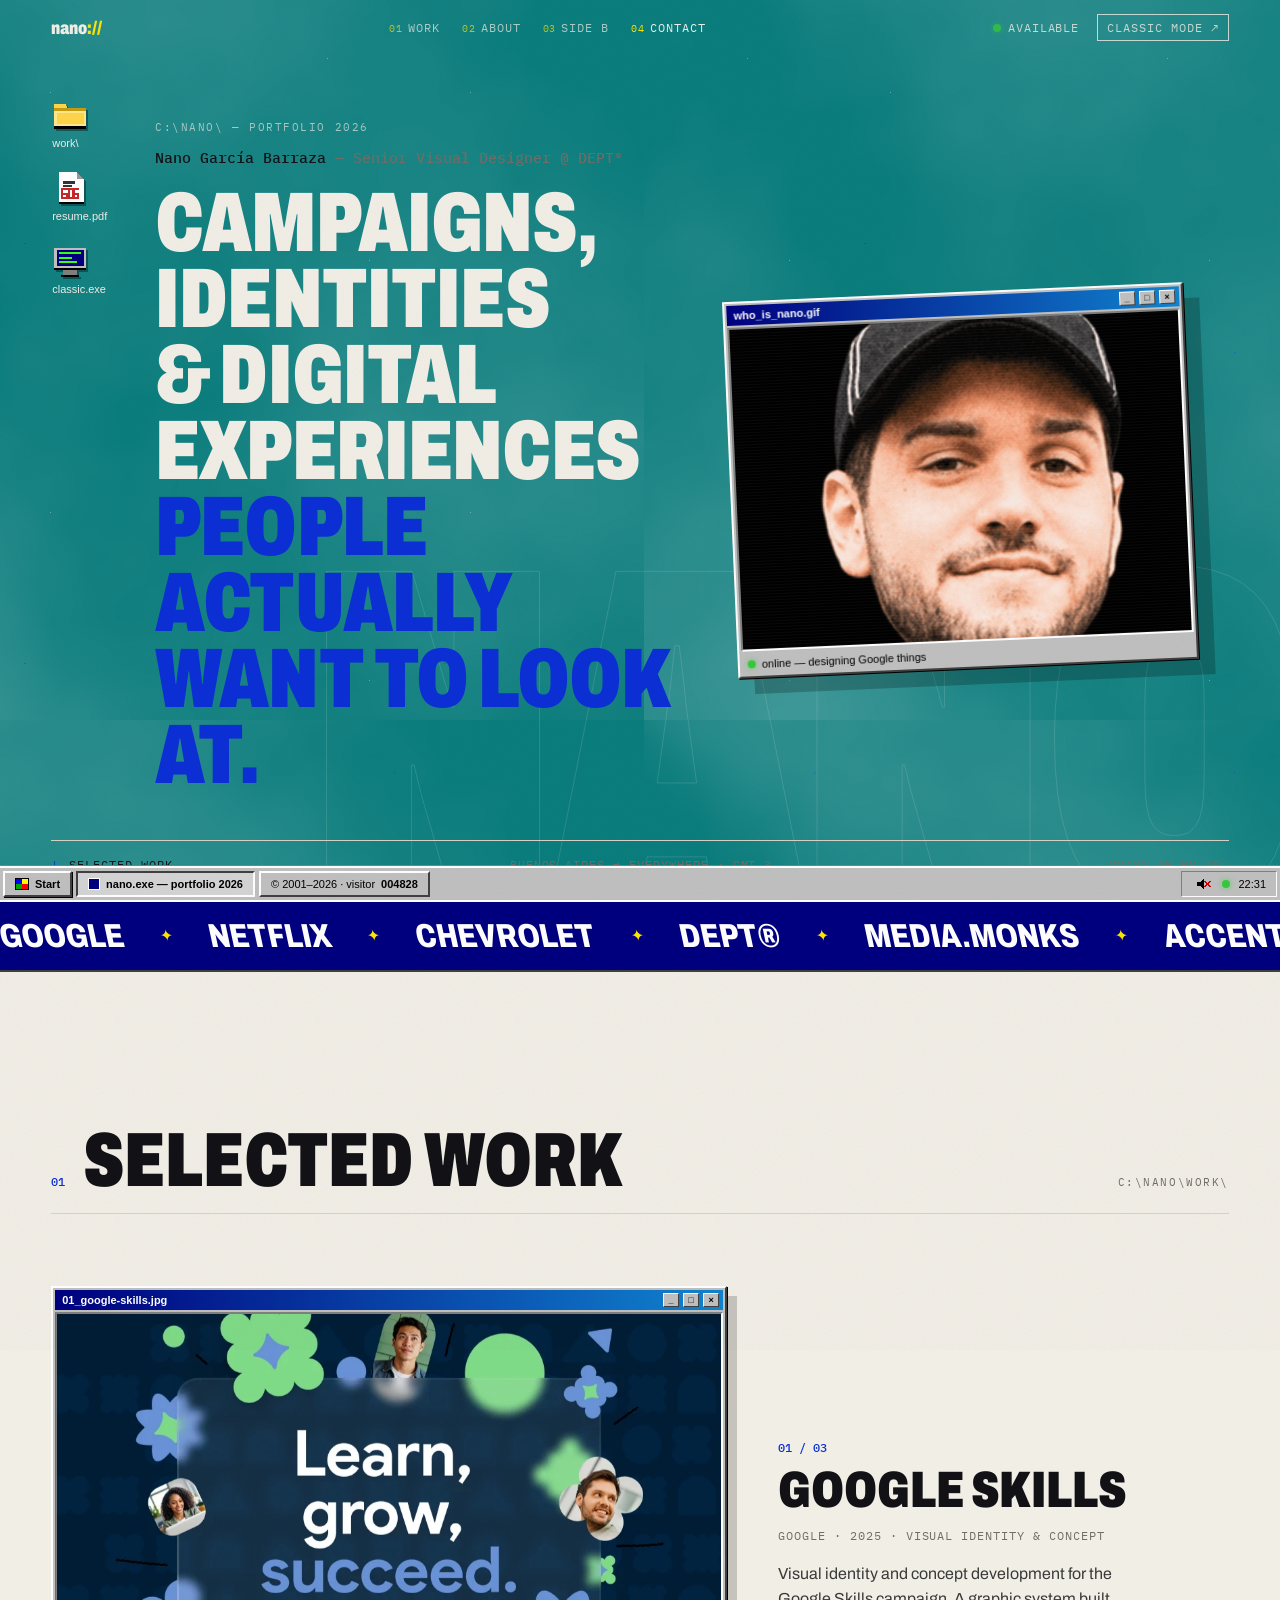
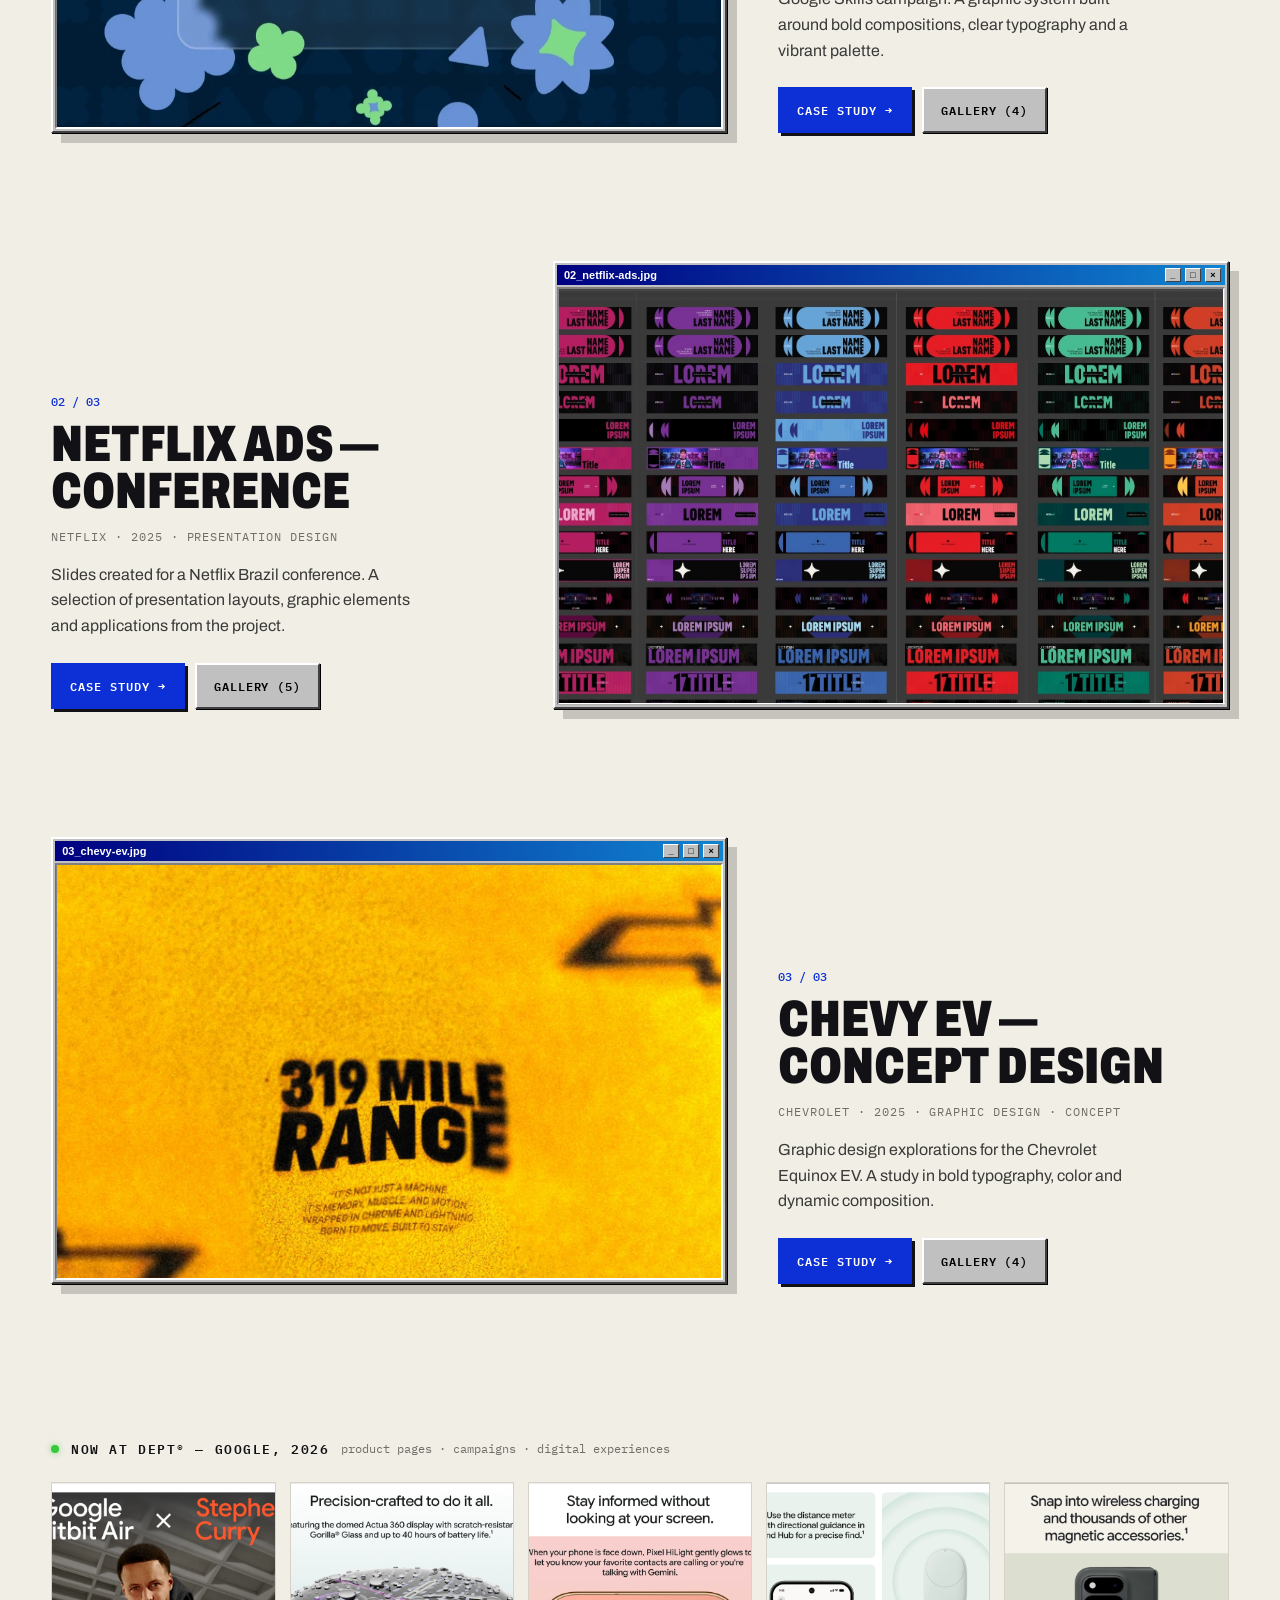
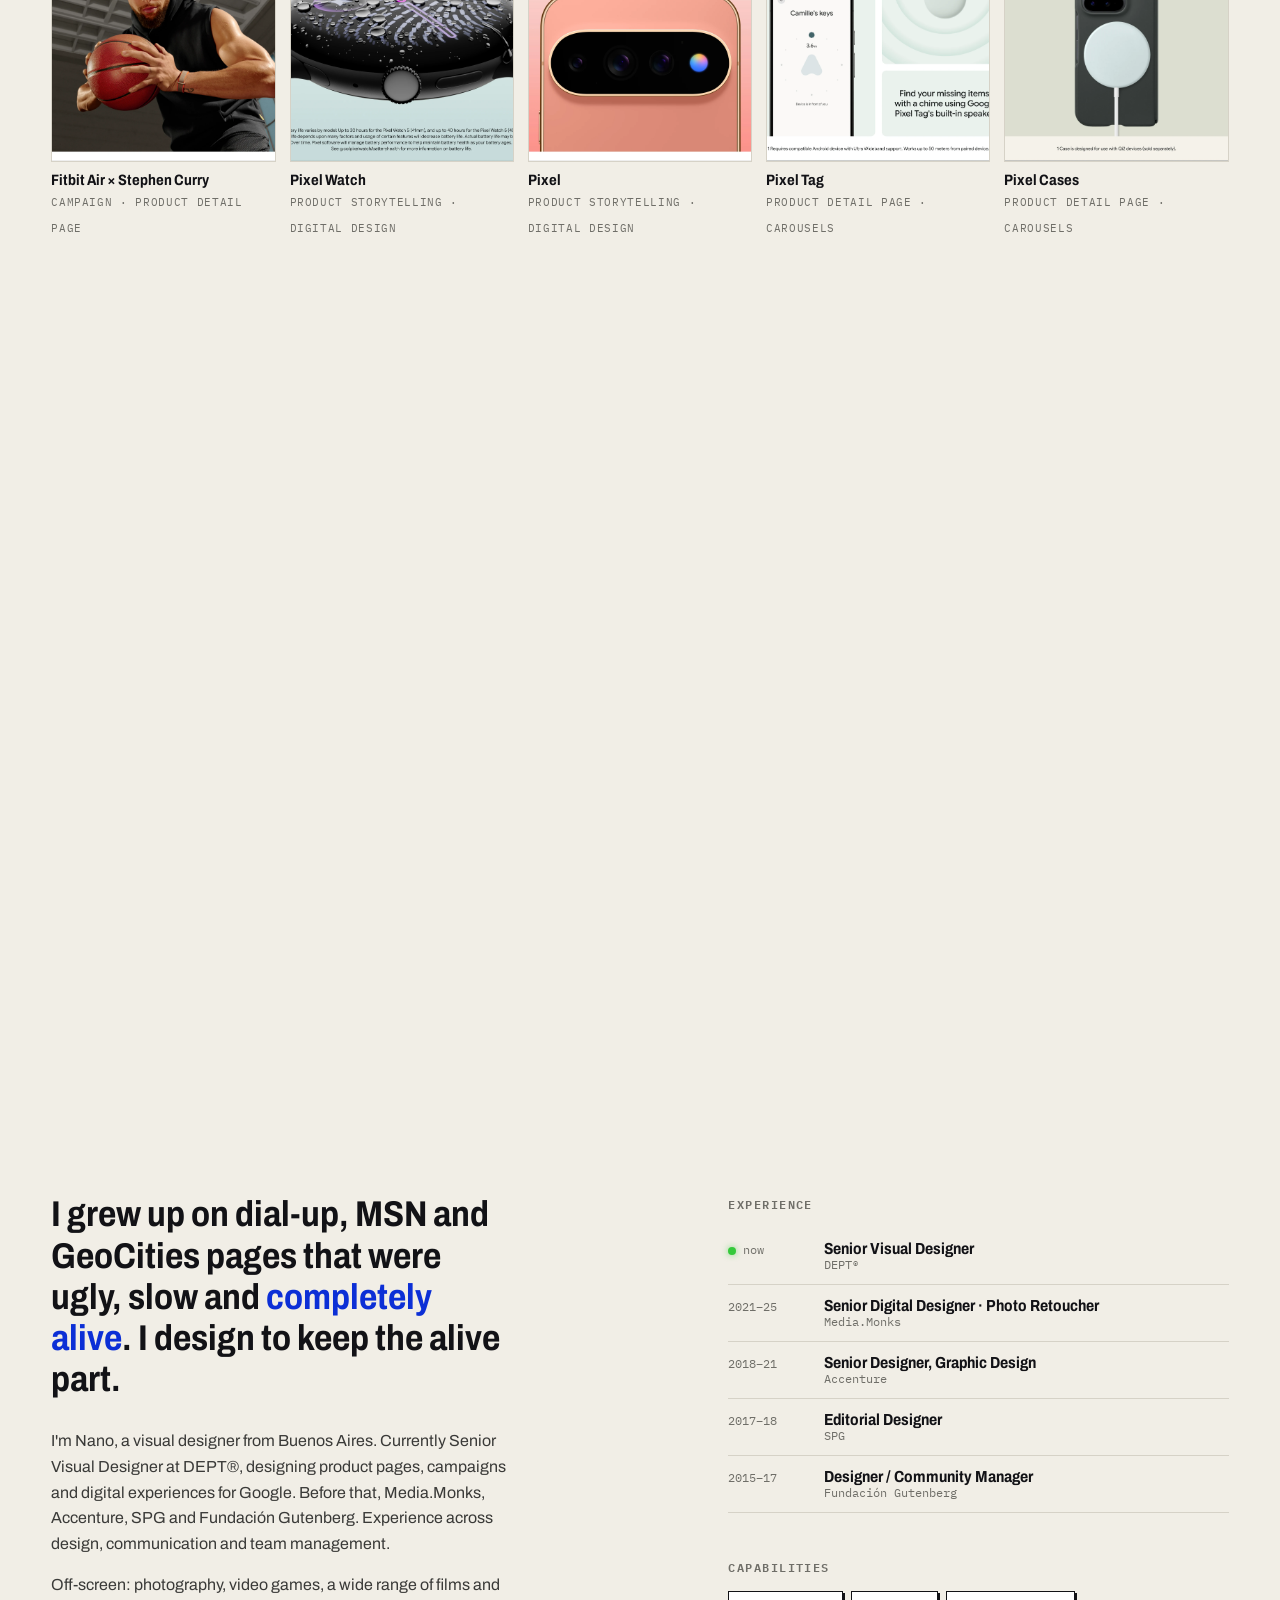
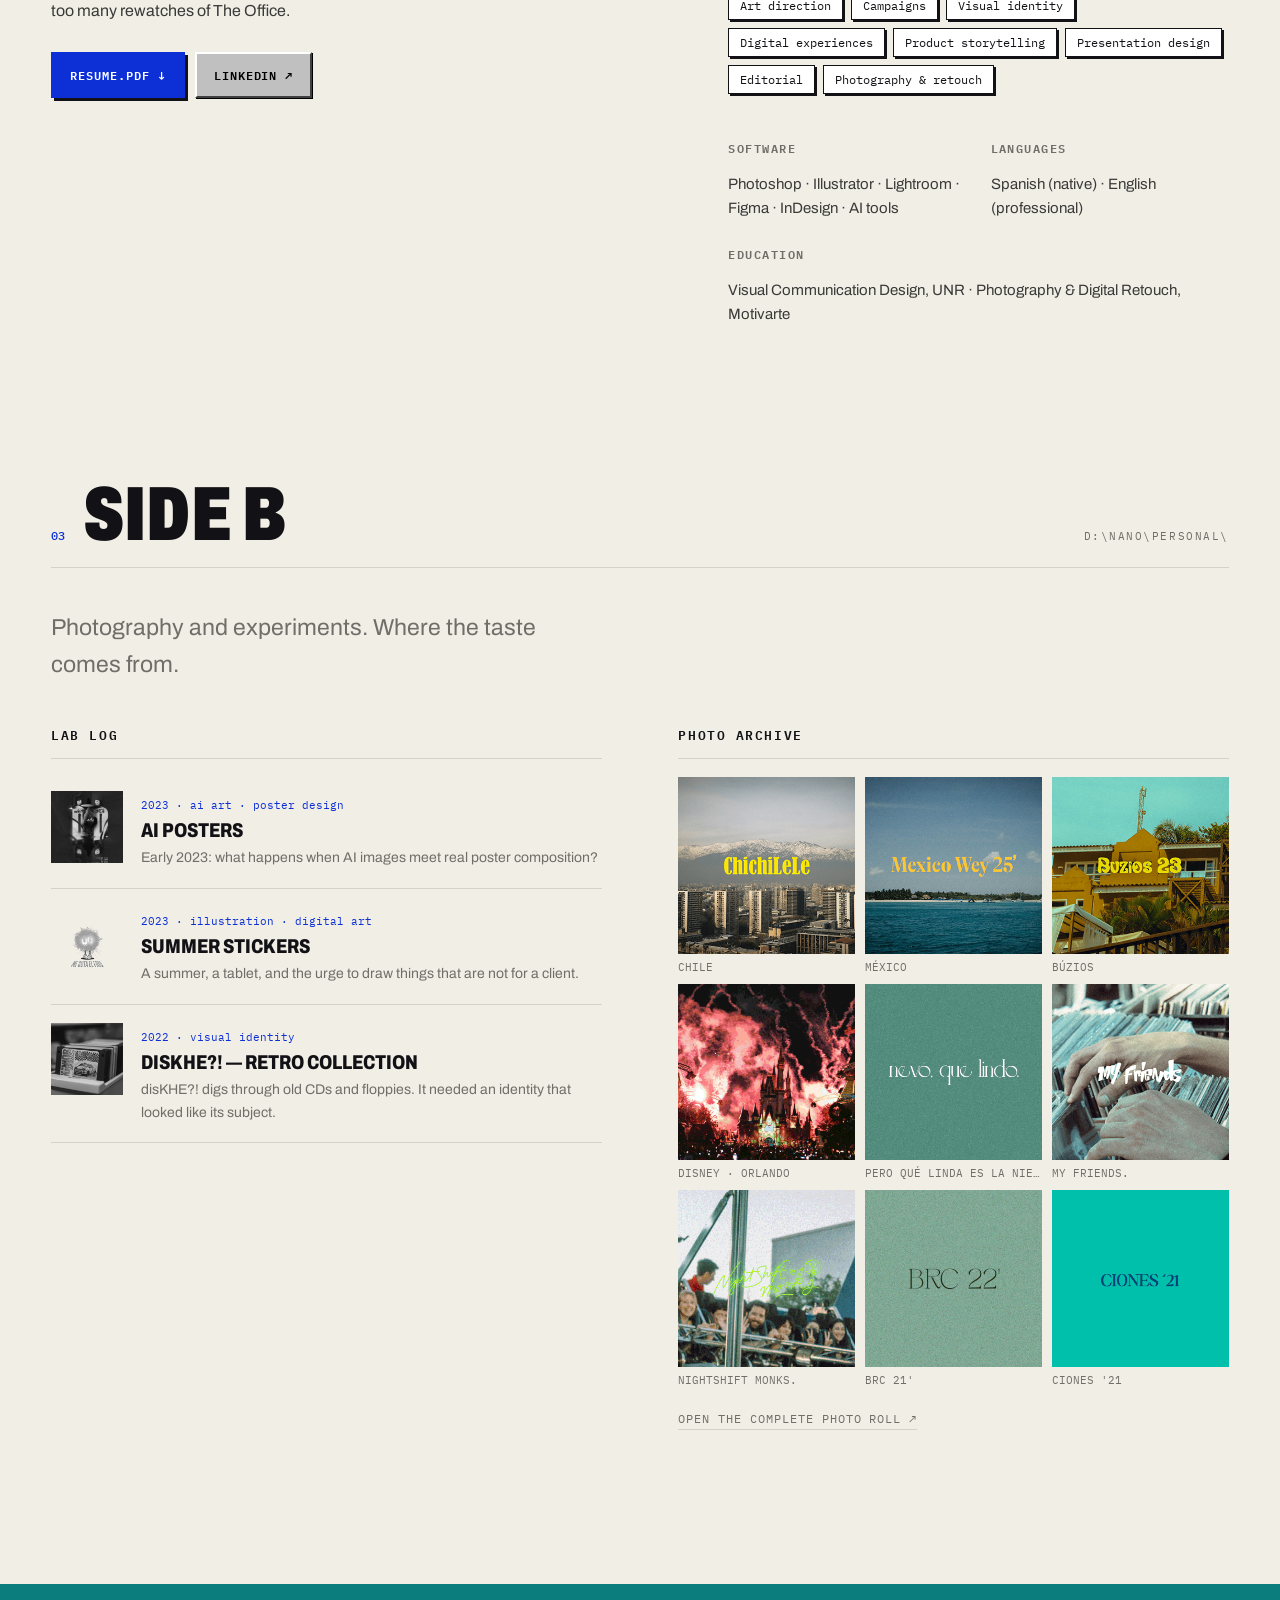
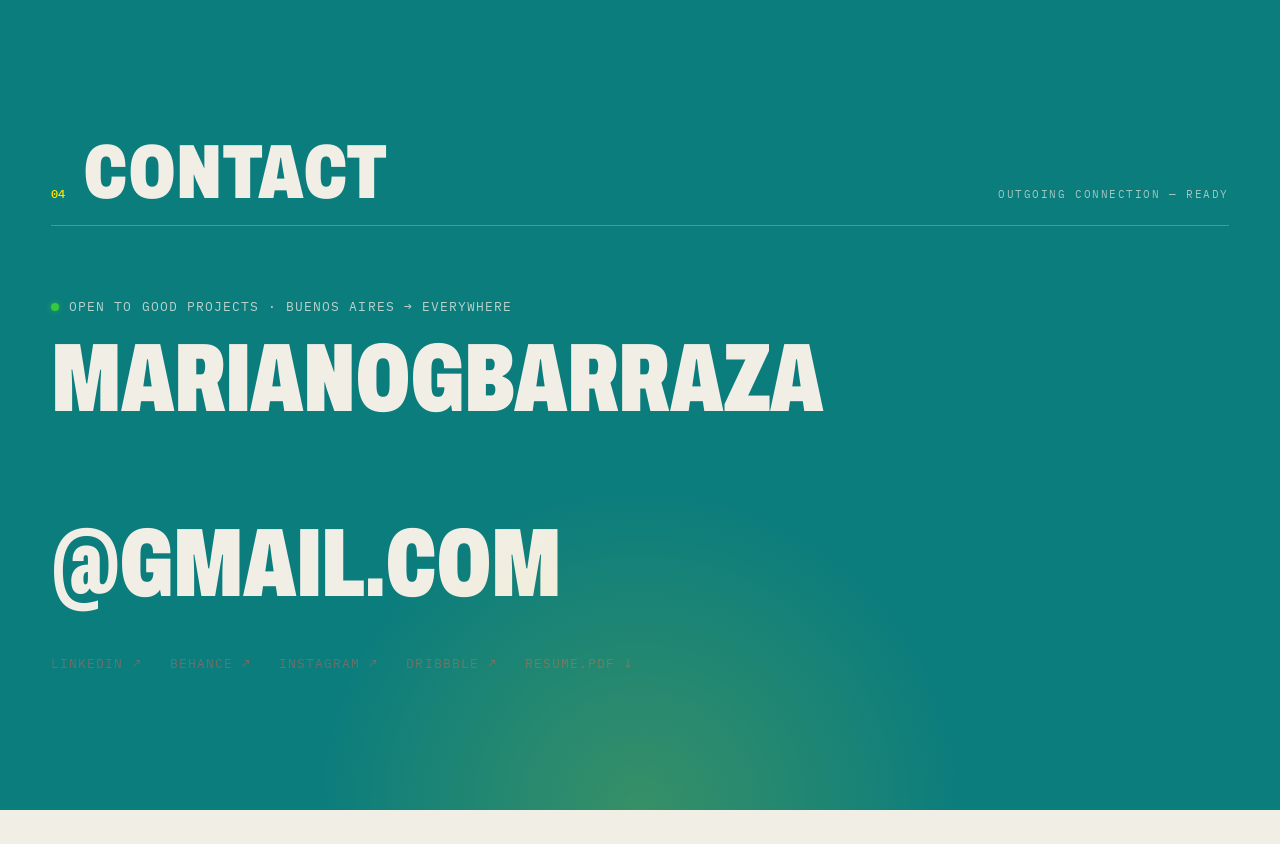
<file: index.html>
<!doctype html>
<html lang="en">
<head>
<meta charset="utf-8">
<meta name="viewport" content="width=device-width,initial-scale=1">
<title>Nano García Barraza — Senior Visual Designer</title>
<meta name="description" content="Nano García Barraza, Senior Visual Designer at DEPT®. Campaigns, identities and digital experiences for Google, Netflix and Chevrolet. Buenos Aires → everywhere.">
<meta name="theme-color" content="#0b7d7d">
<meta property="og:type" content="website">
<meta property="og:title" content="Nano García Barraza — Senior Visual Designer">
<meta property="og:description" content="Campaigns, identities & digital experiences. Google · Netflix · Chevrolet.">
<meta property="og:url" content="https://marianogbarraza-beep.github.io/nanos-internet/">
<meta property="og:image" content="https://marianogbarraza-beep.github.io/nanos-internet/img/og.jpg">
<meta name="twitter:card" content="summary_large_image">
<link rel="preconnect" href="https://fonts.googleapis.com">
<link rel="preconnect" href="https://fonts.gstatic.com" crossorigin>
<link href="https://fonts.googleapis.com/css2?family=Archivo:wdth,wght@62..125,400..900&family=IBM+Plex+Mono:wght@400;500&display=swap" rel="stylesheet">
<link rel="stylesheet" href="clean/style.css?v=202610311301">
<!--
  clean/ — la versión clara del portfolio (2026).
  Misma identidad que nano's internet (negro, verde neón, guiños Win98/2001) con el orden de un portfolio:
  hero → clientes → trabajo → índice → about → lado B → contacto.
  Estilos y lógica en clean/. Datos e imágenes compartidos con la versión classic (classic.html): js/data.js, img/, resume.pdf
-->
</head>
<body>

<a class="skip" href="#work">skip to work</a>
<div class="progress" id="progress" aria-hidden="true"></div>
<div class="cursor" id="cursor" aria-hidden="true"><span></span></div>
<div class="grain" aria-hidden="true"></div>

<!-- ============ nav ============ -->
<header class="nav" id="nav">
  <a class="brand" href="#top">nano<span>://</span></a>
  <nav class="navLinks" aria-label="main">
    <a href="#work"><i>01</i>Work</a><a href="#about"><i>02</i>About</a><a href="#sideb"><i>03</i>Side B</a><a href="#contact"><i>04</i>Contact</a>
  </nav>
  <div class="navRight">
    <span class="status"><b class="dot"></b><span>available</span></span>
    <a class="classic" href="classic.html" data-classic title="the 2001 edition: windows, clippy, guestbook, sound">classic mode ↗</a>
  </div>
</header>

<main id="top">

  <!-- ============ hero ============ -->
  <section class="hero">
    <div class="stars" aria-hidden="true"></div>
    <div class="heroBig" aria-hidden="true"><span>NANO</span></div>
    <nav class="deskIcons" aria-label="shortcuts">
      <!-- íconos pixel 16×16 dibujados a mano, sin fondo: como los del escritorio de Win98 -->
      <a class="deskIcon" href="#work"><svg viewBox="0 0 16 16" aria-hidden="true"><path d="M1 3h5l1 2h8v9H1z" fill="#000"/><path d="M1 3h5l1 2h8v8H1z" fill="#ffd54a"/><path d="M1 6h14v7H1z" fill="#ffe98a"/><path d="M1 5h14v1H1z" fill="#c69a12"/><path d="M2 7h12v5H2z" fill="#ffd54a"/></svg><span>work\</span></a>
      <a class="deskIcon" href="resume.pdf" target="_blank" rel="noopener"><svg viewBox="0 0 16 16" aria-hidden="true"><path d="M3 1h8l3 3v11H3z" fill="#000"/><path d="M3 1h8v3h3v10H3z" fill="#fff"/><path d="M11 1l3 3h-3z" fill="#999"/><path d="M4 8h8v5H4z" fill="#c62828"/><path d="M5 9h2v1H5zM5 11h1v1H5zM8 9h1v3H8zM10 9h2v1h-2zM10 11h1v1h-1z" fill="#fff"/><path d="M5 5h5v1H5zM5 6.5h4v1H5z" fill="#333"/></svg><span>resume.pdf</span></a>
      <a class="deskIcon" href="classic.html" data-classic><svg viewBox="0 0 16 16" aria-hidden="true"><path d="M1 2h14v10H1z" fill="#000"/><path d="M1 2h14v9H1z" fill="#c0c0c0"/><path d="M2 3h12v7H2z" fill="#000080"/><path d="M3 4h10v1H3zM3 6h6v1H3zM3 8h8v1H3z" fill="#39ff14"/><path d="M5 12h6v2H5z" fill="#808080"/><path d="M4 14h8v1H4z" fill="#000"/></svg><span>classic.exe</span></a>
    </nav>
    <div class="heroGrid">
      <div>
        <p class="path reveal">C:\NANO\ — PORTFOLIO 2026</p>
        <p class="heroWho reveal">Nano García Barraza <span>— Senior Visual Designer @ DEPT®</span></p>
        <h1 class="heroTitle"><span class="line"><span>Campaigns,</span></span> <span class="line"><span>identities</span></span> <span class="line"><span>&amp; digital</span></span> <span class="line"><span>experiences</span></span> <span class="line"><em>people actually</em></span> <span class="line"><em>want to look at.</em></span></h1>
      </div>
      <figure class="win heroFace">
        <div class="winBar"><span>who_is_nano.gif</span><i>_</i><i>□</i><i>×</i></div>
        <div class="winBody"><img src="img/retro-face.gif" alt="Nano García Barraza, animated portrait" width="320" height="320"></div>
        <figcaption><b class="dot"></b> online — designing Google things</figcaption>
      </figure>
    </div>
    <div class="heroFoot reveal">
      <a class="scrollCue" href="#work"><span>↓</span> selected work</a>
      <span>Buenos Aires → everywhere · GMT-3</span>
      <span class="clock" id="clock">--:--</span>
    </div>
  </section>

  <!-- ============ clientes ============ -->
  <div class="clients" aria-label="clients and studios">
    <div class="clientsTrack">
      <span>Google</span><i>✦</i><span>Netflix</span><i>✦</i><span>Chevrolet</span><i>✦</i><span>DEPT®</span><i>✦</i><span>Media.Monks</span><i>✦</i><span>Accenture</span><i>✦</i>
      <span aria-hidden="true">Google</span><i>✦</i><span aria-hidden="true">Netflix</span><i>✦</i><span aria-hidden="true">Chevrolet</span><i>✦</i><span aria-hidden="true">DEPT®</span><i>✦</i><span aria-hidden="true">Media.Monks</span><i>✦</i><span aria-hidden="true">Accenture</span><i>✦</i>
    </div>
  </div>

  <!-- ============ work ============ -->
  <section class="section" id="work">
    <header class="secHead reveal"><span class="secNum">01</span><h2>Selected work</h2><span class="path">C:\NANO\WORK\</span></header>
    <div class="featured" id="featured"><!-- data.js → featured --></div>

    <div class="now reveal">
      <div class="nowHead"><b class="dot"></b><h3>Now at DEPT® — Google, 2026</h3><span>product pages · campaigns · digital experiences</span></div>
      <div class="nowGrid" id="nowGrid"><!-- data.js → group google26 --></div>
    </div>

    <div class="index reveal">
      <div class="indexHead"><h3>Index</h3><span>more work · click to open</span></div>
      <ol class="indexList" id="indexList"><!-- data.js → group more --></ol>
      <a class="textLink" href="https://www.behance.net/marianogbarraza" target="_blank" rel="noopener">complete archive on behance ↗</a>
    </div>
  </section>

  <!-- ============ about ============ -->
  <section class="section" id="about">
    <header class="secHead reveal"><span class="secNum">02</span><h2>About</h2><span class="path">C:\NANO\ABOUT_ME.TXT</span></header>
    <div class="aboutGrid">
      <div class="aboutLead reveal">
        <p class="big">I grew up on dial-up, MSN and GeoCities pages that were ugly, slow and <em>completely alive</em>. I design to keep the alive part.</p>
        <p>I'm Nano, a visual designer from Buenos Aires. Currently Senior Visual Designer at DEPT®, designing product pages, campaigns and digital experiences for Google. Before that, Media.Monks, Accenture, SPG and Fundación Gutenberg. Experience across design, communication and team management.</p>
        <p>Off-screen: photography, video games, a wide range of films and too many rewatches of The Office.</p>
        <div class="aboutBtns"><a class="btn" href="resume.pdf" target="_blank" rel="noopener">resume.pdf ↓</a><a class="btn ghost" href="https://www.linkedin.com/in/mariano-leonel-garcia-barraza-686a1299/" target="_blank" rel="noopener">LinkedIn ↗</a></div>
      </div>
      <div class="aboutSide">
        <div class="block reveal">
          <h3>Experience</h3>
          <ol class="xp">
            <li><span class="when"><b class="dot"></b> now</span><b>Senior Visual Designer</b><span>DEPT®</span></li>
            <li><span class="when">2021–25</span><b>Senior Digital Designer · Photo Retoucher</b><span>Media.Monks</span></li>
            <li><span class="when">2018–21</span><b>Senior Designer, Graphic Design</b><span>Accenture</span></li>
            <li><span class="when">2017–18</span><b>Editorial Designer</b><span>SPG</span></li>
            <li><span class="when">2015–17</span><b>Designer / Community Manager</b><span>Fundación Gutenberg</span></li>
          </ol>
        </div>
        <div class="block reveal">
          <h3>Capabilities</h3>
          <ul class="tags"><li>Art direction</li><li>Campaigns</li><li>Visual identity</li><li>Digital experiences</li><li>Product storytelling</li><li>Presentation design</li><li>Editorial</li><li>Photography &amp; retouch</li></ul>
        </div>
        <div class="block cols reveal">
          <div><h3>Software</h3><p>Photoshop · Illustrator · Lightroom · Figma · InDesign · AI tools</p></div>
          <div><h3>Languages</h3><p>Spanish (native) · English (professional)</p></div>
          <div><h3>Education</h3><p>Visual Communication Design, UNR · Photography &amp; Digital Retouch, Motivarte</p></div>
        </div>
      </div>
    </div>
  </section>

  <!-- ============ side B ============ -->
  <section class="section" id="sideb">
    <header class="secHead reveal"><span class="secNum">03</span><h2>Side B</h2><span class="path">D:\NANO\PERSONAL\</span></header>
    <p class="secIntro reveal">Photography and experiments. Where the taste comes from.</p>
    <div class="sideGrid">
      <div class="reveal">
        <h3 class="subHead">Lab log</h3>
        <ol class="lab" id="lab"><!-- data.js → group play --></ol>
      </div>
      <div class="reveal">
        <h3 class="subHead">Photo archive</h3>
        <div class="photos" id="photos"><!-- data.js → photos --></div>
        <a class="textLink" href="https://photos-26-9.pages.dev/" target="_blank" rel="noopener">open the complete photo roll ↗</a>
      </div>
    </div>
  </section>

  <!-- ============ recomendaciones: solo aparece si hay reviews reales en js/data.js ============ -->
  <section class="quotes" id="quotes" hidden aria-label="what people say">
    <p class="path reveal">GUESTBOOK.TXT — PEOPLE WHO WORKED WITH NANO</p>
    <div class="quoteList" id="quoteList"></div>
  </section>

  <!-- ============ contact ============ -->
  <section class="contact" id="contact">
    <header class="secHead reveal"><span class="secNum">04</span><h2>Contact</h2><span class="path">OUTGOING CONNECTION — READY</span></header>
    <p class="contactLead reveal"><b class="dot"></b> Open to good projects · Buenos Aires → everywhere</p>
    <a class="mail" href="mailto:marianogbarraza@gmail.com?subject=hey%20nano"><span class="line"><span>marianogbarraza</span></span><wbr><span class="line"><span>@gmail.com</span></span></a>
    <ul class="contactLinks reveal">
      <li><a href="https://www.linkedin.com/in/mariano-leonel-garcia-barraza-686a1299/" target="_blank" rel="noopener">LinkedIn ↗</a></li>
      <li><a href="https://www.behance.net/marianogbarraza" target="_blank" rel="noopener">Behance ↗</a></li>
      <li><a href="https://www.instagram.com/nano.gbarraza/" target="_blank" rel="noopener">Instagram ↗</a></li>
      <li><a href="https://dribbble.com/marianogbarraza" target="_blank" rel="noopener">Dribbble ↗</a></li>
      <li><a href="resume.pdf" target="_blank" rel="noopener">resume.pdf ↓</a></li>
    </ul>
  </section>
</main>

<!-- footer = barra de tareas Win98. Start lleva a la 2001 edition -->
<footer class="taskbar">
  <a class="start" href="classic.html" data-classic title="the 2001 edition"><i></i>Start</a>
  <a class="task on" href="#top">nano.exe — portfolio 2026</a>
  <button class="task" id="classicTask" data-classic hidden>classic.exe</button>
  <span class="task">© 2001–2026 · visitor <b id="visits">000000</b></span>
  <span class="tray"><button class="trayBtn" id="soundBtn" data-sound title="click sounds: off" aria-pressed="false"><svg viewBox="0 0 16 16" aria-hidden="true"><path d="M2 6h3l4-3v10l-4-3H2z" fill="#000"/><path class="wave" d="M11 5c1.5 1.5 1.5 4.5 0 6M13 3c2.5 2.5 2.5 7.5 0 10" fill="none" stroke="#000" stroke-width="1.4"/><path class="mute" d="M10 5l5 6M15 5l-5 6" stroke="#c00" stroke-width="1.6"/></svg></button><b class="dot"></b><span id="clockTray">--:--</span></span>
</footer>

<!-- ============ hover preview (índice) ============ -->
<div class="peek" id="peek" aria-hidden="true"><div class="winBar"><span></span></div><img alt=""></div>

<!-- ============ visor de galería ============ -->
<div class="viewer" id="viewer" hidden role="dialog" aria-modal="true" aria-label="image viewer">
  <div class="viewerBar"><span class="viewerTitle"></span><span class="viewerCount"></span><button class="viewerClose" data-v="close" aria-label="close">close ×</button></div>
  <div class="viewerStage"><button class="viewerNav prev" data-v="prev" aria-label="previous">←</button><img alt=""><button class="viewerNav next" data-v="next" aria-label="next">→</button></div>
  <div class="viewerInfo"><p class="viewerText"></p><a class="textLink viewerLink" target="_blank" rel="noopener">open on behance ↗</a></div>
</div>

<!-- ============ classic.exe: la 2001 edition en una ventana, sin salir del sitio ============ -->
<div class="classicWin" id="classicWin" hidden role="dialog" aria-modal="true" aria-label="classic mode">
  <div class="classicBox win">
    <div class="winBar"><span>classic.exe — NANO'S INTERNET (2001 edition)</span><button data-cw="min" title="minimize" aria-label="minimize">_</button><button data-cw="max" title="maximize" aria-label="maximize">□</button><button data-cw="close" title="close" aria-label="close">×</button></div>
    <div class="classicBody"><iframe title="nano's internet — 2001 edition"></iframe></div>
  </div>
</div>

<!-- ============ case study ============ -->
<div class="case" id="case" hidden role="dialog" aria-modal="true" aria-label="case study">
  <div class="caseBar"><span class="caseTitle"></span><span class="caseProg"><i></i></span><button class="caseClose" data-c="close">close ×</button></div>
  <div class="caseStage"></div>
  <div class="caseFoot"><button data-c="prev" aria-label="previous chapter">← prev</button><span class="caseDots"></span><button data-c="next" aria-label="next chapter">next →</button></div>
</div>

<script src="js/data.js?v=202610311301"></script>
<script src="clean/main.js?v=202610311301"></script>
</body>
</html>
</file>
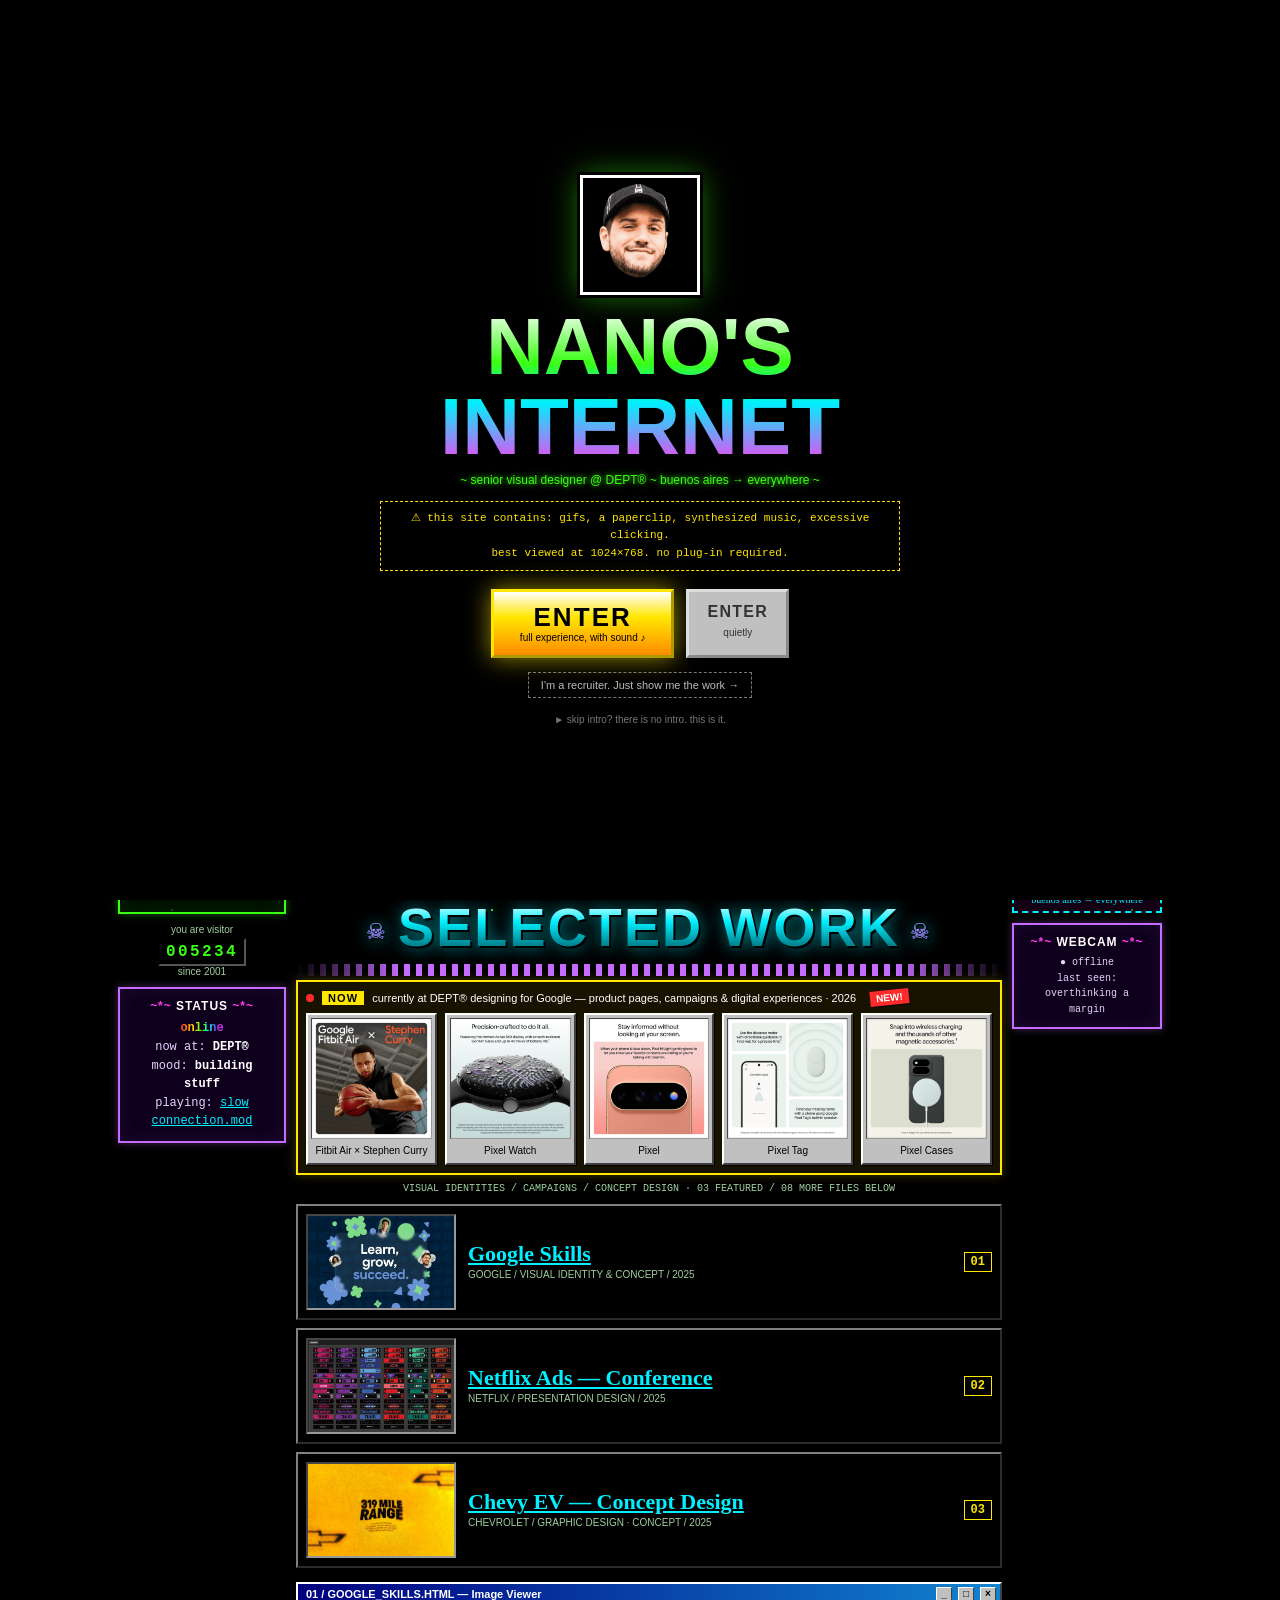
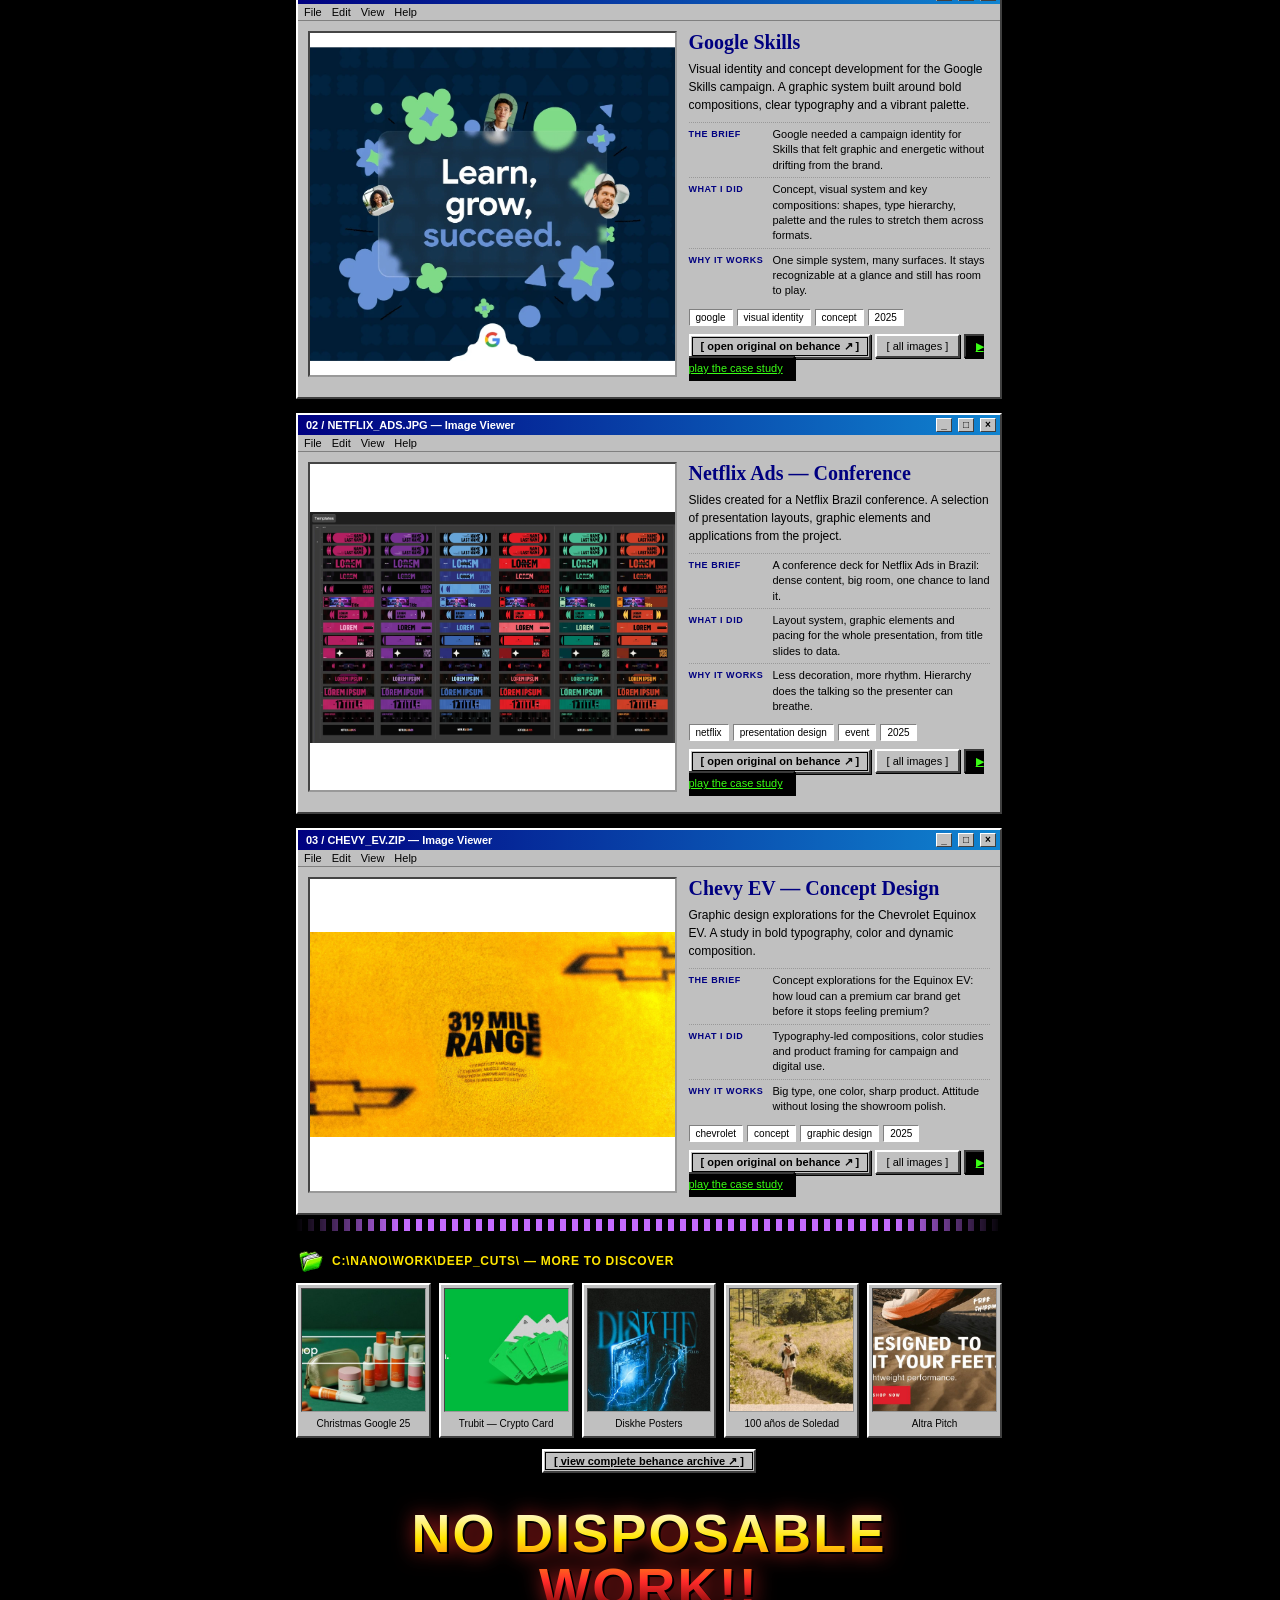
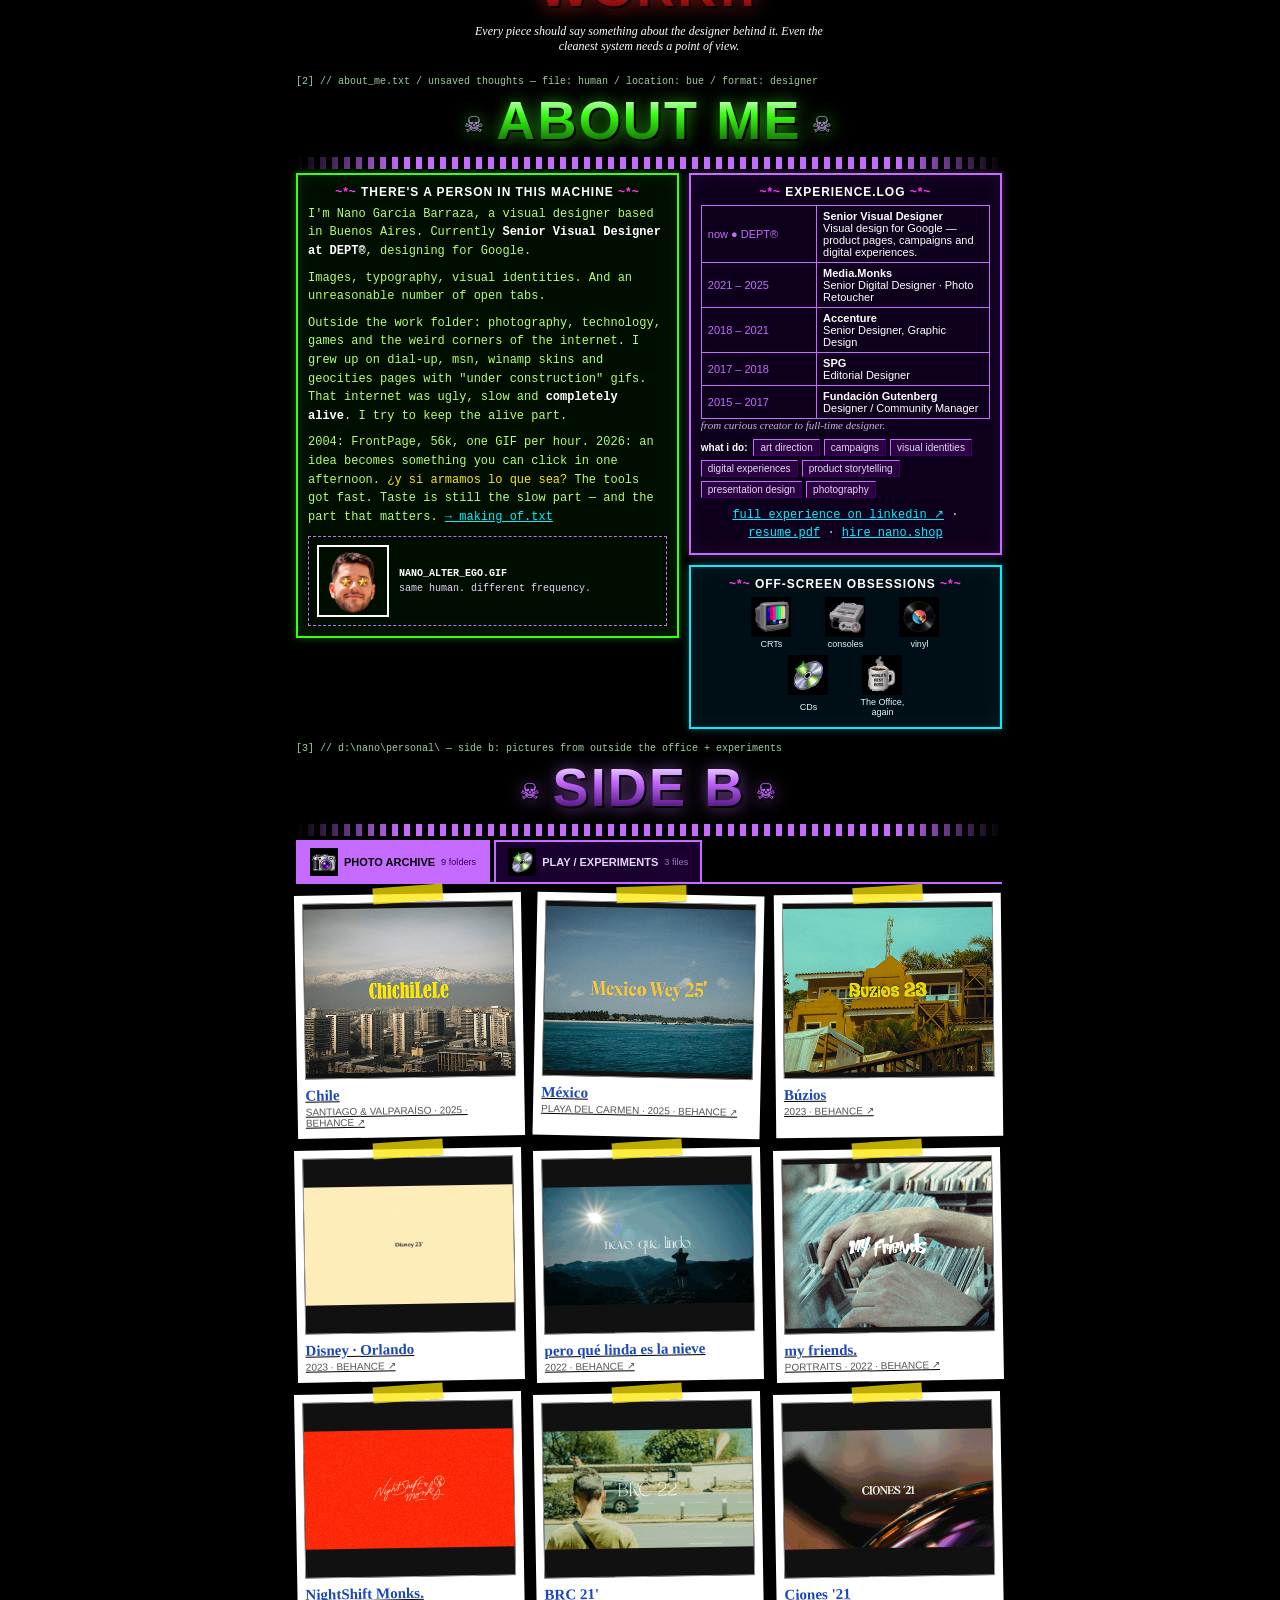
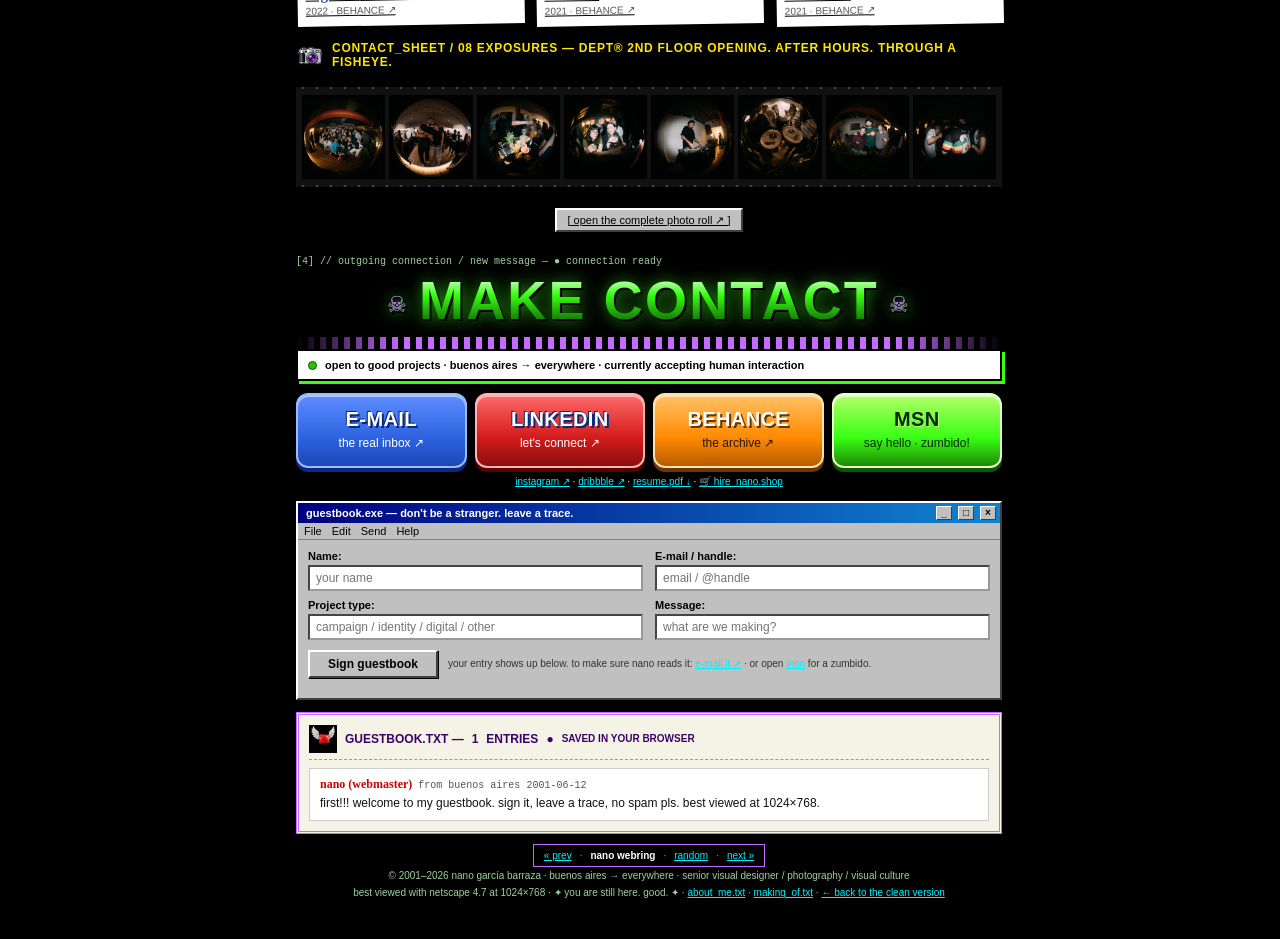
<file: classic.html>
<!doctype html>
<html lang="en">
<head>
<meta charset="utf-8"/>
<meta name="viewport" content="width=device-width,initial-scale=1"/>
<title>NANO'S INTERNET — Nano García Barraza, Senior Visual Designer</title>
<meta name="description" content="Welcome to my personal internet. Nano García Barraza, Senior Visual Designer (DEPT®). Campaigns, identities & digital experiences. Best viewed at 1024×768."/>
<meta name="theme-color" content="#000000">
<!-- preview para LinkedIn / WhatsApp. og:image tiene que ser una URL absoluta: si cambiás de dominio, cambiala acá -->
<meta property="og:type" content="website">
<meta property="og:url" content="https://marianogbarraza-beep.github.io/nanos-internet/classic.html">
<meta property="og:title" content="NANO'S INTERNET — Nano García Barraza, Senior Visual Designer">
<meta property="og:description" content="Welcome to my personal internet. Campaigns, identities & digital experiences. Google · Netflix · Chevy. Best viewed at 1024×768.">
<meta property="og:image" content="https://marianogbarraza-beep.github.io/nanos-internet/img/og.jpg">
<meta name="twitter:card" content="summary_large_image">
<link rel="stylesheet" href="css/base.css?v=202610311301">
<link rel="stylesheet" href="css/system.css?v=202610311301">
<noscript><style>.reveal{opacity:1;transform:none}.loader,.taskbar,.clippy,.splash{display:none}.tabPane[hidden]{display:block}</style></noscript>
</head>
<body>

<!-- ============ sprite de íconos (pixel, 16×16) ============ -->
<svg width="0" height="0" style="position:absolute" aria-hidden="true">
  <symbol id="i-face" viewBox="0 0 16 16"><rect x="1" y="1" width="14" height="14" fill="#e6e4d8"/><rect x="2" y="2" width="12" height="12" fill="#3b5f8a"/><rect x="5" y="4" width="6" height="8" fill="#e3b58a"/><rect x="5" y="3" width="6" height="2" fill="#2b1a10"/><rect x="4" y="4" width="1" height="3" fill="#2b1a10"/><rect x="11" y="4" width="1" height="3" fill="#2b1a10"/><rect x="6" y="7" width="1" height="1" fill="#111"/><rect x="9" y="7" width="1" height="1" fill="#111"/><rect x="7" y="10" width="2" height="1" fill="#8a3d2b"/><rect x="4" y="12" width="8" height="2" fill="#39ff14"/></symbol>
  <symbol id="i-amp" viewBox="0 0 16 16"><rect x="1" y="5" width="3" height="6" fill="#bbb"/><rect x="4" y="4" width="2" height="8" fill="#e6e4d8"/><rect x="6" y="2" width="2" height="12" fill="#e6e4d8"/><rect x="10" y="6" width="1" height="4" fill="#39ff14"/><rect x="12" y="4" width="1" height="8" fill="#39ff14"/><rect x="14" y="2" width="1" height="12" fill="#39ff14"/></symbol>
  <symbol id="i-msn" viewBox="0 0 16 16"><rect x="2" y="2" width="5" height="5" fill="#5ad35a"/><rect x="1" y="8" width="7" height="6" fill="#5ad35a"/><rect x="9" y="3" width="5" height="5" fill="#ff9a2e"/><rect x="8" y="9" width="7" height="5" fill="#ff9a2e"/><rect x="3" y="4" width="1" height="1" fill="#000"/><rect x="5" y="4" width="1" height="1" fill="#000"/><rect x="10" y="5" width="1" height="1" fill="#000"/><rect x="12" y="5" width="1" height="1" fill="#000"/></symbol>
  <symbol id="i-txt" viewBox="0 0 16 16"><rect x="3" y="1" width="10" height="14" fill="#fff"/><rect x="10" y="1" width="3" height="3" fill="#999"/><rect x="5" y="5" width="6" height="1" fill="#333"/><rect x="5" y="7" width="6" height="1" fill="#333"/><rect x="5" y="9" width="4" height="1" fill="#333"/><rect x="5" y="11" width="5" height="1" fill="#333"/></symbol>
  <symbol id="i-pdf" viewBox="0 0 16 16"><rect x="3" y="1" width="10" height="14" fill="#fff"/><rect x="10" y="1" width="3" height="3" fill="#999"/><rect x="4" y="8" width="8" height="5" fill="#c62828"/><rect x="5" y="9" width="2" height="1" fill="#fff"/><rect x="5" y="11" width="1" height="1" fill="#fff"/><rect x="8" y="9" width="1" height="3" fill="#fff"/><rect x="10" y="9" width="2" height="1" fill="#fff"/><rect x="10" y="11" width="1" height="1" fill="#fff"/></symbol>
  <symbol id="i-bin" viewBox="0 0 16 16"><rect x="6" y="1" width="4" height="1" fill="#bbb"/><rect x="3" y="2" width="10" height="2" fill="#ddd"/><rect x="4" y="4" width="8" height="10" fill="#9aa3a8"/><rect x="6" y="6" width="1" height="6" fill="#3a444a"/><rect x="9" y="6" width="1" height="6" fill="#3a444a"/><rect x="5" y="14" width="6" height="1" fill="#6b7479"/></symbol>
  <symbol id="i-err" viewBox="0 0 16 16"><rect x="2" y="2" width="12" height="12" fill="#c62828"/><rect x="5" y="5" width="2" height="2" fill="#fff"/><rect x="9" y="5" width="2" height="2" fill="#fff"/><rect x="7" y="7" width="2" height="2" fill="#fff"/><rect x="5" y="9" width="2" height="2" fill="#fff"/><rect x="9" y="9" width="2" height="2" fill="#fff"/></symbol>
  <symbol id="i-clip" viewBox="0 0 16 16"><path d="M5 13V4a3 3 0 0 1 6 0v8a2 2 0 0 1-4 0V5" fill="none" stroke="#333" stroke-width="1.6"/><rect x="5" y="5" width="2" height="2" fill="#fff"/><rect x="9" y="5" width="2" height="2" fill="#fff"/><rect x="6" y="6" width="1" height="1" fill="#000"/><rect x="10" y="6" width="1" height="1" fill="#000"/></symbol>
  <symbol id="i-go" viewBox="0 0 16 16"><rect x="2" y="7" width="8" height="2" fill="#000080"/><rect x="9" y="4" width="2" height="8" fill="#000080"/><rect x="11" y="6" width="2" height="4" fill="#000080"/><rect x="13" y="7" width="1" height="2" fill="#000080"/></symbol>
  <symbol id="i-snd" viewBox="0 0 16 16"><rect x="2" y="6" width="3" height="4" fill="#555"/><rect x="5" y="4" width="2" height="8" fill="#888"/><rect x="7" y="2" width="2" height="12" fill="#888"/><rect x="11" y="6" width="1" height="4" fill="#000080"/><rect x="13" y="4" width="1" height="8" fill="#000080"/></symbol>
  <symbol id="i-crt" viewBox="0 0 16 16"><rect x="1" y="2" width="14" height="10" fill="#bbb"/><rect x="2" y="3" width="12" height="8" fill="#0000aa"/><rect x="3" y="4" width="10" height="1" fill="#39ff14"/><rect x="3" y="6" width="6" height="1" fill="#39ff14"/><rect x="5" y="13" width="6" height="2" fill="#888"/></symbol>
  <symbol id="i-off" viewBox="0 0 16 16"><rect x="7" y="1" width="2" height="6" fill="#ff2a2a"/><rect x="3" y="4" width="2" height="2" fill="#555"/><rect x="11" y="4" width="2" height="2" fill="#555"/><rect x="2" y="6" width="2" height="5" fill="#555"/><rect x="12" y="6" width="2" height="5" fill="#555"/><rect x="3" y="11" width="2" height="2" fill="#555"/><rect x="11" y="11" width="2" height="2" fill="#555"/><rect x="5" y="13" width="6" height="2" fill="#555"/></symbol>
  <symbol id="i-img" viewBox="0 0 16 16"><rect x="1" y="2" width="14" height="12" fill="#fff" stroke="#000"/><rect x="2" y="3" width="12" height="10" fill="#3b7dd8"/><rect x="2" y="9" width="12" height="4" fill="#2a8a3c"/><rect x="10" y="4" width="3" height="3" fill="#ffe34d"/></symbol>
  <symbol id="i-cart" viewBox="0 0 16 16"><rect x="1" y="2" width="3" height="1" fill="#333"/><rect x="3" y="3" width="1" height="7" fill="#333"/><rect x="4" y="4" width="10" height="5" fill="#ff9900"/><rect x="5" y="5" width="2" height="1" fill="#fff"/><rect x="3" y="10" width="11" height="1" fill="#333"/><rect x="4" y="12" width="2" height="2" fill="#000080"/><rect x="11" y="12" width="2" height="2" fill="#000080"/></symbol>
  <symbol id="i-tour" viewBox="0 0 16 16"><rect x="2" y="2" width="12" height="12" fill="#ffe600" stroke="#000"/><path d="M4 11l3-5 2 3 1-2 2 4z" fill="#000"/><circle cx="11" cy="5" r="1.5" fill="#c62828"/></symbol>
</svg>

<!-- ============ boot ============ -->
<div class="loader" id="loader" aria-hidden="true">
  <div class="loaderBox">
    <div class="loaderTop"><span>Starting nano's internet…</span><span id="bootPct">0%</span></div>
    <div class="loadbar"><i id="bootBar"></i></div>
    <div class="bootLog" id="bootLog"></div>
    <div class="bootHint">press any key to skip</div>
  </div>
</div>
<div class="stars"></div><div class="stars b"></div><div class="wall"></div>
<div class="noise"></div><div class="scan"></div>
<div class="trail" id="trail" aria-hidden="true"></div>
<div class="bsod" id="bsod" hidden></div>

<!-- splash ENTER (una vez por sesión) -->
<div class="splash" id="splash">
  <div class="splashBox">
    <img src="img/retro-face.gif" alt="" class="splashFace">
    <div class="splashTitle">Nano's Internet</div>
    <p class="splashSub">~ senior visual designer @ DEPT® ~ buenos aires → everywhere ~</p>
    <p class="splashWarn">⚠ this site contains: gifs, a paperclip, synthesized music, excessive clicking.<br>best viewed at 1024×768. no plug-in required.</p>
    <div class="splashBtns"><button class="enterBtn" data-enter="sound">ENTER <small>full experience, with sound ♪</small></button><button class="enterBtn quiet" data-enter="quiet">enter <small>quietly</small></button></div>
    <button class="recruiterBtn" data-enter="recruiter">I'm a recruiter. Just show me the work →</button>
    <p class="splashFoot"><span class="blinkTxt">►</span> skip intro? there is no intro. this is it.</p>
  </div>
</div>

<!-- screensaver -->
<div class="saver" id="saver" hidden aria-hidden="true">
  <div class="saverLogo">nano<small>'s internet</small></div>
  <img class="drift" src="img/retro-disco.gif" alt=""><img class="drift" src="img/retro-wing-disc.gif" alt=""><img class="drift" src="img/retro-alien-dj.gif" alt=""><img class="drift" src="img/retro-floppy-pal.gif" alt=""><img class="drift" src="img/retro-eye.gif" alt=""><img class="drift" src="img/retro-crt-walk.gif" alt="">
  <div class="saverHint">move the mouse to wake up · screensaver.scr</div>
</div>

<!-- menú de click derecho -->
<div class="ctx" id="ctx" hidden>
  <button data-ctx="back">← Back</button><button data-ctx="forward">→ Forward</button><button data-ctx="refresh">Refresh</button>
  <div class="startSep"></div>
  <button data-ctx="amp">Open nanoamp</button><button data-ctx="random">Random work</button><button data-ctx="tour">30-second tour</button>
  <div class="startSep"></div>
  <button data-ctx="wall">Set as wallpaper ▸</button><button data-ctx="source">View source</button>
  <div class="startSep"></div>
  <button data-ctx="props"><b>Properties</b></button>
</div>

<div class="site">
<!-- ============ banner ============ -->
<header class="banner">
  <div class="topRow">
    <a class="logo" href="#top" title="click me 5 times. fast.">nano://barrazza <small>est. on earth</small></a>
    <div class="sys">
      <span class="sound" role="button" tabindex="0" title="UI blips, synthesized">sound: <b>[off]</b></span>
      <span title="you are visitor number">visitor <b id="visits">000000</b></span>
      <span>bs.as. <b id="clock">--:--</b></span>
    </div>
  </div>
  <h1 class="wordart"><i class="spark"></i><i class="spark"></i><i class="spark"></i>Nano's Internet</h1>
  <p class="tagline">~*~ nano garcía barraza ~ <em>senior visual designer</em> ~ buenos aires → everywhere ~*~</p>
  <div class="heroTag">campaigns, identities &amp; digital experiences. currently at dept®, designing for google.</div>
  <div class="construction"><span>★ this site is a work in progress ★ since 2001 ★</span></div>
</header>

<!-- ============ columna izquierda ============ -->
<aside class="col colL">
  <nav class="navBox nav" aria-label="main">
    <a href="#top">Main</a><a href="#work">Work.exe</a><a href="#about">About me</a><a href="#sideb" data-tab="photo">Photography</a><a href="#sideb" data-tab="play">Experiments</a><a href="#contact" class="alt">Guestbook</a>
  </nav>
  <div class="gbox">
    <h4>my computer</h4>
    <div class="desk" aria-label="desktop">
      <button class="deskIcon" data-open="face"><img src="img/retro-face.gif" alt=""><span>who_is_nano.gif</span></button>
      <button class="deskIcon" data-go="#work"><img src="img/retro-folder.gif" alt=""><span>work\</span></button>
      <button class="deskIcon" data-open="shop"><svg><use href="#i-cart"/></svg><span>hire_nano.shop</span></button>
      <button class="deskIcon" data-resume><svg><use href="#i-pdf"/></svg><span>resume.pdf</span></button>
      <button class="deskIcon" data-open="makingof"><svg><use href="#i-txt"/></svg><span>making_of.txt</span></button>
      <button class="deskIcon" data-open="amp"><img src="img/retro-vinyl.gif" alt=""><span>nanoamp</span></button>
      <button class="deskIcon" data-open="msn"><img src="img/retro-mail.gif" alt=""><span>msn</span></button>
      <button class="deskIcon" data-go="#sideb" data-tab="photo"><img src="img/retro-camera.gif" alt=""><span>photos\</span></button>
      <button class="deskIcon" data-act="tour"><svg><use href="#i-tour"/></svg><span>30s tour</span></button>
      <button class="deskIcon" data-open="readme"><img src="img/retro-mug.gif" alt=""><span>coffee break</span></button>
      <button class="deskIcon" data-act="crt"><img src="img/retro-crt.gif" alt=""><span>crt mode</span></button>
      <button class="deskIcon" data-open="recycle"><img src="img/retro-floppy-pal.gif" alt=""><span>recycle bin</span></button>
    </div>
  </div>
  <div class="counterBox">you are visitor<br><b id="visitsBig">000000</b><br><span class="blinkTxt">since 2001</span></div>
  <div class="gbox purple centerp"><h4>status</h4><span class="rainbow">online</span><br>now at: <b>DEPT®</b><br>mood: <b>building stuff</b><br>playing: <a href="#" data-open="amp">slow connection.mod</a></div>
</aside>

<!-- ============ main ============ -->
<main id="top">

  <!-- hero -->
  <section class="hero" data-sec="home">
    <img class="floater f1" src="img/retro-alien-dj.gif" alt="" aria-hidden="true">
    <img class="floater f2" src="img/retro-wing-disc.gif" alt="" aria-hidden="true">
    <img class="floater f3" src="img/retro-eye.gif" alt="" aria-hidden="true">
    <img class="floater f4" src="img/retro-disc.gif" alt="" aria-hidden="true">

    <a class="panel welcome" href="#about"><h3>Welcome<br>to my page!</h3><span>the person behind the pixels · enter at your own risk!</span></a>
    <a class="panel red work" href="#work"><h3>Work-o-rama</h3><span>google · netflix · chevy + 13 more files</span></a>
    <a class="panel orange photo" href="#sideb" data-tab="photo"><h3>Photo spy</h3><span>chile · méxico · búzios · dept after hours</span></a>

    <div class="panel face">
      <div class="faceTitle">WHO_IS_NANO.GIF <i>[−]</i></div>
      <div class="faceCut"><img src="img/retro-face.gif" alt="Nano, animated" title="click: open who_is_nano.gif"><div class="missing"><b>nano.gif</b>drop your photo here:<code>img/retro-face.gif</code></div></div>
      <div class="faceCap"><b>yes, a real person.</b> nano garcía barraza</div>
      <!-- la "personal message" de MSN: el posicionamiento en una línea (texto en data.js → NANO.status.line) -->
      <div class="msnStatus"><span class="msnDot"></span><b>nano</b><i id="statusLine">senior visual designer @ DEPT® · making Google things · campaigns, identities &amp; digital experiences</i></div>
    </div>

    <div class="panel todo"><b>To Do:</b><br>☑ break the template<br>☑ keep taste<br>☑ ship google skills<br>☐ reply to recruiters<br>☐ stop adding easter eggs<br>☐ close some tabs (lol)</div>

    <a class="panel playp" href="#sideb" data-tab="play">
      <div class="cdTop"><span>side b</span><span>3 tracks</span></div>
      <h3>▶ Play</h3>
      <div class="cdSub">experiments &amp; personal work</div>
      <div class="cdDisc"></div>
      <div class="cdTracks">
        <div><img src="img/cd-ai-posters.jpg" alt=""><span>01 · ai posters</span></div>
        <div><img src="img/cd-summer-stickers.jpg" alt=""><span>02 · summer stickers</span></div>
        <div><img src="img/cd-diskhe-retro.jpg" alt=""><span>03 · disKHE?! retro</span></div>
      </div>
      <small>insert disc · click to open ↓</small>
    </a>

    <div class="panel mail"><span class="arrow">➜</span><b>e-mail nano</b><form class="quickMail" data-quick><input name="quick" placeholder="type something and hit enter" autocomplete="off"><input type="submit" hidden></form><small>opens my msn · zumbido included</small></div>

    <div class="bigline">designing things people actually want to look at — <span>no perfect pixels were harmed</span></div>
  </section>

  <!-- marquee -->
  <div class="marquee" aria-hidden="true"><div class="track">
    <span>★ welcome to my personal internet</span><span>★ designing things people actually want to look at</span><span>★ no perfect pixels were harmed</span><span>★ senior visual designer @ dept® · buenos aires → everywhere</span><span>★ best viewed at 1024×768 with netscape 4.7</span><span>★ press <em>↑ ↑ ↓ ↓ ← → ← → B A</em></span><span>★ sign my guestbook!!!</span><span>★ contents may cause excessive clicking</span>
    <span>★ welcome to my personal internet</span><span>★ designing things people actually want to look at</span><span>★ no perfect pixels were harmed</span><span>★ senior visual designer @ dept® · buenos aires → everywhere</span><span>★ best viewed at 1024×768 with netscape 4.7</span><span>★ press <em>↑ ↑ ↓ ↓ ← → ← → B A</em></span><span>★ sign my guestbook!!!</span><span>★ contents may cause excessive clicking</span>
  </div></div>

  <!-- work -->
  <section class="section" id="work" data-sec="work">
    <div class="secIndex">[1] // index of c:\nano\work\ — 16 files found ▮▮▮▮▮</div>
    <h2 class="glitter c">Selected work</h2>
    <div class="divider"></div>

    <!-- NOW: lo más reciente primero -->
    <div class="nowStrip reveal">
      <div class="nowHead"><span class="nowDot"></span><b>NOW</b> currently at DEPT® designing for Google — product pages, campaigns &amp; digital experiences · 2026 <span class="new static">NEW!</span></div>
      <div class="moreGrid g5">
        <a class="more" href="#" data-project="fitbit-air"><img loading="lazy" src="img/google-trey-0.webp" alt="Google Fitbit Air × Stephen Curry"><span>Fitbit Air × Stephen Curry</span></a>
        <a class="more" href="#" data-project="pixel-watch"><img loading="lazy" src="img/google-watch-0.webp" alt="Google Pixel Watch"><span>Pixel Watch</span></a>
        <a class="more" href="#" data-project="pixel-phone"><img loading="lazy" src="img/google-pixel-0.webp" alt="Google Pixel"><span>Pixel</span></a>
        <a class="more" href="#" data-project="pixel-tag"><img loading="lazy" src="img/google-pixel-5.webp" alt="Google Pixel Tag"><span>Pixel Tag</span></a>
        <a class="more" href="#" data-project="pixel-cases"><img loading="lazy" src="img/google-pixel-6.webp" alt="Google Pixel Cases"><span>Pixel Cases</span></a>
      </div>
    </div>

    <p class="subhead">visual identities / campaigns / concept design · <span class="blinkTxt">03 featured</span> / 08 more files below</p>
    <div class="projectList">
      <a class="projectRow reveal" href="#google-skills"><div class="pimg"><img loading="lazy" src="img/google.webp" alt="Google Skills"></div><div><div class="pname">Google Skills</div><div class="pmeta">google / visual identity &amp; concept / 2025</div></div><div class="pnum">01</div></a>
      <a class="projectRow reveal" href="#netflix-ads"><div class="pimg"><img loading="lazy" src="img/netflix.webp" alt="Netflix Ads"></div><div><div class="pname">Netflix Ads — Conference</div><div class="pmeta">netflix / presentation design / 2025</div></div><div class="pnum">02</div></a>
      <a class="projectRow reveal" href="#chevy-ev"><div class="pimg"><img loading="lazy" src="img/chevy.webp" alt="Chevy EV"></div><div><div class="pname">Chevy EV — Concept Design</div><div class="pmeta">chevrolet / graphic design · concept / 2025</div></div><div class="pnum">03</div></a>
    </div>

    <div class="projectDetail reveal" id="google-skills"><div class="wbar"><span>01 / GOOGLE_SKILLS.HTML — Image Viewer</span><i>_</i><i>□</i><i>×</i></div><div class="wmenu"><span>File</span><span>Edit</span><span>View</span><span>Help</span></div><div class="detailGrid"><div class="detailArt"><img loading="lazy" src="img/google.webp" alt="Google Skills campaign with bold blue and green shapes and the words Learn, grow, succeed."></div><div class="detailCopy"><div><h3>Google Skills</h3><p>Visual identity and concept development for the Google Skills campaign. A graphic system built around bold compositions, clear typography and a vibrant palette.</p><div class="lines" data-lines="google-skills"></div></div><div><div class="tags"><span class="tag">google</span><span class="tag">visual identity</span><span class="tag">concept</span><span class="tag">2025</span></div><a class="btn hi openOrig" href="https://www.behance.net/gallery/234494801/Google-Skills-25" target="_blank" rel="noopener">[ open original on behance ↗ ]</a> <a class="btn openOrig" href="#" data-project="google-skills">[ all images ]</a> <a class="btn caseBtn" href="#" data-case-open="google-skills">▶ play the case study</a></div></div></div></div>
    <div class="projectDetail reveal" id="netflix-ads"><div class="wbar"><span>02 / NETFLIX_ADS.JPG — Image Viewer</span><i>_</i><i>□</i><i>×</i></div><div class="wmenu"><span>File</span><span>Edit</span><span>View</span><span>Help</span></div><div class="detailGrid"><div class="detailArt"><img loading="lazy" src="img/netflix.webp" alt="A collection of colorful Netflix Ads conference presentation layouts."></div><div class="detailCopy"><div><h3>Netflix Ads — Conference</h3><p>Slides created for a Netflix Brazil conference. A selection of presentation layouts, graphic elements and applications from the project.</p><div class="lines" data-lines="netflix-ads"></div></div><div><div class="tags"><span class="tag">netflix</span><span class="tag">presentation design</span><span class="tag">event</span><span class="tag">2025</span></div><a class="btn hi openOrig" href="https://www.behance.net/gallery/219025469/Netflix-ADs-Conference" target="_blank" rel="noopener">[ open original on behance ↗ ]</a> <a class="btn openOrig" href="#" data-project="netflix-ads">[ all images ]</a> <a class="btn caseBtn" href="#" data-case-open="netflix-ads">▶ play the case study</a></div></div></div></div>
    <div class="projectDetail reveal" id="chevy-ev"><div class="wbar"><span>03 / CHEVY_EV.ZIP — Image Viewer</span><i>_</i><i>□</i><i>×</i></div><div class="wmenu"><span>File</span><span>Edit</span><span>View</span><span>Help</span></div><div class="detailGrid"><div class="detailArt"><img loading="lazy" src="img/chevy.webp" alt="Bright yellow Chevrolet Equinox EV concept design featuring expressive black typography."></div><div class="detailCopy"><div><h3>Chevy EV — Concept Design</h3><p>Graphic design explorations for the Chevrolet Equinox EV. A study in bold typography, color and dynamic composition.</p><div class="lines" data-lines="chevy-ev"></div></div><div><div class="tags"><span class="tag">chevrolet</span><span class="tag">concept</span><span class="tag">graphic design</span><span class="tag">2025</span></div><a class="btn hi openOrig" href="https://www.behance.net/gallery/231659939/Chevy-EV-Concept-Design" target="_blank" rel="noopener">[ open original on behance ↗ ]</a> <a class="btn openOrig" href="#" data-project="chevy-ev">[ all images ]</a> <a class="btn caseBtn" href="#" data-case-open="chevy-ev">▶ play the case study</a></div></div></div></div>

    <div class="divider"></div>
    <h3 class="subtitle"><img src="img/retro-folder.gif" alt="" class="inlineGif">c:\nano\work\deep_cuts\ — more to discover</h3>
    <div class="moreGrid g5">
      <a class="more reveal" href="#" data-project="christmas"><img loading="lazy" src="img/th-christmas.jpg" alt="Christmas Google 25"><span>Christmas Google 25</span></a>
      <a class="more reveal" href="#" data-project="trubit"><img loading="lazy" src="img/th-trubit.jpg" alt="Trubit crypto card"><span>Trubit — Crypto Card</span></a>
      <a class="more reveal" href="#" data-project="diskhe"><img loading="lazy" src="img/th-diskhe.jpg" alt="Diskhe posters"><span>Diskhe Posters</span></a>
      <a class="more reveal" href="#" data-project="soledad"><img loading="lazy" src="img/th-soledad.jpg" alt="100 años de Soledad"><span>100 años de Soledad</span></a>
      <a class="more reveal" href="#" data-project="altra"><img loading="lazy" src="img/th-altra.jpg" alt="Altra pitch"><span>Altra Pitch</span></a>
    </div>
    <p class="centerp"><a class="btn hi" href="https://www.behance.net/marianogbarraza" target="_blank" rel="noopener">[ view complete behance archive ↗ ]</a></p>
  </section>

  <div class="quoteBand reveal"><h2 class="glitter fire nos">No disposable work!!</h2><p>Every piece should say something about the designer behind it. Even the cleanest system needs a point of view.</p></div>

  <!-- about -->
  <section class="section" id="about" data-sec="about">
    <div class="secIndex">[2] // about_me.txt / unsaved thoughts — file: human / location: bue / format: designer</div>
    <h2 class="glitter">About me</h2>
    <div class="divider"></div>
    <div class="aboutGrid reveal">
      <div class="gbox">
        <h4>there's a person in this machine</h4>
        <p>I'm Nano Garcia Barraza, a visual designer based in Buenos Aires. Currently <b>Senior Visual Designer at DEPT®</b>, designing for Google.</p>
        <p>Images, typography, visual identities. And an unreasonable number of open tabs.</p>
        <p>Outside the work folder: photography, technology, games and the weird corners of the internet. I grew up on dial-up, msn, winamp skins and geocities pages with "under construction" gifs. That internet was ugly, slow and <b>completely alive</b>. I try to keep the alive part.</p>
        <p class="frag g">2004: FrontPage, 56k, one GIF per hour. 2026: an idea becomes something you can click in one afternoon. <em>¿y si armamos lo que sea?</em> The tools got fast. Taste is still the slow part — and the part that matters. <a href="#" data-open="makingof">→ making_of.txt</a></p>
        <div class="altEgo"><img src="img/retro-about-face-v2.png" alt="Nano, alter ego"><div><b>NANO_ALTER_EGO.GIF</b><br>same human. different frequency.</div></div>
      </div>
      <div class="col">
        <div class="gbox purple">
          <h4>experience.log</h4>
          <table class="statTable">
            <tr><td><span class="blinkTxt">now ●</span> DEPT®</td><td><b>Senior Visual Designer</b><br>Visual design for Google — product pages, campaigns and digital experiences.</td></tr>
            <tr><td>2021 – 2025</td><td><b>Media.Monks</b><br>Senior Digital Designer · Photo Retoucher</td></tr>
            <tr><td>2018 – 2021</td><td><b>Accenture</b><br>Senior Designer, Graphic Design</td></tr>
            <tr><td>2017 – 2018</td><td><b>SPG</b><br>Editorial Designer</td></tr>
            <tr><td>2015 – 2017</td><td><b>Fundación Gutenberg</b><br>Designer / Community Manager</td></tr>
          </table>
          <p class="muted3">from curious creator to full-time designer.</p>
          <div class="whatIdo"><b>what i do:</b> <span class="tag">art direction</span><span class="tag">campaigns</span><span class="tag">visual identities</span><span class="tag">digital experiences</span><span class="tag">product storytelling</span><span class="tag">presentation design</span><span class="tag">photography</span></div>
          <p class="centerp" style="margin:8px 0 0"><a href="https://www.linkedin.com/in/mariano-leonel-garcia-barraza-686a1299/" target="_blank" rel="noopener">full experience on linkedin ↗</a> · <a href="#" data-resume>resume.pdf</a> · <a href="#" data-open="shop">hire_nano.shop</a></p>
        </div>
        <div class="gbox cyan">
          <h4>off-screen obsessions</h4>
          <div class="obsessions">
            <span><img src="img/retro-crt.gif" alt="">CRTs</span><span><img src="img/retro-console.gif" alt="">consoles</span><span><img src="img/retro-vinyl.gif" alt="">vinyl</span><span><img src="img/retro-disc.gif" alt="">CDs</span><span><img src="img/retro-mug.gif" alt="">The Office, again</span>
          </div>
        </div>
      </div>
    </div>
  </section>

  <!-- side B: fotos + experimentos, con pestañas -->
  <section class="section" id="sideb" data-sec="sideb">
    <div class="secIndex">[3] // d:\nano\personal\ — side b: pictures from outside the office + experiments</div>
    <h2 class="glitter p">Side B</h2>
    <div class="divider"></div>
    <div class="tabs" role="tablist">
      <button class="tab on" role="tab" data-tab="photo"><img src="img/retro-camera.gif" alt="" class="inlineGif">Photo archive <small>9 folders</small></button>
      <button class="tab" role="tab" data-tab="play"><img src="img/retro-disc.gif" alt="" class="inlineGif">Play / experiments <small>3 files</small></button>
    </div>

    <div class="tabPane" id="photo" data-pane="photo">
      <div class="tileGrid photos" id="photoGrid"><!-- se llena desde data.js (NANO.photos) --></div>
      <h3 class="subtitle"><img src="img/retro-camera.gif" alt="" class="inlineGif">contact_sheet / 08 exposures — DEPT® 2nd floor opening. after hours. through a fisheye.</h3>
      <div class="filmstrip" id="filmstrip"></div>
      <p class="centerp"><a class="btn" href="https://photos-26-9.pages.dev/" target="_blank" rel="noopener">[ open the complete photo roll ↗ ]</a></p>
    </div>

    <div class="tabPane" id="play" data-pane="play" hidden>
      <!-- lab_log: los experimentos como bitácora por fecha (guiño a praystation). se llena desde data.js (group: 'play') -->
      <div class="labLog">
        <div class="labHead"><span>d:\nano\lab\ — lab_log.txt</span><span>sorted by: date ↓ · <b id="labCount">0</b> entries</span></div>
        <ol class="labList" id="labList"></ol>
        <div class="labFoot">every experiment ships with its question. the answers end up in client work.</div>
      </div>
      <p class="centerp"><a href="https://dribbble.com/marianogbarraza" target="_blank" rel="noopener">↗ more visual experiments on dribbble</a></p>
    </div>
  </section>

  <!-- contact = guestbook -->
  <section class="section contact" id="contact" data-sec="contact">
    <div class="secIndex">[4] // outgoing connection / new message — ● connection ready</div>
    <h2 class="glitter">Make contact</h2>
    <div class="divider"></div>
    <div class="availability reveal"><span class="msnDot"></span><b id="availLine">open to good projects · buenos aires → everywhere · currently accepting human interaction</b></div>
    <div class="contactLinks reveal">
      <a class="panel" href="mailto:marianogbarraza@gmail.com" id="mailPanel"><h3>E-mail</h3><span>the real inbox ↗</span></a>
      <a class="panel red" href="https://www.linkedin.com/in/mariano-leonel-garcia-barraza-686a1299/" target="_blank" rel="noopener"><h3>LinkedIn</h3><span>let's connect ↗</span></a>
      <a class="panel orange" href="https://www.behance.net/marianogbarraza" target="_blank" rel="noopener"><h3>Behance</h3><span>the archive ↗</span></a>
      <a class="panel green" href="#" data-open="msn"><h3>MSN</h3><span>say hello · zumbido!</span></a>
    </div>
    <p class="centerp smallLinks"><a href="https://www.instagram.com/nano.gbarraza/" target="_blank" rel="noopener">instagram ↗</a> · <a href="https://dribbble.com/marianogbarraza" target="_blank" rel="noopener">dribbble ↗</a> · <a href="#" data-resume>resume.pdf ↓</a> · <a href="#" data-open="shop">🛒 hire_nano.shop</a></p>
    <div class="projectDetail reveal"><div class="wbar"><span>guestbook.exe — don't be a stranger. leave a trace.</span><i>_</i><i>□</i><i>×</i></div><div class="wmenu"><span>File</span><span>Edit</span><span>Send</span><span>Help</span></div>
      <div style="padding:10px">
        <div class="form">
          <div class="field"><label for="f-name">Name:</label><input id="f-name" name="name" placeholder="your name" autocomplete="name"></div>
          <div class="field"><label for="f-contact">E-mail / handle:</label><input id="f-contact" name="contact" placeholder="email / @handle" autocomplete="email"></div>
          <div class="field"><label for="f-type">Project type:</label><input id="f-type" name="type" placeholder="campaign / identity / digital / other"></div>
          <div class="field"><label for="f-note">Message:</label><input id="f-note" name="note" placeholder="what are we making?"></div>
        </div>
        <div class="sendRow"><button class="send" type="button">Sign guestbook</button><small>your entry shows up below. to make sure nano reads it: <a id="gbMail" href="#" target="_blank" rel="noopener">e-mail it ↗</a> · or open <a href="#" data-open="msn">msn</a> for a zumbido.</small></div>
      </div>
    </div>
    <div class="gbook reveal">
      <div class="gbTitle"><img src="img/retro-mail-flight.png" alt="" class="inlineGif">guestbook.txt — <span id="gbCount">0</span> entries <span class="blinkTxt">●</span> <small id="gbMode">saved in your browser</small></div>
      <div class="gbEntries" id="gbEntries"></div>
    </div>
    <div class="foot">
      <div class="webring" id="webring" hidden><a href="#" data-ring="prev">« prev</a> · <b>nano webring</b> · <a href="#" data-ring="random">random</a> · <a href="#" data-ring="next">next »</a></div><br>
      © 2001–2026 nano garcía barraza · buenos aires → everywhere · senior visual designer / photography / visual culture<br>
      best viewed with netscape 4.7 at 1024×768 · <span class="blinkTxt">✦ you are still here. good. ✦</span> · <a href="#" data-open="readme">about_me.txt</a> · <a href="#" data-open="makingof">making_of.txt</a> · <a href="index.html" target="_top">← back to the clean version</a>
    </div>
  </section>
</main>

<!-- ============ columna derecha: blinkies ============ -->
<aside class="col colR">
  <div class="badges">
    <a class="badge b1" href="#work">I ♥ design</a>
    <a class="badge b2" href="#sideb" data-tab="play">best viewed in the dark</a>
    <a class="badge b3" href="#about">now @ DEPT®</a>
    <a class="badge b4" href="#sideb" data-tab="photo">photo spy</a>
    <a class="badge b5" href="#" data-open="shop">hire me!!</a>
    <a class="badge b6" href="#" data-open="amp">now playing: nanoamp</a>
    <a class="badge b7" href="#" data-open="recycle">no templates</a>
    <a class="badge b8" href="#" data-open="msn">msn: online</a>
    <a class="badge b9" href="#" data-act="tour">30-second tour</a>
    <a class="badge b1" href="#" data-act="crt">crt mode</a>
    <a class="badge b2" href="https://www.behance.net/marianogbarraza" target="_blank" rel="noopener">behance ↗</a>
  </div>
  <div class="gifBox" id="gifBox"><img src="img/retro-cassette.gif" alt="cassette"><span>original mixtape · side a</span></div>
  <div class="gifBox" style="border-color:var(--cyan);color:var(--cyan)"><img src="img/retro-headphone-globe.png" alt=""><span>buenos aires → everywhere</span></div>
  <div class="gbox purple centerp" style="font-size:10px"><h4>webcam</h4><span class="blinkTxt">● offline</span><br>last seen: overthinking a margin</div>
</aside>
</div><!-- /site -->

<!-- ============ case study: pantalla completa por capítulos (guiño a hi-res!). se arma desde data.js ============ -->
<div class="case" id="case" hidden role="dialog" aria-label="case study">
  <div class="caseBar"><span class="caseTitle"></span><span class="caseProg"><i></i></span><button class="caseExit" data-case="exit">× exit · show me the work</button></div>
  <div class="caseStage" aria-live="polite"></div>
  <nav class="caseNav" aria-label="chapters"></nav>
  <div class="caseHint">← → · click · esc to exit</div>
</div>

<!-- ============ capa de sistema ============ -->
<div class="preview" id="preview" aria-hidden="true"><img alt=""><small></small></div>
<div class="winLayer" id="winLayer"></div>

<div class="clippy" id="clippy">
  <div class="bubble hide"><b>clippy.exe</b><p></p><button class="x" aria-label="close tip">×</button><button class="langSw" data-act="lang" title="english / español">ES</button></div>
  <div class="clipBody" title="click me">
    <button class="clipBye" aria-label="hide clippy">×</button>
    <svg viewBox="0 0 64 96" aria-hidden="true">
      <defs><linearGradient id="clipMetal" x1="0" x2="1" y1="0" y2="1"><stop offset="0" stop-color="#f4f3ec"/><stop offset=".5" stop-color="#b9b9b2"/><stop offset="1" stop-color="#eeede6"/></linearGradient></defs>
      <path d="M20 86 V26 a12 12 0 0 1 24 0 v50 a8 8 0 0 1 -16 0 V38 a4 4 0 0 1 8 0 v32" fill="none" stroke="#000" stroke-width="9" stroke-linecap="round" stroke-linejoin="round" opacity=".35"/>
      <path d="M20 86 V26 a12 12 0 0 1 24 0 v50 a8 8 0 0 1 -16 0 V38 a4 4 0 0 1 8 0 v32" fill="none" stroke="url(#clipMetal)" stroke-width="6" stroke-linecap="round" stroke-linejoin="round"/>
      <g class="brow l"><rect x="19" y="10" width="11" height="3" fill="#000" transform="rotate(-10 24 11)"/></g>
      <g class="brow r"><rect x="34" y="10" width="11" height="3" fill="#000" transform="rotate(10 40 11)"/></g>
      <g class="eye"><ellipse cx="25" cy="22" rx="6.5" ry="8" fill="#fff" stroke="#000" stroke-width="1.5"/><g class="pupil"><circle cx="26" cy="23" r="2.6" fill="#000"/></g></g>
      <g class="eye"><ellipse cx="39" cy="22" rx="6.5" ry="8" fill="#fff" stroke="#000" stroke-width="1.5"/><g class="pupil"><circle cx="40" cy="23" r="2.6" fill="#000"/></g></g>
    </svg>
  </div>
</div>

<div class="startMenu" id="startMenu" hidden>
  <div class="startSide"><b>nano</b>2001</div>
  <div class="startList">
    <button data-act="tour"><svg><use href="#i-tour"/></svg><b>30-second tour</b><small>start here</small></button>
    <div class="startSep"></div>
    <button data-go="#top"><svg><use href="#i-go"/></svg>Main<small>home</small></button>
    <button data-go="#work"><svg><use href="#i-go"/></svg>Work.exe<small>[1]</small></button>
    <button data-go="#about"><svg><use href="#i-go"/></svg>About me<small>[2]</small></button>
    <button data-go="#sideb" data-tab="photo"><svg><use href="#i-go"/></svg>Photography<small>[3]</small></button>
    <button data-go="#sideb" data-tab="play"><svg><use href="#i-go"/></svg>Experiments<small>[3]</small></button>
    <button data-go="#contact"><svg><use href="#i-go"/></svg>Guestbook<small>[4]</small></button>
    <div class="startSep"></div>
    <button data-open="amp"><svg><use href="#i-amp"/></svg>nanoamp<small>music</small></button>
    <button data-open="face"><svg><use href="#i-face"/></svg>who_is_nano.gif</button>
    <button data-open="msn"><svg><use href="#i-msn"/></svg>MSN Messenger</button>
    <button data-open="readme"><svg><use href="#i-txt"/></svg>about_me.txt</button>
    <button data-open="makingof"><svg><use href="#i-txt"/></svg>making_of.txt</button>
    <button data-open="shop"><svg><use href="#i-cart"/></svg>hire_nano.shop<small>buy now</small></button>
    <button data-resume><svg><use href="#i-pdf"/></svg>resume.pdf</button>
    <button data-open="recycle"><svg><use href="#i-bin"/></svg>Recycle Bin</button>
    <button data-random><svg><use href="#i-img"/></svg>Random work<small>surf</small></button>
    <div class="startSep"></div>
    <button data-act="sound"><svg><use href="#i-snd"/></svg><span data-sound-label>Sound: off</span></button>
    <button data-act="crt"><svg><use href="#i-crt"/></svg><span data-crt-label>CRT mode: off</span></button>
    <button data-act="clippy"><svg><use href="#i-clip"/></svg>Clippy<small>show / hide</small></button>
    <button data-act="lang"><svg><use href="#i-clip"/></svg><span data-lang-label>Clippy: english</span></button>
    <button data-act="wall"><svg><use href="#i-img"/></svg><span data-wall-label>wallpaper: stars</span></button>
    <button data-act="saver"><svg><use href="#i-crt"/></svg>Screensaver<small>now</small></button>
    <button data-act="cursor"><svg><use href="#i-go"/></svg><span data-cursor-label>cursor: arrow</span></button>
    <div class="startSep"></div>
    <button data-act="shutdown"><svg><use href="#i-off"/></svg>Shut Down…</button>
  </div>
</div>

<footer class="taskbar" id="taskbar">
  <button class="start" id="startBtn" aria-haspopup="true" aria-controls="startMenu"><i></i>Start</button>
  <div class="tasks" id="tasks"></div>
  <div class="tray"><span class="hideS">📍 <b class="sec" id="traySec">home</b></span><b id="trayClock">--:--</b></div>
</footer>

<!-- ============ templates de ventanas (editá el contenido acá) ============ -->
<template id="tpl-amp">
  <div class="amp">
    <div class="ampScreen">
      <div class="ampTitle"><span>*** nanoamp_02 — 01 — slow connection.mod — synthesized live, 0 kb, original mixtape *** it really whips the llama's… no wait, that's the other one ***</span></div>
      <div class="ampBars"></div>
      <div class="ampTime"><b class="ampClock">00:00</b><span>112 bpm · original mixtape</span></div>
    </div>
    <div class="ampCtl">
      <button class="btn hi" data-amp="play">▶ Play</button>
      <button class="btn" data-amp="pause">❚❚ Pause</button>
      <button class="btn" data-amp="mute">Mute</button>
      <label class="ampVol">vol <input type="range" min="0" max="100" value="60" data-amp="vol"></label>
    </div>
    <div class="ampSkin"><label>skin: <select data-amp="skin"><option value="classic">classic (black/lime)</option><option value="bubblegum">bubblegum (pink)</option><option value="chrome">chrome (y2k blue)</option><option value="amber">amber terminal</option><option value="matrix">matrix</option><option value="winamp">winamp classic</option></select></label></div>
    <div class="ampNote">music generated with WebAudio in your browser. no mp3 was harmed.</div>
  </div>
</template>

<template id="tpl-face">
  <div class="faceWin">
    <img src="img/retro-face.gif" alt="nano" draggable="false">
    <div class="faceCap">who_is_nano.gif · yes, a real person · drag me · double-click to spin</div>
  </div>
</template>

<template id="tpl-msn">
  <div class="msn">
    <div class="msnHead"><span class="msnDot"></span><b>nano</b><i>(online — probably overthinking a margin)</i></div>
    <div class="msnLog"></div>
    <div class="msnCompose"><input class="msnInput" placeholder="type a message…" maxlength="300"><button class="btn hi" data-msn="send">Send</button><button class="btn" data-msn="nudge" title="nudge / zumbido">Zumbido!</button></div>
    <div class="msnFoot"><span>nothing leaves this page until you hit →</span><a class="msnMail" href="#" target="_blank" rel="noopener">send for real ↗</a></div>
  </div>
</template>

<template id="tpl-readme">
  <div class="notepad"><b>ABOUT_ME.TXT</b> — nano garcía barraza / unsaved thoughts

there's a person in this machine.

i'm nano garcia barraza, a visual designer based in buenos aires. currently senior visual designer at DEPT®, designing for google. previously media.monks, accenture, SPG and fundación gutenberg. from curious creator to full-time designer.

images, typography, visual identities. and an unreasonable number of open tabs.

outside the work folder: photography, technology, games and the weird corners of the internet. off-screen obsessions: CRTs, consoles, vinyl, CDs. and another rewatch of the office.

* currently accepting human interaction.</div>
</template>

<template id="tpl-makingof">
  <div class="notepad"><b>MAKING_OF.TXT</b> — how this site was made / why it looks like this

<b>2001.</b> my first pages: frontpage, 56k, one gif per hour, a counter that lied a bit. a site took a month and you were proud of the marquee. that internet was ugly, slow and completely alive.

<b>2026.</b> this site. same spirit, different tools. the layout, the windows, clippy, the synthesized music and most of the gifs were built in a few afternoons with an AI subscription that costs about three hamburgers a month. the idea, the taste, the photos, the work and the jokes are mine.

<b>¿y si armamos lo que sea?</b> that's the question this site answers. when turning an idea into something clickable takes an afternoon instead of a month, the slow part is knowing what's worth making — and what to leave out. taste is the bottleneck. still.

<b>what's handmade:</b> the art direction, the writing, every "no". the work in c:\nano\work\.
<b>what's generated:</b> the chiptune (WebAudio, zero mp3), a few retro gifs, the first draft of some code.
<b>what's deleted:</b> see the recycle bin. a minimal landing with three cards almost happened.

<b>stack:</b> html, css, js. no framework, no template, no cookies. one file per idea. best viewed at 1024×768, works at 2K anyway.

<b>cost of this site:</b> ≈ 3 hamburgers / month · 1 cinema ticket · a lot of mate.</div>
</template>

<template id="tpl-resume">
  <div class="errBody">
    <svg><use href="#i-pdf"/></svg>
    <div>
      <p><b>resume.pdf</b> — not uploaded yet.</p>
      <p class="muted">nano: drop your CV as <code>resume.pdf</code> next to classic.html and this button opens it. until then, the full experience is on LinkedIn.</p>
      <div class="row right"><a class="btn hi" href="https://www.linkedin.com/in/mariano-leonel-garcia-barraza-686a1299/" target="_blank" rel="noopener">[ open linkedin ↗ ]</a></div>
    </div>
  </div>
</template>

<!-- hire_nano.shop: la ficha de "producto" estilo e-shop 2004. todo lo que dice es real; los chistes son chistes -->
<template id="tpl-shop">
  <div class="shop">
    <div class="shopChrome"><span>Address</span><div class="shopUrl">http://www.hire-nano.shop/designers/senior-visual-designer.html</div><button class="btn" data-shop="go">Go</button></div>
    <div class="shopHead">
      <div class="shopLogo">hire_nano<i>.shop</i><small>the internet's finest designers · since 2001</small></div>
      <button class="shopCartBtn" data-shop="cart"><svg><use href="#i-cart"/></svg>Cart (<b data-cart-count>0</b>)</button>
    </div>
    <div class="shopTabs"><span class="on">Designers</span><span>Campaigns</span><span>Identities</span><span>Digital</span><span>Photography</span></div>
    <div class="shopCrumbs">Home › Designers › Visual › <b>Senior</b></div>

    <div class="shopMain" data-shop-step="product">
      <div class="shopPic">
        <div class="shopFrame"><img src="img/retro-face.gif" alt="Nano García Barraza"></div>
        <small>1 of 1 · limited edition · actual human</small>
      </div>
      <div class="shopInfo">
        <h3>Nano García Barraza — Senior Visual Designer <span>(2026 Edition)</span></h3>
        <div class="shopBy">by <a href="#about" data-shop-close>Nano García Barraza</a> · currently at <b>DEPT®</b>, designing for Google</div>
        <div class="shopReviews" data-reviews-summary><span class="stars">☆☆☆☆☆</span> <a href="#contact" data-shop-close>0 customer reviews — sign the guestbook and be the first</a></div>
        <div class="shopPrice">
          <div><span>List price:</span><s>a deck on friday</s></div>
          <div><span>Price:</span><b class="price">let's talk</b></div>
          <div><span>You save:</span><i>the time it takes to find the right designer</i></div>
        </div>
        <div class="shopStock"><b>In stock.</b> <span data-shop-avail>open to good projects</span></div>
        <div class="shopShip">Ships from <b>Buenos Aires, Argentina</b> (GMT-3) → everywhere.<br>Usually replies within <b>1 business day</b>.</div>
        <div class="shopBuy">
          <label>Qty: <select disabled><option>1 (there is only one)</option></select></label>
          <button class="shopAdd" data-shop="add">Add to Cart</button>
          <button class="shopNow" data-shop="buy">Buy now with 1-Click®</button>
          <a class="shopManual" href="#" data-resume><svg><use href="#i-pdf"/></svg>download the manual (resume.pdf)</a>
        </div>
      </div>
    </div>

    <div class="shopCheckout" data-shop-step="checkout" hidden>
      <div class="shopSteps"><span class="done">1. Cart ✓</span><span class="on">2. Payment method</span><span>3. Make something</span></div>
      <p><b>Order <span data-order>#2001-0000</span></b> — 1× Senior Visual Designer, 2026 Edition. Choose how to pay:</p>
      <div class="shopPay">
        <a class="shopPayOpt" data-shop="mail" href="#"><b>✉ E-mail</b><small>a good brief. ugly references welcome.</small></a>
        <a class="shopPayOpt" data-shop="linkedin" href="#" target="_blank" rel="noopener"><b>in LinkedIn</b><small>the corporate way. also fine.</small></a>
        <a class="shopPayOpt" href="#" data-resume><b>📄 resume.pdf</b><small>read the manual first.</small></a>
      </div>
      <p class="muted">secure checkout: your own e-mail client. no cookies were sold in this transaction. <a href="#" data-shop="back">‹ back to product</a></p>
    </div>

    <div class="shopBlock">
      <h4>Product details</h4>
      <ul class="shopSpecs">
        <li><b>Model:</b> Senior Visual Designer</li>
        <li><b>Current firmware:</b> DEPT® — product pages, campaigns &amp; digital experiences for Google</li>
        <li><b>Previous versions:</b> Media.Monks (2021–2025) · Accenture (2018–2021) · SPG (2017–2018) · Fundación Gutenberg (2015–2017)</li>
        <li><b>Training:</b> Visual Communication Design (UNR) · Photography &amp; Digital Retouch (Motivarte)</li>
        <li><b>Software:</b> Photoshop · Illustrator · Lightroom · Figma · InDesign · AI tools</li>
        <li><b>Languages:</b> Spanish (native) · English (professional)</li>
        <li><b>In the field since:</b> 2015</li>
        <li><b>Compatible with:</b> Google · Netflix · Chevrolet</li>
        <li><b>Features:</b> art direction · campaigns · visual identities · digital experiences · product storytelling · presentation design · photography</li>
        <li><b>In the box:</b> taste, typography, a point of view, an unreasonable number of open tabs, mate 🧉</li>
        <li><b>Not included:</b> templates, "passionate about pixels", 90-second intros</li>
      </ul>
    </div>

    <div class="shopBlock">
      <h4>Customers who viewed this designer also viewed</h4>
      <div class="shopAlso">
        <a href="#" data-project="google-skills"><img src="img/google.webp" alt="Google Skills"><span>Google Skills</span><small>google · 2025</small></a>
        <a href="#" data-project="netflix-ads"><img src="img/netflix.webp" alt="Netflix Ads"><span>Netflix Ads</span><small>netflix · 2025</small></a>
        <a href="#" data-project="chevy-ev"><img src="img/chevy.webp" alt="Chevy EV"><span>Chevy EV</span><small>chevrolet · 2025</small></a>
        <a href="#" data-project="fitbit-air"><img src="img/google-trey-0.webp" alt="Fitbit Air"><span>Fitbit Air</span><small>google · 2026</small></a>
      </div>
    </div>
    <div class="shopBlock" data-reviews hidden>
      <h4>Customer reviews <small>· verified colleagues</small></h4>
      <div class="shopRevList"></div>
    </div>
    <div class="shopFoot">Conditions of use · Privacy notice (there are no cookies) · © 2001–2026 hire_nano.shop · <a href="#work" data-shop-close>back to the portfolio</a></div>
  </div>
</template>

<template id="tpl-recycle">
  <div>
    <h4>Deleted ideas (4 items)</h4>
    <ul class="binList">
      <li><span>a minimal landing with three cards</span><button class="btn" data-restore="three cards">Restore</button></li>
      <li><span>corporate blue + "passionate about pixels"</span><button class="btn" data-restore="corporate blue">Restore</button></li>
      <li><span>a dark brutalist editorial with big type (v12–v13)</span><button class="btn" data-restore="brutalist editorial">Restore</button></li>
      <li><span>a 90-second intro video you can't skip</span><button class="btn" data-restore="intro video">Restore</button></li>
    </ul>
    <p class="muted" style="margin-top:8px">items in the bin don't come back. that's the point.</p>
  </div>
</template>

<template id="tpl-prize">
  <div class="prizeBody">
    <div class="prizeBanner">★ CONGRATULATIONS!!! ★</div>
    <p>You are the <b>1,000,000th</b> visitor of nano's internet!!!</p>
    <p class="blinkTxt" style="color:#c00;font-weight:700">CLICK HERE TO CLAIM YOUR PRIZE &gt;&gt;&gt;</p>
    <div class="row right"><button class="btn hi" data-prize>CLAIM PRIZE!!!</button></div>
    <p class="muted">* prize is a random project. no cruises. no ipods. sorry.</p>
  </div>
</template>

<template id="tpl-error">
  <div class="errBody">
    <svg><use href="#i-err"/></svg>
    <div>
      <p><b>nano.exe has encountered a problem and needs to close.</b> We are sorry for the inconvenience.</p>
      <code>exception: TOO_MUCH_PERSONALITY at 0x2001<br>module: clippy.dll · taste.sys · open_tabs.dat</code>
      <div class="row right"><button class="btn hi" data-err="send">Send Error Report</button><button class="btn" data-err="dont">Don't Send</button></div>
    </div>
  </div>
</template>

<script src="js/data.js?v=202610311301"></script>
<script src="js/audio.js?v=202610311301"></script>
<script src="js/windows.js?v=202610311301"></script>
<script src="js/clippy.js?v=202610311301"></script>
<script src="js/eggs.js?v=202610311301"></script>
<script src="js/app.js?v=202610311301"></script>
<script src="js/extras.js?v=202610311301"></script>
</body>
</html>
</file>
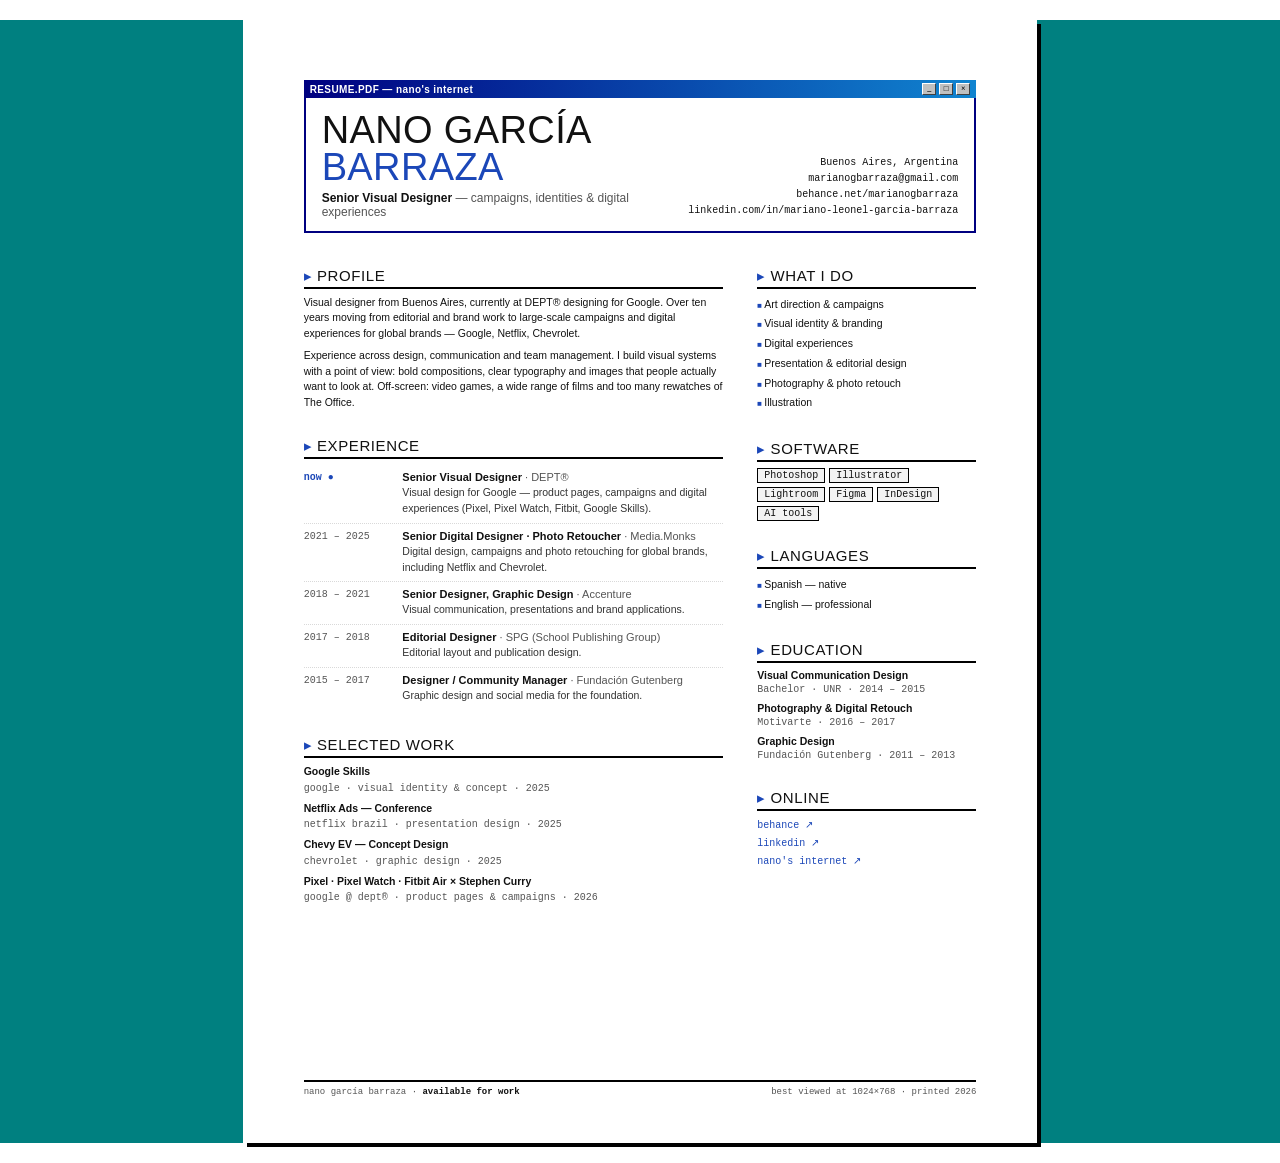
<file: resume.html>
<!doctype html>
<html lang="en">
<head>
<meta charset="utf-8">
<meta name="viewport" content="width=device-width,initial-scale=1">
<title>Nano García Barraza — Resume</title>
<!--
  resume.html — fuente del CV. resume.pdf se genera desde acá:
  "C:\Program Files (x86)\Microsoft\Edge\Application\msedge.exe" --headless --disable-gpu --no-pdf-header-footer --print-to-pdf=resume.pdf resume.html
  Editá este archivo y volvé a correr eso. Una sola hoja A4.
-->
<style>
  @page{size:A4;margin:0}
  :root{--ink:#111;--muted:#555;--line:#d9d9d9;--hi:#1b47b8;--neon:#39ff14;--mag:#ff2bd6}
  *{box-sizing:border-box}
  html,body{margin:0;background:#fff;color:var(--ink)}
  body{font:10.5px/1.5 Verdana,Tahoma,Geneva,sans-serif;-webkit-print-color-adjust:exact;print-color-adjust:exact}
  .page{width:210mm;min-height:297mm;margin:0 auto;padding:16mm 16mm 12mm;display:grid;grid-template-rows:auto 1fr auto}
  /* barra de título Win98: el guiño, solo arriba */
  .bar{display:flex;justify-content:space-between;align-items:center;background:linear-gradient(90deg,#000080,#1084d0);color:#fff;font:700 10px Verdana,sans-serif;padding:3px 6px;letter-spacing:.04em}
  .bar i{font-style:normal;display:inline-flex;gap:3px}
  .bar i b{width:14px;height:12px;background:#c0c0c0;border:1px solid;border-color:#fff #404040 #404040 #fff;color:#000;font:700 8px/10px Verdana;text-align:center}
  header{border:2px solid #000080;border-top:0;padding:14px 16px 12px;display:grid;grid-template-columns:1fr auto;gap:6px 20px;align-items:end}
  h1{margin:0;font:400 38px/0.95 Impact,'Arial Black',sans-serif;text-transform:uppercase;letter-spacing:.01em}
  h1 span{color:var(--hi)}
  .role{margin:6px 0 0;font:700 12px Verdana,sans-serif}
  .role em{font-style:normal;color:var(--muted);font-weight:400}
  .contact{text-align:right;font:10px/1.6 'Courier New',monospace}
  .contact a{color:var(--ink);text-decoration:none}
  main{display:grid;grid-template-columns:1fr 58mm;gap:0 9mm;margin-top:9mm}
  h2{margin:0 0 6px;font:400 15px Impact,'Arial Black',sans-serif;text-transform:uppercase;letter-spacing:.04em;border-bottom:2px solid #000;padding-bottom:2px}
  h2::before{content:"▸ ";color:var(--hi)}
  section{margin-bottom:7mm}
  p{margin:0 0 6px}
  .job{display:grid;grid-template-columns:24mm 1fr;gap:8px;padding:6px 0;border-bottom:1px dotted var(--line)}
  .job:last-child{border-bottom:0}
  .when{font:10px 'Courier New',monospace;color:var(--muted);padding-top:1px}
  .when b{color:var(--hi)}
  .job h3{margin:0;font:700 11px Verdana,sans-serif}
  .job h3 span{font-weight:400;color:var(--muted)}
  .job p{margin:2px 0 0;color:#333}
  .work li{margin-bottom:5px}
  .work b{display:block}
  .work span{color:var(--muted);font:10px 'Courier New',monospace}
  ul{margin:0;padding:0;list-style:none}
  aside li{padding:2px 0}
  aside li::before{content:"■ ";color:var(--hi);font-size:8px}
  .tags{display:flex;flex-wrap:wrap;gap:4px}
  .tags span{border:1px solid #000;padding:1px 6px;font:10px 'Courier New',monospace;background:#f3f3f3}
  .edu{margin-bottom:5px}
  .edu b{display:block;font:700 10.5px Verdana,sans-serif}
  .edu span{font:10px 'Courier New',monospace;color:var(--muted)}
  .links a{color:var(--hi);text-decoration:none;font:10px/1.8 'Courier New',monospace;display:block;word-break:break-all}
  footer{display:flex;justify-content:space-between;border-top:2px solid #000;padding-top:5px;font:9px 'Courier New',monospace;color:var(--muted)}
  footer b{color:var(--ink)}
  @media screen{body{background:#008080}.page{background:#fff;margin:20px auto;box-shadow:4px 4px 0 #000}}
  @media screen and (max-width:820px){.page{width:auto;margin:8px;padding:16px}main,header{grid-template-columns:1fr}.contact{text-align:left}}
</style>
</head>
<body>
<div class="page">
  <div>
    <div class="bar"><span>RESUME.PDF — nano's internet</span><i><b>_</b><b>□</b><b>×</b></i></div>
    <header>
      <div>
        <h1>Nano García<br><span>Barraza</span></h1>
        <p class="role">Senior Visual Designer <em>— campaigns, identities &amp; digital experiences</em></p>
      </div>
      <div class="contact">
        Buenos Aires, Argentina<br>
        <a href="mailto:marianogbarraza@gmail.com">marianogbarraza@gmail.com</a><br>
        <a href="https://www.behance.net/marianogbarraza">behance.net/marianogbarraza</a><br>
        <a href="https://www.linkedin.com/in/mariano-leonel-garcia-barraza-686a1299/">linkedin.com/in/mariano-leonel-garcia-barraza</a>
      </div>
    </header>
  </div>

  <main>
    <div>
      <section>
        <h2>Profile</h2>
        <p>Visual designer from Buenos Aires, currently at DEPT® designing for Google. Over ten years moving from editorial and brand work to large-scale campaigns and digital experiences for global brands — Google, Netflix, Chevrolet.</p>
        <p>Experience across design, communication and team management. I build visual systems with a point of view: bold compositions, clear typography and images that people actually want to look at. Off-screen: video games, a wide range of films and too many rewatches of The Office.</p>
      </section>

      <section>
        <h2>Experience</h2>
        <div class="job"><div class="when"><b>now ●</b></div><div><h3>Senior Visual Designer <span>· DEPT®</span></h3><p>Visual design for Google — product pages, campaigns and digital experiences (Pixel, Pixel Watch, Fitbit, Google Skills).</p></div></div>
        <div class="job"><div class="when">2021 – 2025</div><div><h3>Senior Digital Designer · Photo Retoucher <span>· Media.Monks</span></h3><p>Digital design, campaigns and photo retouching for global brands, including Netflix and Chevrolet.</p></div></div>
        <div class="job"><div class="when">2018 – 2021</div><div><h3>Senior Designer, Graphic Design <span>· Accenture</span></h3><p>Visual communication, presentations and brand applications.</p></div></div>
        <div class="job"><div class="when">2017 – 2018</div><div><h3>Editorial Designer <span>· SPG (School Publishing Group)</span></h3><p>Editorial layout and publication design.</p></div></div>
        <div class="job"><div class="when">2015 – 2017</div><div><h3>Designer / Community Manager <span>· Fundación Gutenberg</span></h3><p>Graphic design and social media for the foundation.</p></div></div>
      </section>

      <section>
        <h2>Selected work</h2>
        <ul class="work">
          <li><b>Google Skills</b><span>google · visual identity &amp; concept · 2025</span></li>
          <li><b>Netflix Ads — Conference</b><span>netflix brazil · presentation design · 2025</span></li>
          <li><b>Chevy EV — Concept Design</b><span>chevrolet · graphic design · 2025</span></li>
          <li><b>Pixel · Pixel Watch · Fitbit Air × Stephen Curry</b><span>google @ dept® · product pages &amp; campaigns · 2026</span></li>
        </ul>
      </section>
    </div>

    <aside>
      <section>
        <h2>What I do</h2>
        <ul>
          <li>Art direction &amp; campaigns</li>
          <li>Visual identity &amp; branding</li>
          <li>Digital experiences</li>
          <li>Presentation &amp; editorial design</li>
          <li>Photography &amp; photo retouch</li>
          <li>Illustration</li>
        </ul>
      </section>
      <section>
        <h2>Software</h2>
        <div class="tags"><span>Photoshop</span><span>Illustrator</span><span>Lightroom</span><span>Figma</span><span>InDesign</span><span>AI tools</span></div>
      </section>
      <section>
        <h2>Languages</h2>
        <ul><li>Spanish — native</li><li>English — professional</li></ul>
      </section>
      <section>
        <h2>Education</h2>
        <div class="edu"><b>Visual Communication Design</b><span>Bachelor · UNR · 2014 – 2015</span></div>
        <div class="edu"><b>Photography &amp; Digital Retouch</b><span>Motivarte · 2016 – 2017</span></div>
        <div class="edu"><b>Graphic Design</b><span>Fundación Gutenberg · 2011 – 2013</span></div>
      </section>
      <section>
        <h2>Online</h2>
        <div class="links">
          <a href="https://www.behance.net/marianogbarraza">behance ↗</a>
          <a href="https://www.linkedin.com/in/mariano-leonel-garcia-barraza-686a1299/">linkedin ↗</a>
          <a href="https://marianogbarraza-beep.github.io/nanos-internet/">nano's internet ↗</a>
        </div>
      </section>
    </aside>
  </main>

  <footer><span>nano garcía barraza · <b>available for work</b></span><span>best viewed at 1024×768 · printed 2026</span></footer>
</div>
</body>
</html>
</file>
<file: clean/style.css>
/* ============================================================
   clean/style.css — nano's internet, la versión clara.
   Un acento (verde neón), dos tipos (Archivo + IBM Plex Mono),
   mucho aire. Los guiños 2001 quedan en detalles: barras Win98,
   rutas C:\, el punto de MSN, el contador.
   ============================================================ */
:root{
  /* paleta 2026: el escritorio de Windows 98 como sistema. teal de fondo de escritorio, papel para leer,
     azul eléctrico para la acción, gris de ventana, amarillo para un solo subrayado, verde MSN solo en el punto de estado */
  --bg:#f1eee6;--bg2:#e7e3d8;--ink:#121216;--muted:#6f6e68;--line:#d6d2c7;
  --hi:#0c2fd6;--hiDim:rgba(12,47,214,.12);
  --teal:#0b7d7d;--teal2:#075f5f;--paper:#f1eee6;--yel:#ffe600;--msn:#35c93b;
  --grey:#c0c0c0;--navy:#000080;
  --display:'Archivo','Arial Narrow',Impact,sans-serif;
  --mono:'IBM Plex Mono','Courier New',monospace;
  --pad:clamp(16px,4vw,64px);
  --ease:cubic-bezier(.2,.7,.1,1);
}
*{box-sizing:border-box}
html{background:var(--bg);scroll-behavior:smooth;-webkit-text-size-adjust:100%}
body{margin:0;background:var(--bg);color:var(--ink);font:16px/1.6 var(--display);font-variation-settings:'wdth' 100;overflow-x:hidden}
img{max-width:100%;display:block}
a{color:inherit}
::selection{background:var(--yel);color:#000}
html{scrollbar-color:var(--grey) var(--bg2)}
button{font:inherit;color:inherit}
.skip{position:absolute;left:-999px;top:8px;background:var(--hi);color:#000;padding:6px 10px;z-index:100}
.skip:focus{left:8px}
:focus-visible{outline:2px solid var(--hi);outline-offset:3px}
.dot{display:inline-block;width:8px;height:8px;border-radius:50%;background:var(--msn);box-shadow:0 0 6px rgba(53,201,59,.6);vertical-align:middle;animation:blink 1.6s steps(2) infinite}
@keyframes blink{50%{opacity:.35}}

/* ---------- nav ---------- */
.nav{position:fixed;inset:0 0 auto;z-index:50;display:flex;align-items:center;gap:24px;padding:14px var(--pad);font:12px var(--mono);text-transform:uppercase;letter-spacing:.08em;transition:background .3s,border-color .3s,color .3s;border-bottom:1px solid transparent;color:var(--paper)}
.nav.scrolled{background:rgba(241,238,230,.88);backdrop-filter:blur(10px);-webkit-backdrop-filter:blur(10px);border-color:var(--line);color:var(--ink)}
.brand{font:900 18px var(--display);font-variation-settings:'wdth' 75;letter-spacing:0;text-transform:none;text-decoration:none}
.brand span{color:var(--yel)}.nav.scrolled .brand span{color:var(--hi)}
.navLinks{display:flex;gap:22px;margin:0 auto}
.navLinks a{text-decoration:none;opacity:.7;transition:opacity .2s}
.navLinks a:hover,.navLinks a.on{opacity:1}
.navLinks i{font-style:normal;color:var(--yel);margin-right:5px;font-size:10px}.nav.scrolled .navLinks i{color:var(--hi)}
.navRight{display:flex;align-items:center;gap:18px}
.status{display:flex;align-items:center;gap:7px;opacity:.8}
.classic{text-decoration:none;border:1px solid currentColor;padding:5px 9px;transition:all .2s;opacity:.8}
.classic:hover{opacity:1;color:#000;background:var(--yel);border-color:var(--yel)}

/* ---------- reveal ---------- */
.reveal{opacity:0;transform:translateY(24px);transition:opacity .6s var(--ease),transform .6s var(--ease)}
.reveal.in{opacity:1;transform:none}

/* ---------- capas globales: progreso, cursor, grano ---------- */
.progress{position:fixed;left:0;top:0;height:3px;width:100%;z-index:60;background:var(--yel);transform-origin:left;transform:scaleX(0)}
.grain{position:fixed;inset:-50%;z-index:70;pointer-events:none;opacity:.07;mix-blend-mode:multiply;background:url("data:image/svg+xml,%3Csvg xmlns='http://www.w3.org/2000/svg' width='200' height='200'%3E%3Cfilter id='n'%3E%3CfeTurbulence type='fractalNoise' baseFrequency='.9' numOctaves='2' stitchTiles='stitch'/%3E%3C/filter%3E%3Crect width='100%25' height='100%25' filter='url(%23n)'/%3E%3C/svg%3E");animation:grain 1s steps(6) infinite}
@keyframes grain{0%{transform:translate(0,0)}20%{transform:translate(-6%,4%)}40%{transform:translate(4%,-7%)}60%{transform:translate(-3%,6%)}80%{transform:translate(7%,-2%)}100%{transform:translate(-5%,-5%)}}
/* el mouse es el de Windows 98: flecha blanca con borde negro, manito en los links.
   el #cursor pasa a ser el tooltip amarillo del sistema ("View project", "Play case study") que sigue al puntero */
html{cursor:url("data:image/svg+xml,%3Csvg xmlns='http://www.w3.org/2000/svg' width='18' height='22' viewBox='0 0 18 22'%3E%3Cpath d='M1.5 1.5v16l4.2-3.6 2.8 6.6 3.2-1.4-2.8-6.4h5.6z' fill='%23fff' stroke='%23000' stroke-width='1.2' stroke-linejoin='round'/%3E%3C/svg%3E") 1 1,auto}
a,button,[role=button],label,select{cursor:url("data:image/svg+xml,%3Csvg xmlns='http://www.w3.org/2000/svg' width='20' height='22' viewBox='0 0 20 22'%3E%3Cpath d='M7 1h3v8h1V4h3v5h1V5h3v10l-3 6H8l-6-7 2-2 3 3z' fill='%23fff' stroke='%23000' stroke-width='1.2' stroke-linejoin='round'/%3E%3C/svg%3E") 6 1,pointer}
.cursor{position:fixed;left:0;top:0;z-index:95;pointer-events:none;background:#ffffe1;color:#000;border:1px solid #000;padding:2px 6px;font:11px Verdana,Tahoma,sans-serif;white-space:nowrap;box-shadow:2px 2px 0 rgba(0,0,0,.35);opacity:0;transition:opacity .15s}
.cursor.view{opacity:1}
@media(pointer:coarse){.cursor{display:none}}

/* máscaras de texto: cada línea sube desde abajo de su propio recorte */
.line{display:inline-block;overflow:hidden;vertical-align:bottom;padding-bottom:.08em;margin-bottom:-.08em}
.line>*{display:inline-block;transform:translateY(110%) rotate(2deg);transform-origin:left top;transition:transform 1s var(--ease)}
.lines-in .line>*{transform:none}
.line:nth-child(2)>*{transition-delay:.07s}.line:nth-child(3)>*{transition-delay:.14s}.line:nth-child(4)>*{transition-delay:.21s}.line:nth-child(5)>*{transition-delay:.3s}.line:nth-child(6)>*{transition-delay:.38s}

/* ---------- hero ---------- */
/* el hero es un escritorio: teal, íconos, la ventana con tu cara */
.hero{position:relative;min-height:100svh;display:grid;grid-template-rows:1fr auto;padding:120px var(--pad) 28px;overflow:hidden;background:var(--teal);color:var(--paper)}
.hero .path{margin-bottom:14px}
/* las nubes del escritorio de Win98, muy abajo: ruido suavizado que se desplaza despacio */
.hero::before{content:"";position:absolute;inset:-20%;pointer-events:none;opacity:.22;mix-blend-mode:screen;background:url("data:image/svg+xml,%3Csvg xmlns='http://www.w3.org/2000/svg' width='900' height='900'%3E%3Cfilter id='c'%3E%3CfeTurbulence type='fractalNoise' baseFrequency='.0022' numOctaves='5' seed='7' stitchTiles='stitch'/%3E%3CfeColorMatrix values='0 0 0 0 1  0 0 0 0 1  0 0 0 0 1  0 0 0 1.6 -.55'/%3E%3C/filter%3E%3Crect width='100%25' height='100%25' filter='url(%23c)'/%3E%3C/svg%3E") 0 0/900px 900px;animation:clouds 120s linear infinite}
@keyframes clouds{to{background-position:900px 300px}}
.heroBig{position:absolute;right:-.04em;bottom:-.18em;font:900 clamp(200px,38vw,620px)/1 var(--display);font-variation-settings:'wdth' 62;color:transparent;-webkit-text-stroke:1px rgba(241,238,230,.14);pointer-events:none;user-select:none;letter-spacing:-.02em;will-change:transform}
.hero .path,.heroWho span{color:rgba(241,238,230,.65)}
.heroWho{color:var(--paper)}
.heroTitle em{color:var(--yel)}
.heroFoot{border-color:rgba(241,238,230,.25);color:rgba(241,238,230,.7)}
.scrollCue{color:var(--paper)}.scrollCue span{color:var(--yel)}
.deskIcons{position:absolute;left:var(--pad);top:96px;display:grid;gap:18px;z-index:2}
@media(min-width:761px){.heroGrid{padding-left:104px}}   /* columna de íconos (76) + aire: el texto arranca en un segundo eje fijo */
.deskIcon{display:grid;justify-items:start;gap:4px;width:76px;text-decoration:none;color:var(--paper);font:11px Verdana,Tahoma,sans-serif;text-align:left;padding:0;border:1px dotted transparent}
.deskIcon span{margin-left:-3px}
.deskIcon svg{width:36px;height:36px;shape-rendering:crispEdges;filter:drop-shadow(2px 2px 0 rgba(0,0,0,.35))}
.deskIcon span{padding:0 3px;line-height:1.2}
.deskIcon:hover{border-color:rgba(241,238,230,.6)}
.deskIcon:hover span{background:var(--navy);color:#fff}
.heroFace{will-change:transform}
.heroFace .winBody{overflow:hidden}
.heroFace .winBody img{transform:scale(1.25);transition:transform 1.4s var(--ease) .3s;clip-path:inset(100% 0 0 0);transition-property:transform,clip-path}
.lines-in .heroFace .winBody img{transform:scale(1.12);clip-path:inset(0)}   /* un poco de zoom: la cara llena la ventana */
.stars{position:absolute;inset:0;pointer-events:none;opacity:.35;background-image:radial-gradient(1px 1px at 12% 22%,#fff 50%,transparent 51%),radial-gradient(1px 1px at 78% 14%,#fff 50%,transparent 51%),radial-gradient(1px 1px at 44% 70%,#fff 50%,transparent 51%),radial-gradient(1px 1px at 88% 62%,#fff 50%,transparent 51%),radial-gradient(1px 1px at 30% 88%,#fff 50%,transparent 51%),radial-gradient(1px 1px at 62% 40%,#fff 50%,transparent 51%),radial-gradient(1.5px 1.5px at 6% 58%,var(--hi) 50%,transparent 51%),radial-gradient(1.5px 1.5px at 94% 84%,var(--hi) 50%,transparent 51%);background-size:420px 420px;animation:drift 90s linear infinite}
@keyframes drift{to{background-position:420px -420px}}
.path{margin:0;font:11px var(--mono);letter-spacing:.14em;color:var(--muted);text-transform:uppercase}
.heroGrid{display:grid;grid-template-columns:minmax(0,1.1fr) minmax(0,1fr);gap:clamp(24px,4vw,64px);align-items:start;position:relative}   /* el texto arranca arriba, siempre debajo de la nav */
.heroGrid>.heroFace{align-self:center}
.heroWho{margin:0 0 18px;font:500 15px var(--mono);color:var(--ink)}
.heroWho span{color:var(--muted)}
.heroGrid>div:first-child{position:relative;z-index:1}   /* si la ventana se acerca, el texto queda arriba */
.heroTitle{margin:0;font:900 clamp(44px,6.6vw,120px)/.9 var(--display);font-variation-settings:'wdth' 72;letter-spacing:-.01em;text-transform:uppercase;max-width:14ch}
.heroTitle em{font-style:normal;color:var(--hi)}
.heroFoot{display:flex;justify-content:space-between;align-items:center;gap:16px;flex-wrap:wrap;font:12px var(--mono);color:var(--muted);text-transform:uppercase;letter-spacing:.08em;border-top:1px solid var(--line);padding-top:16px;position:relative}
.scrollCue{color:var(--ink);text-decoration:none;display:inline-flex;gap:10px;align-items:center}
.scrollCue span{display:inline-block;color:var(--hi);animation:bob 1.4s var(--ease) infinite}
@keyframes bob{50%{transform:translateY(4px)}}

/* ---------- ventana Win98 (el guiño) ---------- */
.win{margin:0;background:var(--grey);border:2px solid;border-color:#fff #404040 #404040 #fff;box-shadow:1px 1px 0 #000,10px 10px 0 rgba(0,0,0,.18)}
.winBar{display:flex;align-items:center;gap:4px;background:linear-gradient(90deg,var(--navy),#1084d0);color:#fff;font:700 11px Verdana,Tahoma,sans-serif;padding:3px 4px 3px 7px;margin:2px}
.winBar span{flex:1;overflow:hidden;text-overflow:ellipsis;white-space:nowrap}
.winBar i{font-style:normal;width:16px;height:14px;display:grid;place-items:center;background:var(--grey);color:#000;border:1px solid;border-color:#fff #404040 #404040 #fff;font:700 9px Verdana,sans-serif}
.winBody{margin:0 2px 2px;background:#000;border:2px solid;border-color:#808080 #fff #fff #808080}
/* la ventana con la cara es el otro protagonista: grande, pisando el NANO de fondo, un toque torcida */
.heroFace{width:clamp(280px,36vw,540px);transform:rotate(-2.5deg);transition:transform .25s steps(3);justify-self:end;margin-right:clamp(0px,3vw,48px);box-shadow:1px 1px 0 #000,16px 16px 0 rgba(0,0,0,.22)}
.heroFace .winBody img{width:100%;aspect-ratio:1;object-fit:cover;image-rendering:auto}
.heroFace .winBody{position:relative}
.heroFace .winBody::after{content:"";position:absolute;inset:0;pointer-events:none;background:repeating-linear-gradient(0deg,rgba(255,255,255,.035) 0 1px,transparent 1px 3px)}  /* scanlines del CRT */
.heroFace figcaption{font-size:12px}
.heroFace figcaption{font:11px Verdana,sans-serif;color:#000;padding:5px 8px 6px;display:flex;align-items:center;gap:6px}

/* ---------- clientes ---------- */
.clients{overflow:hidden;padding:16px 0;background:var(--navy);color:#fff;border-top:2px solid #fff;border-bottom:2px solid #404040}
.clientsTrack{display:flex;gap:36px;width:max-content;animation:marq 32s linear infinite;align-items:center;transform:skewX(var(--skew,0deg))}
.clientsTrack span{font:800 clamp(22px,2.6vw,36px) var(--display);font-variation-settings:'wdth' 80;text-transform:uppercase;color:#fff}
.clientsTrack i{font-style:normal;color:var(--yel)}
@keyframes marq{to{transform:translateX(-50%)}}

/* ---------- secciones ---------- */
.section{padding:clamp(80px,12vw,160px) var(--pad) 0}
.secHead{display:flex;align-items:baseline;gap:18px;border-bottom:1px solid var(--line);padding-bottom:18px;margin-bottom:clamp(36px,6vw,72px)}
.secNum{font:500 12px var(--mono);color:var(--hi)}
.secHead h2{margin:0;font:900 clamp(40px,6vw,96px)/.9 var(--display);font-variation-settings:'wdth' 72;text-transform:uppercase;overflow:hidden;padding-bottom:.06em;margin-bottom:-.06em}
.secHead h2>span{display:inline-block;transform:translateY(110%);transition:transform .9s var(--ease) .1s}
.secHead.in h2>span{transform:none}
.secHead.in .secNum{animation:blink .9s steps(2) 3}
.secHead .path{margin-left:auto}
.secIntro{font-size:clamp(18px,1.8vw,24px);color:var(--muted);margin:-30px 0 40px;max-width:40ch}
h3{font:600 12px var(--mono);text-transform:uppercase;letter-spacing:.12em;color:var(--muted);margin:0 0 14px}

/* ---------- featured ---------- */
.featured{display:grid;gap:clamp(64px,10vw,140px)}
.feat{display:grid;grid-template-columns:minmax(0,1.5fr) minmax(0,1fr);gap:clamp(24px,4vw,64px);align-items:end}
.feat:nth-child(even){grid-template-columns:minmax(0,1fr) minmax(0,1.5fr)}
.feat:nth-child(even) .featMedia{order:2}
.featMedia{cursor:pointer;text-decoration:none}
.featMedia .winBody{overflow:hidden;aspect-ratio:16/10;clip-path:inset(0 0 100% 0);transition:clip-path 1.1s var(--ease)}
.feat.in .featMedia .winBody{clip-path:inset(0)}
.featMedia img{width:100%;height:120%;object-fit:cover;transform:translateY(calc(var(--py,0) * -1px)) scale(1.02);will-change:transform;transition:none}
.featMedia:hover img{filter:brightness(1.06)}
/* la ventana entra girando un toque y se endereza: el guiño stop-motion */
.feat .featMedia{transform:rotate(-1.5deg) translateY(30px);transition:transform 1.1s var(--ease)}
.feat.in .featMedia{transform:none}
.feat .featInfo>*{opacity:0;transform:translateY(20px);transition:opacity .7s var(--ease),transform .7s var(--ease)}
.feat.in .featInfo>*{opacity:1;transform:none}
.feat.in .featInfo>:nth-child(2){transition-delay:.1s}.feat.in .featInfo>:nth-child(3){transition-delay:.18s}.feat.in .featInfo>:nth-child(4){transition-delay:.26s}.feat.in .featInfo>:nth-child(5){transition-delay:.34s}
.featNum{font:500 12px var(--mono);color:var(--hi);display:block;margin-bottom:12px}
.featInfo h3{font:900 clamp(32px,4vw,64px)/.92 var(--display);font-variation-settings:'wdth' 75;text-transform:uppercase;letter-spacing:0;color:var(--ink);margin:0 0 14px}
.featMeta{font:12px var(--mono);color:var(--muted);text-transform:uppercase;letter-spacing:.08em;margin:0 0 18px}
.featDesc{margin:0 0 24px;color:#3a3a38;max-width:42ch}
.featBtns{display:flex;gap:10px;flex-wrap:wrap}

/* ---------- botones ---------- */
.btn{display:inline-flex;align-items:center;gap:8px;padding:12px 18px;border:1px solid var(--hi);background:var(--hi);color:#fff;font:600 12px var(--mono);text-transform:uppercase;letter-spacing:.08em;text-decoration:none;cursor:pointer;transition:all .2s;box-shadow:3px 3px 0 var(--ink)}
.btn:hover{background:var(--ink);border-color:var(--ink);transform:translate(1px,1px);box-shadow:2px 2px 0 var(--ink)}
.btn.ghost{background:var(--grey);color:#000;border:2px solid;border-color:#fff #404040 #404040 #fff;box-shadow:1px 1px 0 #000;padding:11px 17px}
.btn.ghost:hover{background:#d4d4d4;transform:none;box-shadow:1px 1px 0 #000;border-color:#fff #404040 #404040 #fff}
.btn.ghost:active{border-color:#404040 #fff #fff #404040}
.textLink{display:inline-block;margin-top:24px;font:12px var(--mono);text-transform:uppercase;letter-spacing:.08em;color:var(--muted);text-decoration:none;border-bottom:1px solid var(--line);padding-bottom:3px;transition:all .2s}
.textLink:hover{color:var(--hi);border-color:var(--hi)}

/* ---------- now @ dept ---------- */
.now{margin-top:clamp(80px,12vw,160px)}
.nowHead{display:flex;align-items:center;gap:12px;flex-wrap:wrap;margin-bottom:22px}
.nowHead h3{margin:0;color:var(--ink);font-size:13px}
.nowHead span{font:12px var(--mono);color:var(--muted)}
.nowGrid{display:grid;grid-template-columns:repeat(5,minmax(0,1fr));gap:14px}
.card{background:none;border:0;padding:0;text-align:left;cursor:pointer;opacity:0;transform:translateY(30px);transition:opacity .7s var(--ease),transform .7s var(--ease)}
.now.in .card{opacity:1;transform:none}
.now.in .card:nth-child(2){transition-delay:.08s}.now.in .card:nth-child(3){transition-delay:.16s}.now.in .card:nth-child(4){transition-delay:.24s}.now.in .card:nth-child(5){transition-delay:.32s}
.card .thumb{aspect-ratio:4/5;overflow:hidden;background:var(--bg2);border:1px solid var(--line)}
.card img{width:100%;height:100%;object-fit:cover;transition:transform .9s var(--ease),filter .4s}
.card:hover img{transform:scale(1.05)}
.card b{display:block;margin-top:10px;font:700 15px var(--display);font-variation-settings:'wdth' 85}
.card small{font:11px var(--mono);color:var(--muted);text-transform:uppercase;letter-spacing:.06em}

/* ---------- índice ---------- */
.index{margin-top:clamp(80px,12vw,160px)}
.indexHead{display:flex;justify-content:space-between;align-items:baseline;border-bottom:1px solid var(--line);padding-bottom:12px}
.indexHead h3{margin:0;color:var(--ink);font-size:13px}
.indexHead span{font:11px var(--mono);color:var(--muted);text-transform:uppercase}
.indexList{list-style:none;margin:0;padding:0}
.indexList li{border-bottom:1px solid var(--line);opacity:0;transform:translateX(-18px);transition:opacity .6s var(--ease),transform .6s var(--ease)}
.index.in .indexList li{opacity:1;transform:none}
.index.in .indexList li:nth-child(2){transition-delay:.08s}.index.in .indexList li:nth-child(3){transition-delay:.16s}.index.in .indexList li:nth-child(4){transition-delay:.24s}.index.in .indexList li:nth-child(5){transition-delay:.32s}.index.in .indexList li:nth-child(n+6){transition-delay:.4s}
.indexRow{display:grid;grid-template-columns:70px minmax(0,1.6fr) minmax(0,1fr) minmax(0,1fr) 24px;gap:16px;align-items:center;width:100%;padding:22px 0;background:none;border:0;text-align:left;cursor:pointer;transition:padding .35s var(--ease),color .2s}
.indexRow:hover{padding-left:14px;color:var(--hi)}
.indexRow .y{font:12px var(--mono);color:var(--muted)}
.indexRow .t{font:800 clamp(20px,2.4vw,34px)/1 var(--display);font-variation-settings:'wdth' 78;text-transform:uppercase}
.indexRow .c,.indexRow .r{font:12px var(--mono);color:var(--muted);text-transform:uppercase;letter-spacing:.05em}
.indexRow .a{color:var(--hi);opacity:0;transition:opacity .2s}
.indexRow:hover .a{opacity:1}

/* preview flotante del índice: una ventanita que sigue al mouse */
.peek{position:fixed;left:0;top:0;z-index:40;width:300px;pointer-events:none;opacity:0;background:var(--grey);border:2px solid;border-color:#fff #404040 #404040 #fff;box-shadow:8px 8px 0 rgba(0,0,0,.6);transition:opacity .2s;will-change:transform}
.peek.on{opacity:1}
.peek img{width:100%;aspect-ratio:4/3;object-fit:cover;margin:0 2px 2px;width:calc(100% - 4px);background:#000}
@media(pointer:coarse){.peek{display:none}}

/* ---------- about ---------- */
.aboutGrid{display:grid;grid-template-columns:minmax(0,1.2fr) minmax(0,1fr);gap:clamp(36px,6vw,96px)}
.aboutLead p{color:#3a3a38;max-width:52ch}
.aboutLead .big{font:700 clamp(24px,2.8vw,40px)/1.15 var(--display);font-variation-settings:'wdth' 85;color:var(--ink);margin:0 0 28px;max-width:24ch}
.aboutLead .big em{font-style:normal;color:var(--hi)}
.aboutBtns{display:flex;gap:10px;flex-wrap:wrap;margin-top:28px}
.aboutSide{display:grid;gap:44px;align-content:start}
.xp{list-style:none;margin:0;padding:0}
.xp li{display:grid;grid-template-columns:80px 1fr;column-gap:16px;padding:12px 0;border-bottom:1px solid var(--line)}
.xp .when{grid-row:span 2;font:12px var(--mono);color:var(--muted);padding-top:2px}
.xp b{font:700 16px var(--display);font-variation-settings:'wdth' 85}
.xp li>span:last-child{font:12px var(--mono);color:var(--muted)}
.tags{list-style:none;margin:0;padding:0;display:flex;flex-wrap:wrap;gap:8px}
.tags li{border:1px solid var(--ink);padding:6px 11px;font:12px var(--mono);color:var(--ink);background:#fff;box-shadow:2px 2px 0 var(--ink)}
.block.cols{display:grid;grid-template-columns:1fr 1fr;gap:24px}
.block.cols div:last-child{grid-column:1/-1}
.block p{margin:0;color:#3a3a38;font-size:15px}

/* ---------- side B ---------- */
.sideGrid{display:grid;grid-template-columns:minmax(0,1fr) minmax(0,1fr);gap:clamp(36px,6vw,96px)}
.subHead{color:var(--ink);font-size:13px;border-bottom:1px solid var(--line);padding-bottom:12px}
.lab{list-style:none;margin:0;padding:0}
.lab li{border-bottom:1px solid var(--line)}
.labRow{display:grid;grid-template-columns:72px 1fr;gap:18px;width:100%;padding:18px 0;background:none;border:0;text-align:left;cursor:pointer}
.labRow img{width:72px;height:72px;object-fit:cover;filter:grayscale(1);transition:filter .3s}
.labRow:hover img{filter:none}
.labRow small{font:11px var(--mono);color:var(--hi)}
.labRow b{display:block;font:800 20px/1.1 var(--display);font-variation-settings:'wdth' 80;text-transform:uppercase;margin:3px 0 6px}
.labRow p{margin:0;font-size:14px;color:var(--muted)}
.labRow:hover b{color:var(--hi)}
.photos{display:grid;grid-template-columns:repeat(3,minmax(0,1fr));gap:10px;margin-top:18px}
.photos a{display:block;text-decoration:none}
.photos .thumb{aspect-ratio:1;overflow:hidden;background:var(--bg2)}
.photos img{width:100%;height:100%;object-fit:cover;transition:transform .9s var(--ease)}
.photos a:hover img{transform:scale(1.06)}
.photos span{display:block;font:11px var(--mono);color:var(--muted);margin-top:6px;text-transform:uppercase;white-space:nowrap;overflow:hidden;text-overflow:ellipsis}

/* ---------- recomendaciones ---------- */
.quotes{padding:clamp(80px,12vw,160px) var(--pad) 0}
.quotes[hidden]{display:none}
.quoteList{display:grid;grid-template-columns:repeat(auto-fit,minmax(min(100%,340px),1fr));gap:clamp(24px,4vw,56px);margin-top:28px}
.quote{margin:0;border-top:1px solid var(--line);padding-top:22px}
.quote blockquote{margin:0 0 18px;font:700 clamp(20px,2vw,28px)/1.25 var(--display);font-variation-settings:'wdth' 85}
.quote figcaption{display:flex;flex-direction:column;gap:2px;font:12px var(--mono);text-transform:uppercase;letter-spacing:.06em;color:var(--muted)}
.quote figcaption b,.quote figcaption a{color:var(--hi);font-weight:500;text-decoration:none}
.quote{border-top:2px solid var(--ink)}

/* ---------- contacto ---------- */
.contact{padding:clamp(80px,12vw,160px) var(--pad) calc(clamp(60px,8vw,100px) + 34px);background:var(--teal);color:var(--paper);margin-top:clamp(80px,12vw,160px)}
.contact .secHead{border-color:rgba(241,238,230,.25)}.contact .secNum{color:var(--yel)}.contact .path{color:rgba(241,238,230,.65)}
.contactLead{display:flex;align-items:center;gap:10px;font:13px var(--mono);color:rgba(241,238,230,.75);text-transform:uppercase;letter-spacing:.08em;margin:0 0 18px}
.mail{display:block;font:900 clamp(30px,7.6vw,140px)/.95 var(--display);font-variation-settings:'wdth' 65;text-transform:uppercase;text-decoration:none;letter-spacing:-.01em;word-break:break-word;transition:color .25s}
.mail:hover{color:var(--yel)}
.contactLinks a{color:rgba(241,238,230,.75)}.contactLinks a:hover{color:var(--yel)}
.mail .line{display:block}
.mail .line>*{transition-duration:1.2s}
.contact{position:relative;overflow:hidden}
.contact::after{content:"";position:absolute;left:50%;bottom:-30vw;width:60vw;height:60vw;border-radius:50%;background:radial-gradient(circle,rgba(255,230,0,.18),transparent 60%);transform:translateX(-50%);pointer-events:none}
.contactLinks{list-style:none;margin:40px 0 0;padding:0;display:flex;flex-wrap:wrap;gap:10px 28px}
.contactLinks a{font:13px var(--mono);text-transform:uppercase;letter-spacing:.08em;text-decoration:none;color:var(--muted);transition:color .2s}
.contactLinks a:hover{color:var(--hi)}

/* ---------- classic.exe: ventana con la 2001 edition adentro ---------- */
.classicWin{position:fixed;inset:0;z-index:85;background:rgba(0,0,0,.35);display:grid;place-items:center;padding:24px 24px 58px}
.classicWin[hidden]{display:none}
.classicBox{width:min(1180px,100%);height:100%;display:grid;grid-template-rows:auto 1fr;box-shadow:1px 1px 0 #000,14px 14px 0 rgba(0,0,0,.35);animation:winIn .22s steps(4) both}
.classicWin.max{padding:0 0 34px}.classicWin.max .classicBox{width:100%;box-shadow:none}
.classicWin.min .classicBox{display:none}
@keyframes winIn{from{transform:scale(.6);opacity:0}to{transform:none;opacity:1}}
.classicBox .winBar button{width:16px;height:14px;border:1px solid;border-color:#fff #404040 #404040 #fff;background:var(--grey);color:#000;font:700 10px/11px Verdana,sans-serif;text-align:center;padding:0;box-shadow:1px 1px 0 #000;cursor:pointer}
.classicBox .winBar button:active{border-color:#404040 #fff #fff #404040;box-shadow:none;transform:translate(1px,1px)}
.classicBody{margin:0 2px 2px;border:2px solid;border-color:#808080 #fff #fff #808080;background:#000;min-height:0}
.classicBody iframe{width:100%;height:100%;border:0;display:block;background:#000}
@media(max-width:760px){.classicWin{padding:0 0 34px}.classicBox{width:100%;box-shadow:none}}

/* botón de sonido en la bandeja */
.trayBtn{width:22px;height:20px;padding:2px;border:0;background:none;cursor:pointer;display:grid;place-items:center}
.trayBtn svg{width:16px;height:16px;shape-rendering:crispEdges}
.trayBtn .wave{display:none}.trayBtn[aria-pressed=true] .wave{display:block}.trayBtn[aria-pressed=true] .mute{display:none}
.trayBtn:hover{background:#d4d4d4}

/* ---------- footer = barra de tareas ---------- */
.taskbar{position:sticky;bottom:0;z-index:45;display:flex;align-items:stretch;gap:4px;padding:3px;background:var(--grey);border-top:2px solid #fff;box-shadow:0 -1px 0 #808080;font:11px Verdana,Tahoma,sans-serif;color:#000;height:34px}
.start{display:flex;align-items:center;gap:6px;padding:0 10px;border:2px solid;border-color:#fff #404040 #404040 #fff;background:var(--grey);color:#000;font:700 11px Verdana,sans-serif;text-decoration:none;box-shadow:1px 1px 0 #000}
.start i{width:14px;height:12px;background:conic-gradient(from 90deg,#f00 0 25%,#0a0 0 50%,#00f 0 75%,#ff0 0);display:inline-block;border:1px solid #000}
.start:hover{background:#d4d4d4}
.task{display:flex;align-items:center;gap:6px;padding:0 10px;border:2px solid;border-color:#fff #404040 #404040 #fff;background:var(--grey);max-width:50vw;overflow:hidden;white-space:nowrap;text-overflow:ellipsis;text-decoration:none;color:#000}
.task[hidden]{display:none}
.task.on{border-color:#404040 #fff #fff #404040;background:#d4d4d4;font-weight:700}
.task.on::before{content:"";width:10px;height:10px;background:var(--navy);border:1px solid #fff;flex:none}
.tray{margin-left:auto;display:flex;align-items:center;gap:8px;padding:0 10px;border:1px solid;border-color:#808080 #fff #fff #808080;color:#000}
.tray b{color:var(--hi);font-weight:400}
@media(max-width:640px){.task:not(.on){display:none}}

/* ---------- visor ---------- */
/* las capas (visor, case study) apagan la luz: ahí vuelve el oscuro, como una sala de proyección */
.viewer,.case{position:fixed;inset:0;z-index:80;background:rgba(10,10,12,.97);display:grid;grid-template-rows:auto minmax(0,1fr) auto;--ink:#ecece4;--muted:#8b8b84;--line:#2a2a30;--bg2:#17171a;color:var(--ink)}
.viewer .btn.ghost,.case .btn.ghost{color:#000}
.caseCopy p{color:#c9c9c2}
.viewer[hidden],.case[hidden]{display:none}
.viewer{z-index:90}  /* la galería se abre también desde adentro del case study */
html.locked{overflow:hidden}
.viewerBar,.caseBar{display:flex;align-items:center;gap:16px;padding:14px var(--pad);border-bottom:1px solid var(--line);font:12px var(--mono);text-transform:uppercase;letter-spacing:.08em;color:var(--muted)}
.viewerTitle,.caseTitle{color:var(--ink)}
.viewerCount{margin-left:auto}
.viewerClose,.caseClose{background:none;border:1px solid var(--line);padding:6px 12px;cursor:pointer;font:12px var(--mono);text-transform:uppercase;letter-spacing:.08em}
.viewerClose:hover,.caseClose:hover{border-color:var(--hi);color:var(--hi)}
.viewerStage{display:grid;grid-template-columns:auto minmax(0,1fr) auto;align-items:center;gap:12px;padding:16px var(--pad);min-height:0}
.viewerStage img{max-width:100%;max-height:100%;margin:auto;object-fit:contain;min-height:0;height:100%}
.viewerNav{background:none;border:1px solid var(--line);width:48px;height:48px;cursor:pointer;font-size:18px}
.viewerNav:hover{border-color:var(--hi);color:var(--hi)}
.viewerInfo{display:flex;justify-content:space-between;align-items:baseline;gap:24px;padding:0 var(--pad) 20px;flex-wrap:wrap}
.viewerText{margin:0;color:var(--muted);max-width:70ch;font-size:15px}
.viewerInfo .textLink{margin-top:0}

/* ---------- case study ---------- */
.caseProg{flex:1;height:1px;background:var(--line)}
.caseProg i{display:block;height:100%;width:0;background:var(--hi);transition:width .5s var(--ease)}
.caseStage{display:grid;place-items:center;padding:24px var(--pad);min-height:0;overflow:auto}
.caseSlide{display:grid;grid-template-columns:minmax(0,1.3fr) minmax(0,1fr);gap:clamp(24px,5vw,80px);align-items:center;width:min(1240px,100%);animation:slideIn .7s var(--ease) both}
@keyframes slideIn{from{opacity:0;transform:translateX(30px)}to{opacity:1;transform:none}}
.caseSlide.text{grid-template-columns:1fr;max-width:820px;text-align:left}
.caseArt .winBody{max-height:62vh;display:grid;place-items:center;overflow:hidden}
.caseArt img{max-height:62vh;width:100%;object-fit:contain}
.caseGal{display:grid;grid-template-columns:repeat(auto-fit,minmax(140px,1fr));gap:12px}
.caseGal button{padding:0;border:1px solid var(--line);background:var(--bg2);aspect-ratio:1;overflow:hidden;cursor:zoom-in}
.caseGal img{width:100%;height:100%;object-fit:cover;transition:transform .6s var(--ease)}
.caseGal button:hover img{transform:scale(1.05)}
.caseCopy small{display:block;font:12px var(--mono);color:var(--hi);text-transform:uppercase;letter-spacing:.14em;margin-bottom:16px}
.caseCopy h2{margin:0 0 20px;font:900 clamp(40px,5.5vw,96px)/.9 var(--display);font-variation-settings:'wdth' 72;text-transform:uppercase}
.caseCopy p{margin:0;font-size:clamp(17px,1.6vw,22px);line-height:1.5;max-width:44ch}
.caseCopy small,.caseProg i,.caseDots i.on{color:var(--yel);background:none}
.caseProg i,.caseDots i.on{background:var(--yel)}
.caseEnd{display:flex;gap:10px;flex-wrap:wrap;margin-top:32px}
.caseFoot{display:flex;justify-content:space-between;align-items:center;padding:14px var(--pad);border-top:1px solid var(--line)}
.caseFoot button{background:none;border:0;cursor:pointer;font:12px var(--mono);text-transform:uppercase;letter-spacing:.08em;color:var(--muted)}
.caseFoot button:hover{color:var(--hi)}
.caseFoot button:disabled{opacity:.25;pointer-events:none}
.caseDots{display:flex;gap:8px}
.caseDots i{width:24px;height:2px;background:var(--line);transition:background .3s}
.caseDots i.on{background:var(--hi)}

/* ---------- responsive ---------- */
@media(max-width:1000px){
  .nowGrid{grid-template-columns:repeat(3,minmax(0,1fr))}
  .indexRow{grid-template-columns:56px minmax(0,1fr) minmax(0,.8fr) 20px}.indexRow .r{display:none}
  .aboutGrid,.sideGrid{grid-template-columns:1fr}
}
@media(max-width:760px){
  .navLinks,.status span{display:none}
  .nav{justify-content:space-between}
  .heroGrid{grid-template-columns:1fr}
  .heroFace{width:min(300px,78vw);order:-1;transform:rotate(-2deg);justify-self:center;margin:0}
  .heroBig{font-size:46vw;bottom:-.1em}
  .deskIcons{display:none}
  .featMedia img{height:100%;transform:none}
  .heroTitle{font-size:clamp(40px,11.5vw,72px)}
  .secHead .path{display:none}
  .feat,.feat:nth-child(even){grid-template-columns:1fr;align-items:start}
  .feat:nth-child(even) .featMedia{order:0}
  .nowGrid{grid-template-columns:repeat(2,minmax(0,1fr))}
  .indexRow{grid-template-columns:44px minmax(0,1fr) 16px;gap:10px;padding:18px 0}.indexRow .c{display:none}
  .block.cols{grid-template-columns:1fr}
  .photos{grid-template-columns:repeat(2,minmax(0,1fr))}
  .caseSlide{grid-template-columns:1fr;gap:18px}
  .caseArt .winBody,.caseArt img{max-height:38vh}
  .caseStage{place-items:start center}
  .viewerStage{grid-template-columns:1fr;padding:12px}
  .viewerNav{display:none}
}
@media(prefers-reduced-motion:reduce){
  *,*::before,*::after{animation:none!important;transition:none!important}
  .reveal,.feat .featInfo>*,.card,.indexList li{opacity:1;transform:none}
  .line>*,.secHead h2>span,.feat .featMedia{transform:none}
  .featMedia .winBody{clip-path:none}
  .heroFace .winBody img{transform:none;clip-path:none}
  .grain,.cursor{display:none}
  html{scroll-behavior:auto}
}
</file>
<file: css/base.css>
/* ============================================================
   base.css — NANO'S INTERNET (2001 edition)
   GeoCities negro + neón · paneles azules tipo Disney Channel ·
   Win98 gris. Tipos de sistema (Verdana / Times / Courier / Impact).
   La capa de ventanas / taskbar / clippy vive en system.css
   ============================================================ */

:root{
  --bg:#000;
  --neon:#39ff14;--neon2:#b4ff6a;--cyan:#00f0ff;--mag:#ff3cf0;--purp:#8a2be2;--purp2:#c56bff;
  --yel:#ffe600;--red:#ff2a2a;--orange:#ff8a00;
  --blue:#2d63e0;--blue2:#0d2a7a;--blue3:#5e8dff;
  --grey:#c0c0c0;--grey2:#dfdfdf;--grey3:#808080;--navy:#000080;
  --ink:#e8ffe8;--muted:#9fcf9f;--link:#00f0ff;--visited:#c56bff;
  --verdana:Verdana,Tahoma,Geneva,sans-serif;
  --times:'Times New Roman',Times,serif;
  --courier:'Courier New',Courier,monospace;
  --impact:Impact,'Arial Black','Franklin Gothic Heavy',sans-serif;
  --comic:'Comic Sans MS','Comic Neue',cursive;
  --bar:30px;
  --z:1; /* escala global: la página es de 1060px como en 2001; en pantallas grandes se agranda entera */
}
@media(min-width:1700px){:root{--z:1.25}}
@media(min-width:2200px){:root{--z:1.5}}
@media(min-width:3000px){:root{--z:1.85}}
*{box-sizing:border-box}
html{background:#000;scroll-behavior:smooth}
body{margin:0;background:#000;color:var(--ink);font:13px/1.5 var(--verdana);overflow-x:hidden;padding-bottom:var(--bar)}
a{color:var(--link);text-decoration:underline}
a:visited{color:var(--visited)}
a:hover{color:#fff;background:var(--purp)}
img{display:block;max-width:100%}
::selection{background:var(--mag);color:#000}
button{font-family:inherit}
b,strong{color:#fff}

/* ---------- cielo estrellado (dos capas, stop-motion) ---------- */
.stars{position:fixed;inset:-10%;z-index:0;pointer-events:none;
  background-image:
    radial-gradient(1px 1px at 20px 30px,#fff 50%,transparent 51%),
    radial-gradient(1px 1px at 90px 140px,#fff 50%,transparent 51%),
    radial-gradient(1.5px 1.5px at 160px 60px,var(--cyan) 50%,transparent 51%),
    radial-gradient(1px 1px at 230px 190px,#fff 50%,transparent 51%),
    radial-gradient(2px 2px at 300px 100px,var(--neon) 50%,transparent 51%),
    radial-gradient(1px 1px at 60px 240px,#fff 50%,transparent 51%),
    radial-gradient(1.5px 1.5px at 280px 260px,var(--mag) 50%,transparent 51%);
  background-size:320px 300px;opacity:.9;animation:drift 60s steps(60) infinite}
.stars.b{background-size:470px 430px;opacity:.5;animation-duration:95s;animation-direction:reverse}
@keyframes drift{to{transform:translate(-160px,-150px)}}
.noise{position:fixed;inset:0;z-index:300;pointer-events:none;opacity:.035;mix-blend-mode:screen;background-image:url("data:image/svg+xml,%3Csvg viewBox='0 0 160 160' xmlns='http://www.w3.org/2000/svg'%3E%3Cfilter id='n'%3E%3CfeTurbulence type='fractalNoise' baseFrequency='.9' numOctaves='2' stitchTiles='stitch'/%3E%3C/filter%3E%3Crect width='100%25' height='100%25' filter='url(%23n)' opacity='.85'/%3E%3C/svg%3E");background-size:140px 140px;animation:grain .33s steps(4) infinite}
.scan{position:fixed;inset:0;z-index:299;pointer-events:none;opacity:0;background:repeating-linear-gradient(to bottom,transparent 0,transparent 2px,rgba(255,255,255,.75) 3px);transition:opacity .4s}
@keyframes grain{0%{transform:translate(0)}25%{transform:translate(-1.5%,1%)}50%{transform:translate(1%,-1%)}75%{transform:translate(1.3%,1.3%)}100%{transform:translate(0)}}

/* ---------- boot: Win98 "starting…" ---------- */
.loader{position:fixed;inset:0;z-index:500;background:#000;display:grid;place-items:center;transition:opacity .4s steps(4),visibility .4s}
.loader.done{opacity:0;visibility:hidden}
.loaderBox{width:min(460px,90vw);background:var(--grey);color:#000;border:2px solid;border-color:#fff #404040 #404040 #fff;box-shadow:1px 1px 0 #000;padding:0 0 10px;font:11px var(--verdana)}
.loaderTop{display:flex;justify-content:space-between;background:linear-gradient(90deg,var(--navy),#1084d0);color:#fff;font-weight:700;padding:3px 6px;margin-bottom:12px}
.loadbar{margin:0 12px;height:18px;border:1px solid;border-color:#808080 #fff #fff #808080;background:#fff;padding:2px;overflow:hidden}
.loadbar i{display:block;height:100%;width:0;background:repeating-linear-gradient(90deg,var(--navy) 0 10px,transparent 10px 12px);transition:width .2s steps(4)}
.bootLog{margin:10px 12px 0;min-height:6.2em;font:11px/1.45 var(--courier);color:#000;white-space:pre-wrap}
.bootLog .ok{color:#008000;font-weight:700}
.bootHint{margin:8px 12px 0;font-size:10px;color:#444;animation:blink 1s steps(2) infinite}
@keyframes blink{50%{opacity:0}}

/* ---------- layout tabla ---------- */
.site{position:relative;z-index:1;width:min(1060px,100%);margin:0 auto;padding:8px;display:grid;grid-template-columns:168px minmax(0,1fr) 150px;gap:10px;align-items:start;zoom:var(--z)}
.site>header{grid-column:1/-1}
.col{display:grid;gap:10px}
.colL{min-width:0}
.col>*{min-width:0;max-width:100%}
main{display:grid;gap:14px;min-width:0}

/* ---------- banner ---------- */
.banner{position:relative;border:3px ridge var(--purp2);background:
  linear-gradient(rgba(0,0,0,.55),rgba(0,0,0,.55)),
  repeating-linear-gradient(45deg,#1a0030 0 14px,#0b0018 14px 28px);padding:14px 16px 10px;text-align:center;overflow:hidden}
.banner::before,.banner::after{content:"☠ ★ ☠ ★ ☠ ★ ☠ ★ ☠ ★ ☠ ★ ☠ ★ ☠ ★ ☠ ★ ☠ ★ ☠ ★ ☠ ★ ☠ ★ ☠ ★ ☠ ★ ☠ ★ ☠ ★ ☠ ★ ☠ ★ ☠ ★ ☠ ★ ☠ ★ ☠ ★ ☠ ★ ☠ ★ ☠ ★ ☠ ★ ☠ ★ ☠ ★ ☠ ★ ☠ ★ ☠ ★ ☠ ★ ☠ ★";position:absolute;left:0;right:0;font:12px/1 var(--verdana);color:var(--purp2);white-space:nowrap;overflow:hidden;letter-spacing:4px;opacity:.8}
.banner::before{top:3px}.banner::after{bottom:3px}
.topRow{display:flex;justify-content:space-between;align-items:center;gap:10px;font:10px var(--verdana);color:var(--muted);margin:10px 0 2px}
.logo{color:var(--neon);text-decoration:none;font:700 11px var(--courier);text-transform:lowercase}
.logo small{color:var(--muted);font-weight:400}
.sys{display:flex;gap:14px;flex-wrap:wrap;justify-content:flex-end;font:10px var(--courier);text-transform:uppercase;color:var(--muted)}
.sys b{color:var(--neon);font-weight:400;font-variant-numeric:tabular-nums}
.sound{cursor:pointer;text-decoration:underline dotted}
.sound.on,.sound.on b{color:var(--yel)}
.wordart{margin:2px 0 0;font:900 clamp(44px,8.5vw,92px)/.95 var(--impact);letter-spacing:.02em;text-transform:uppercase;
  background:linear-gradient(180deg,#fff 0%,var(--neon) 35%,var(--cyan) 60%,var(--mag) 100%);-webkit-background-clip:text;background-clip:text;color:transparent;
  filter:drop-shadow(3px 3px 0 #000) drop-shadow(0 0 10px rgba(57,255,20,.55));animation:shine 3s steps(6) infinite;position:relative;display:inline-block}
@keyframes shine{50%{filter:drop-shadow(3px 3px 0 #000) drop-shadow(0 0 18px rgba(0,240,255,.8))}}
.wordart .spark{position:absolute;width:18px;height:18px;background:#fff;clip-path:polygon(50% 0,60% 40%,100% 50%,60% 60%,50% 100%,40% 60%,0 50%,40% 40%);animation:spark 1.6s steps(4) infinite;filter:drop-shadow(0 0 4px #fff)}
.wordart .spark:nth-child(1){left:-8px;top:-4px}.wordart .spark:nth-child(2){right:-10px;top:30%;animation-delay:.5s}.wordart .spark:nth-child(3){left:40%;bottom:-6px;animation-delay:1s}
@keyframes spark{0%,100%{transform:scale(.3) rotate(0);opacity:0}50%{transform:scale(1.2) rotate(45deg);opacity:1}}
.tagline{margin:4px 0 0;font:13px var(--verdana);color:var(--neon);text-shadow:0 0 6px var(--neon)}
.tagline em{font-style:normal;color:var(--mag);text-shadow:0 0 6px var(--mag)}
.heroTag{font:10px var(--courier);color:var(--muted);margin-top:4px;min-height:1.4em;text-transform:lowercase}
.construction{margin:10px -16px -10px;height:22px;background:repeating-linear-gradient(-45deg,var(--yel) 0 14px,#000 14px 28px);display:grid;place-items:center;animation:stripes .6s steps(2) infinite}
.construction span{background:#000;color:var(--yel);font:700 11px var(--impact);letter-spacing:.2em;padding:2px 12px;text-transform:uppercase}
@keyframes stripes{to{background-position:28px 0}}

/* ---------- nav lateral (botones biselados) ---------- */
.navBox{display:grid;gap:4px}
.nav a,.navBox a{display:block;text-align:center;text-decoration:none;color:#000;font:700 12px var(--verdana);text-transform:uppercase;padding:7px 6px;
  background:linear-gradient(180deg,var(--neon2),#2fbf0a);border:2px solid;border-color:#eaffd0 #0a5a00 #0a5a00 #eaffd0;box-shadow:2px 2px 0 #000;letter-spacing:.04em}
.nav a:hover,.navBox a:hover{background:linear-gradient(180deg,#fff,var(--cyan));color:#000;border-color:#fff #005a66 #005a66 #fff}
.nav a:active,.navBox a:active{transform:translate(2px,2px);box-shadow:none;border-color:#0a5a00 #eaffd0 #eaffd0 #0a5a00}
.navBox a.alt{background:linear-gradient(180deg,#e6c0ff,var(--purp));color:#fff;border-color:#ffe0ff #3b0066 #3b0066 #ffe0ff}

/* ---------- cajas GeoCities ---------- */
.gbox{border:2px solid var(--neon);background:rgba(0,20,0,.72);padding:10px;font:12px/1.55 var(--courier);color:var(--neon2);box-shadow:0 0 8px rgba(57,255,20,.35),inset 0 0 20px rgba(57,255,20,.08)}
.gbox.purple{border-color:var(--purp2);color:#e9d2ff;background:rgba(20,0,40,.72);box-shadow:0 0 8px rgba(197,107,255,.35),inset 0 0 20px rgba(197,107,255,.08)}
.gbox.cyan{border-color:var(--cyan);color:#d6fbff;background:rgba(0,20,30,.72);box-shadow:0 0 8px rgba(0,240,255,.35),inset 0 0 20px rgba(0,240,255,.08)}
.gbox h4{margin:0 0 6px;font:700 12px var(--verdana);color:#fff;text-transform:uppercase;letter-spacing:.08em;text-align:center}
.gbox h4::before,.gbox h4::after{content:" ~*~ ";color:var(--mag)}
.gbox ul{margin:0;padding-left:16px}
.gbox li{margin:2px 0}
.centerp{text-align:center}

/* ---------- sidebar derecha: blinkies / badges ---------- */
.badges{display:grid;gap:5px;justify-items:center}
.badge{width:140px;height:31px;display:grid;place-items:center;font:700 9px/1 var(--verdana);text-transform:uppercase;letter-spacing:.06em;border:1px solid #000;box-shadow:inset 1px 1px 0 rgba(255,255,255,.5),inset -1px -1px 0 rgba(0,0,0,.6);text-decoration:none;color:#000;text-align:center;padding:0 4px;overflow:hidden;animation:blinky 1.2s steps(2) infinite}
.badge:nth-child(2n){animation-delay:.4s}.badge:nth-child(3n){animation-delay:.8s;animation-duration:1.8s}
.badge:hover{animation:none;filter:brightness(1.2);background:#fff}
@keyframes blinky{50%{filter:brightness(1.35) saturate(1.3)}}
.badge.b1{background:linear-gradient(90deg,#ff3cf0,#8a2be2);color:#fff}
.badge.b2{background:#000;color:var(--neon);border-color:var(--neon)}
.badge.b3{background:linear-gradient(180deg,#ffe600,#ff8a00)}
.badge.b4{background:repeating-linear-gradient(90deg,#00f0ff 0 6px,#bffaff 6px 12px);color:#000}
.badge.b5{background:#fff;color:#c00;font-family:var(--times);font-size:11px;font-style:italic}
.badge.b6{background:linear-gradient(90deg,#39ff14,#00f0ff);color:#000}
.badge.b7{background:#1a1a1a;color:#fff;border-color:#555}
.badge.b8{background:linear-gradient(180deg,#5e8dff,#0d2a7a);color:#fff}
.badge.b9{background:repeating-linear-gradient(-45deg,#ffe600 0 5px,#000 5px 10px);color:#fff;text-shadow:1px 1px 0 #000,-1px -1px 0 #000}
.gifBox{border:2px dashed var(--mag);padding:6px;text-align:center;font:10px var--verdana;color:var(--mag);background:rgba(40,0,40,.5)}
.gifBox img{margin:0 auto 4px;image-rendering:pixelated;max-height:160px}
.gifBox[hidden]{display:none}
.counterBox{text-align:center;font:10px var(--verdana);color:var(--muted)}
.counterBox b{display:inline-block;background:#000;color:var(--neon);font:700 16px/1 var(--courier);padding:4px 6px;border:2px inset #555;letter-spacing:.15em;margin-top:3px}

/* ---------- hero: panel azul tipo Disney Channel ---------- */
.hero{position:relative;border-radius:18px;padding:14px;background:
  radial-gradient(circle at 50% 0,#4c7fff,transparent 60%),
  repeating-linear-gradient(0deg,#0d2a7a 0 2px,#102f8a 2px 4px);
  border:3px solid #7fa3ff;box-shadow:0 0 0 3px #0d2a7a,0 0 24px rgba(94,141,255,.45);display:grid;grid-template-columns:1fr 1.15fr 1fr;grid-template-rows:auto auto auto;gap:10px;color:#fff;overflow:hidden}
.hero::before{content:"";position:absolute;inset:0;background:url("data:image/svg+xml,%3Csvg xmlns='http://www.w3.org/2000/svg' width='20' height='20'%3E%3Ccircle cx='10' cy='10' r='1.2' fill='%23ffffff' fill-opacity='.12'/%3E%3C/svg%3E");pointer-events:none}
.panel,a.panel:visited{position:relative;border-radius:12px;background:linear-gradient(180deg,#5e8dff,#2d63e0 60%,#1b47b8);border:2px solid #9fbbff;box-shadow:inset 0 2px 0 rgba(255,255,255,.5),0 4px 0 #0d2a7a;padding:10px;text-align:center;font:12px/1.4 var(--verdana);text-decoration:none;color:#fff;display:grid;align-content:center;gap:6px;transition:transform .12s steps(2)}
a.panel:hover{transform:translate(-2px,-2px);box-shadow:inset 0 2px 0 rgba(255,255,255,.5),0 6px 0 #0d2a7a;background:linear-gradient(180deg,#7fa3ff,#3b6fd6 60%,#1b47b8);color:#fff}
a.panel.red:hover{background:linear-gradient(180deg,#ff8a8a,#e02a2a 60%,#8a0e0e);color:#fff}
a.panel.orange:hover{background:linear-gradient(180deg,#ffd27a,#ff9a1a 60%,#b85c00);color:#2b1500}
a.panel.green:hover{background:linear-gradient(180deg,#d0ff9a,#5aff3a 60%,#1c8a05);color:#002a00}
a.panel.can:hover{background:linear-gradient(90deg,#e0d2a8,#fff 35%,#fff 65%,#d8c9a0);color:#2b1500}
.panel h3{margin:0;font:900 22px/1 var(--impact);text-transform:uppercase;color:#fff;text-shadow:2px 2px 0 #0d2a7a,-1px -1px 0 #0d2a7a;letter-spacing:.02em}
.panel.red,a.panel.red:visited{background:linear-gradient(180deg,#ff6a6a,#d41b1b 60%,#8a0e0e);border-color:#ffb3b3;box-shadow:inset 0 2px 0 rgba(255,255,255,.5),0 4px 0 #5a0000;color:#fff}
.panel.orange,a.panel.orange:visited{background:linear-gradient(180deg,#ffc266,#ff8a00 60%,#b85c00);border-color:#ffe0b3;box-shadow:inset 0 2px 0 rgba(255,255,255,.5),0 4px 0 #6b3600;color:#2b1500}
.panel.orange h3{color:#fff;text-shadow:2px 2px 0 #6b3600}
.panel.green,a.panel.green:visited{background:linear-gradient(180deg,#b4ff6a,#39ff14 60%,#1c8a05);border-color:#eaffd0;box-shadow:inset 0 2px 0 rgba(255,255,255,.6),0 4px 0 #0a5a00;color:#002a00}
.panel.green h3{color:#002a00;text-shadow:1px 1px 0 #b4ff6a}
.panel.welcome{grid-column:1;grid-row:1}
.panel.work{grid-column:1;grid-row:2;min-height:120px}
.panel.photo{grid-column:1;grid-row:3}
.panel.face{grid-column:2;grid-row:1/3;background:linear-gradient(180deg,#4064e6,#1b3f9b);padding:12px}
.panel.todo{grid-column:2;grid-row:3;background:#fff8c0;color:#2b1a00;border-color:#fff;box-shadow:0 4px 0 #8a7a2a;font:11px/1.35 var(--comic);transform:rotate(-1.5deg);text-align:left}
.panel.todo b{color:#000}
/* PLAY = caja de CD (jewel case) */
.panel.playp,a.panel.playp:visited{grid-column:3;grid-row:1/3;background:#0a0a0c;border-color:#5a5a66;color:#e8ffe8;box-shadow:inset 0 2px 0 rgba(255,255,255,.25),inset 0 0 0 6px #1a1a20,0 4px 0 #000;border-radius:6px;padding:12px 12px 10px;gap:6px;align-content:start}
a.panel.playp:hover{background:#111118;color:#fff;border-color:var(--neon)}
.panel.playp .cdTop{display:flex;justify-content:space-between;font:9px var(--courier);color:#888;text-transform:uppercase;letter-spacing:.1em;border-bottom:1px solid #333;padding-bottom:4px}
.panel.playp h3{color:var(--neon);text-shadow:0 0 10px rgba(57,255,20,.6),2px 2px 0 #000;font-size:32px}
.panel.playp .cdSub{font:10px var(--verdana);color:#bbb;text-transform:uppercase;letter-spacing:.08em}
.panel.playp .cdDisc{width:70px;height:70px;margin:2px auto;border-radius:50%;background:conic-gradient(#fff,#9fd8ff,#ffb3ec,#fff2a0,#b4ff6a,#fff);box-shadow:0 0 0 3px #222,0 0 14px rgba(255,255,255,.35);position:relative;animation:spinDisc 6s linear infinite}
.panel.playp .cdDisc::after{content:"";position:absolute;inset:38%;border-radius:50%;background:#0a0a0c;box-shadow:0 0 0 2px #555}
@keyframes spinDisc{to{transform:rotate(360deg)}}
.panel.playp .cdTracks{display:grid;gap:4px;text-align:left}
.panel.playp .cdTracks div{display:flex;align-items:center;gap:6px;font:10px var(--verdana);color:#ddd;background:#15151b;border:1px solid #2a2a33;padding:3px 5px}
.panel.playp .cdTracks img{width:26px;height:26px;object-fit:cover;border:1px solid #555;flex:none}
.panel.playp small{display:block;font:9px var(--courier);color:#777;text-transform:uppercase;letter-spacing:.08em;margin-top:2px}

.panel.can,a.panel.can:visited{grid-column:3;grid-row:1/3;background:linear-gradient(90deg,#e0d2a8,#fffbe8 35%,#fffbe8 65%,#d8c9a0);border-color:#fff;color:#2b1500;box-shadow:inset 0 2px 0 #fff,0 4px 0 #8a7a5a;border-radius:40px/14px;padding:14px 10px 12px;gap:4px;align-content:start}
.panel.can h3{color:#c41212;text-shadow:1px 1px 0 #fff,2px 2px 0 #f0c040;font-size:34px;letter-spacing:.04em}
.panel.can .lid{height:12px;margin:-14px -10px 6px;background:linear-gradient(90deg,#999,#eee,#888);border-radius:50%/100%}
.panel.can .taste{font:700 13px var(--comic);color:#1b47b8;background:#ffe600;display:inline-block;padding:2px 8px;transform:rotate(-2deg);margin:2px auto;border:1px solid #b89000}
.panel.can small{display:block;font:10px var(--verdana);color:#4a3a1a;margin-top:2px}
.panel.can .canDisc{width:64px;height:64px;margin:4px auto 0;border-radius:50%;background:conic-gradient(#fff,#9fd8ff,#ffb3ec,#fff2a0,#b4ff6a,#fff);box-shadow:0 0 0 3px #ddd,0 2px 0 4px #999;position:relative;animation:spinDisc 6s linear infinite}
.panel.can .canDisc::after{content:"";position:absolute;inset:38%;border-radius:50%;background:#fffbe8;box-shadow:0 0 0 2px #999}
@keyframes spinDisc{to{transform:rotate(360deg)}}
.facts{margin:6px auto 0;width:100%;border:2px solid #2b1500;background:#fff;color:#2b1500;font:9px/1.35 var(--verdana);text-align:left;padding:4px 6px}
.facts b{display:block;font:900 12px var(--impact);color:#2b1500;border-bottom:3px solid #2b1500;margin-bottom:2px;letter-spacing:.02em}
.facts div{display:flex;justify-content:space-between;border-bottom:1px solid #c8bca0}
.facts div:last-child{border:0}
.facts span:last-child{font-weight:700}
.panel.mail{grid-column:3;grid-row:3;text-align:left}
.panel.mail input{width:100%;border:2px inset #999;background:#fff;color:#000;font:12px var(--verdana);padding:4px 6px}
.panel.mail .arrow{position:absolute;left:-6px;top:-10px;color:var(--red);font:900 26px var(--impact);transform:rotate(20deg);text-shadow:1px 1px 0 #fff}
.faceCut{position:relative;width:min(100%,230px);margin:0 auto;aspect-ratio:4/5;display:grid;place-items:center}
.faceCut img{width:100%;height:100%;object-fit:contain;filter:drop-shadow(0 0 0 #fff) drop-shadow(0 0 2px #fff) drop-shadow(3px 3px 0 #0d2a7a);animation:wobble 2.4s steps(3) infinite;cursor:grab}
.faceCut .missing{display:none;position:absolute;inset:0;border:3px dashed #fff;border-radius:10px;place-items:center;text-align:center;font:11px/1.5 var(--verdana);padding:12px;background:rgba(0,0,0,.25)}
.faceCut .missing b{display:block;font:900 16px var(--impact);letter-spacing:.05em}
.faceCut .missing code{display:block;font:10px var(--courier);color:var(--yel)}
.faceCut.noimg img{display:none}.faceCut.noimg .missing{display:grid}
@keyframes wobble{33%{transform:rotate(-2deg) translateY(-2px)}66%{transform:rotate(2deg) translateY(1px)}}
.faceCap{font:11px var(--verdana);color:#d6e2ff}
.faceCap b{color:#fff}
.hero .bigline{grid-column:1/-1;text-align:center;font:900 18px/1.1 var(--impact);text-transform:uppercase;letter-spacing:.06em;color:#fff;text-shadow:2px 2px 0 #0d2a7a}
.hero .bigline span{color:var(--yel)}

/* ---------- secciones ---------- */
.section{position:relative;scroll-margin-top:12px}
.secIndex{font:10px var(--courier);color:var(--muted);text-transform:lowercase;margin-bottom:6px}
.glitter{margin:0 0 10px;text-align:center;font:900 clamp(30px,5vw,54px)/1 var(--impact);text-transform:uppercase;letter-spacing:.04em;
  background:linear-gradient(180deg,#fff 0,var(--neon) 40%,#0a5a00 100%);-webkit-background-clip:text;background-clip:text;color:transparent;filter:drop-shadow(2px 2px 0 #000) drop-shadow(0 0 8px rgba(57,255,20,.5));position:relative}
.glitter.p{background:linear-gradient(180deg,#fff 0,var(--purp2) 40%,#3b0066 100%);-webkit-background-clip:text;background-clip:text;filter:drop-shadow(2px 2px 0 #000) drop-shadow(0 0 8px rgba(197,107,255,.5))}
.glitter.c{background:linear-gradient(180deg,#fff 0,var(--cyan) 40%,#005a66 100%);-webkit-background-clip:text;background-clip:text;filter:drop-shadow(2px 2px 0 #000) drop-shadow(0 0 8px rgba(0,240,255,.5))}
.glitter.fire{background:linear-gradient(180deg,#fff 0,var(--yel) 30%,var(--red) 70%,#5a0000 100%);-webkit-background-clip:text;background-clip:text;filter:drop-shadow(2px 2px 0 #000) drop-shadow(0 0 10px rgba(255,42,42,.6));animation:flame .5s steps(2) infinite}
@keyframes flame{50%{filter:drop-shadow(2px 2px 0 #000) drop-shadow(0 0 16px rgba(255,138,0,.9))}}
.glitter::before,.glitter::after{content:"☠";font:22px var(--verdana);color:var(--purp2);-webkit-text-fill-color:var(--purp2);margin:0 10px;vertical-align:middle;filter:none}
.glitter.nos::before,.glitter.nos::after{content:none}
.divider{height:12px;margin:4px 0;background:repeating-linear-gradient(90deg,var(--purp2) 0 6px,transparent 6px 12px);mask:linear-gradient(90deg,transparent,#000 15%,#000 85%,transparent);-webkit-mask:linear-gradient(90deg,transparent,#000 15%,#000 85%,transparent);animation:crawl .5s steps(2) infinite}
@keyframes crawl{to{background-position:12px 0}}
.blinkTxt{animation:blink 1s steps(2) infinite}
.rainbow{background:linear-gradient(90deg,#ff2a2a,#ff8a00,#ffe600,#39ff14,#00f0ff,#8a2be2,#ff3cf0);-webkit-background-clip:text;background-clip:text;color:transparent;font-weight:700}

/* about */
.aboutGrid{display:grid;grid-template-columns:minmax(0,1.1fr) minmax(0,.9fr);gap:10px;align-items:start}
.aboutGrid .gbox p{margin:0 0 8px}
.statTable{width:100%;border-collapse:collapse;font:11px var(--verdana);color:#fff}
.statTable td{border:1px solid var(--purp2);padding:4px 6px}
.statTable td:first-child{color:var(--purp2);width:40%}
.frag.g em{color:var(--yel);font-style:normal}

/* work */
.projectList{display:grid;gap:8px}
.projectRow{position:relative;display:grid;grid-template-columns:150px 1fr auto;gap:12px;align-items:center;padding:8px;text-decoration:none;color:var(--ink);
  background:rgba(0,0,0,.6);border:2px outset var(--grey3);cursor:pointer}
.projectRow:hover{background:rgba(138,43,226,.25);border-color:var(--purp2);color:#fff}
.pimg{width:150px;height:96px;overflow:hidden;border:2px inset #999;background:#111;transition:opacity .15s}
.pimg img{width:100%;height:100%;object-fit:cover}
.projectRow.lift .pimg{opacity:.25}
.pname{font:700 22px/1 var(--times);color:var(--cyan);text-decoration:underline}
.projectRow:hover .pname{color:#fff;text-shadow:0 0 8px var(--cyan)}
.pmeta{font:10px var(--verdana);color:var(--muted);text-transform:uppercase;margin-top:4px}
.pnum{font:700 12px var(--courier);color:var(--yel);background:#000;border:1px solid var(--yel);padding:2px 6px;align-self:center}
.new{position:absolute;right:-6px;top:-8px;background:var(--red);color:#fff;font:900 10px var(--impact);padding:2px 6px;transform:rotate(12deg);box-shadow:1px 1px 0 #000;animation:blink 1.2s steps(2) infinite}

/* detalle de proyecto = ventana Win98 inline */
.projectDetail{scroll-margin-top:12px;background:var(--grey);color:#000;border:2px solid;border-color:#fff #404040 #404040 #fff;box-shadow:1px 1px 0 #000,4px 4px 0 rgba(0,0,0,.5);padding:0 0 10px;margin-top:14px}
.projectDetail .wbar{display:flex;align-items:center;gap:6px;background:linear-gradient(90deg,var(--navy),#1084d0);color:#fff;font:700 11px var(--verdana);padding:3px 4px 3px 8px}
.projectDetail .wbar span{flex:1}
.projectDetail .wbar i{width:16px;height:14px;background:var(--grey);border:1px solid;border-color:#fff #404040 #404040 #fff;font:700 10px/12px var(--verdana);color:#000;text-align:center;font-style:normal}
.projectDetail .wmenu{font:11px var(--verdana);padding:2px 6px;border-bottom:1px solid #808080;color:#000}
.projectDetail .wmenu span{margin-right:10px}
.projectDetail .wmenu span::first-letter{text-decoration:underline}
.detailGrid{display:grid;grid-template-columns:1.1fr .9fr;gap:12px;padding:10px}
.detailArt{border:2px inset #999;background:#fff;display:grid;place-items:center;min-height:260px}
.detailArt img{width:100%;height:100%;object-fit:contain;background:#fff}
.detailCopy{font:12px/1.5 var(--verdana);color:#000;display:grid;align-content:space-between;gap:10px}
.detailCopy h3{margin:0 0 6px;font:700 20px var(--times);color:var(--navy)}
.detailCopy p{margin:0}
.tags{display:flex;flex-wrap:wrap;gap:4px}
.tag{font:10px var(--verdana);background:#fff;border:1px solid;border-color:#808080 #fff #fff #808080;padding:2px 6px;color:#000}

/* quote band */
.quoteBand{text-align:center;padding:8px 0}
.quoteBand p{margin:6px auto 0;max-width:60ch;font:italic 12px var(--times);color:#fff}

/* play / photo */
.tileGrid{display:grid;grid-template-columns:repeat(3,1fr);gap:12px}
.tile{position:relative;background:#fff;padding:8px 8px 10px;color:#000;box-shadow:3px 3px 0 #000;transform:rotate(-1deg);transition:transform .15s steps(3)}
.tile:nth-child(2){transform:rotate(1.2deg)}.tile:nth-child(3){transform:rotate(-.6deg)}
.tile:hover{transform:rotate(0) scale(1.03);z-index:2}
.tile img{width:100%;aspect-ratio:1.2;object-fit:cover;border:1px solid #999;background:#eee}
.tile.photo img{object-fit:contain;background:#111}
.tile h3{margin:8px 0 0;font:700 15px var(--comic);color:#1b47b8}
.tile p{margin:2px 0 0;font:10px var(--verdana);color:#555;text-transform:uppercase}
.tile .tape{position:absolute;left:50%;top:-8px;width:70px;height:16px;transform:translateX(-50%) rotate(-3deg);background:rgba(255,230,0,.75);box-shadow:0 1px 0 rgba(0,0,0,.2)}
.tile.cd{padding:8px}
.tile.cd img{aspect-ratio:1;border-radius:50%;border:4px solid #ddd;box-shadow:inset 0 0 0 10px #fff,0 0 0 1px #999}

/* services = botones ENTER */
.services{display:grid;grid-template-columns:repeat(5,1fr);gap:8px}
.service{display:grid;place-items:center;text-align:center;gap:2px;padding:12px 6px;background:linear-gradient(180deg,#444,#111);border:3px outset #666;color:var(--yel);font:900 14px/1.1 var(--impact);text-transform:uppercase;letter-spacing:.04em;text-shadow:1px 1px 0 #000;transition:none}
.service span{font:10px var(--courier);color:#888}
.service:hover{background:linear-gradient(180deg,#ffe600,#ff8a00);color:#000;border-style:inset;text-shadow:none}
.service:hover span{color:#000}

/* contact = guestbook */
.contact{scroll-margin-top:12px}
.form{display:grid;grid-template-columns:1fr 1fr;gap:8px 12px}
.field{display:grid;gap:3px}
.field label{font:700 11px var(--verdana);color:#000}
.field input{border:2px inset #999;background:#fff;color:#000;font:12px var(--verdana);padding:4px 6px}
.field input:focus{outline:2px dotted #000;outline-offset:-4px}
.sendRow{display:flex;gap:10px;align-items:center;flex-wrap:wrap;margin-top:10px}
.sendRow small{font:10px var(--verdana);color:#333}
.send{font:700 12px var(--verdana);color:#000;background:var(--grey);border:2px solid;border-color:#fff #404040 #404040 #fff;box-shadow:1px 1px 0 #000;padding:5px 18px;cursor:pointer}
.send:active{border-color:#404040 #fff #fff #404040;transform:translate(1px,1px)}
.foot{margin-top:6px;text-align:center;font:10px/1.7 var(--verdana);color:var(--muted)}
.foot a{color:var(--cyan)}
.webring{display:inline-flex;gap:8px;border:1px solid var(--purp2);padding:2px 10px;margin-top:4px;color:var(--purp2)}

/* case study: pantalla completa, negro, cinematográfico, a saltos (hi-res! 2000). debajo de las ventanas (280) y la taskbar (250) */
.case{position:fixed;inset:0;z-index:240;background:#050506;color:#e8e8e2;display:grid;grid-template-rows:auto 1fr auto;padding:0 0 calc(var(--bar) + 4px);overflow:hidden}
.case[hidden]{display:none}
html.caseOpen{overflow:hidden}
.case::before{content:"";position:absolute;inset:0;pointer-events:none;background:repeating-linear-gradient(0deg,rgba(255,255,255,.025) 0 1px,transparent 1px 3px);z-index:2}
.caseBar{display:flex;align-items:center;gap:14px;padding:10px 16px;font:10px var(--courier);text-transform:uppercase;letter-spacing:.12em;color:#888;border-bottom:1px solid #1d1d22;position:relative;z-index:3}
.caseTitle{color:var(--neon)}
.caseProg{flex:1;height:2px;background:#1d1d22}
.caseProg i{display:block;height:100%;background:var(--neon);transition:width .3s steps(4)}
.caseExit{background:none;border:1px solid #444;color:#e8e8e2;font:10px var(--courier);text-transform:uppercase;letter-spacing:.1em;padding:5px 10px;cursor:pointer}
.caseExit:hover{border-color:var(--neon);color:var(--neon)}
.caseStage{position:relative;display:grid;place-items:center;padding:20px clamp(16px,5vw,70px);min-height:0;cursor:e-resize}
.caseSlide{display:grid;grid-template-columns:minmax(0,1.2fr) minmax(0,1fr);gap:clamp(18px,4vw,56px);align-items:center;width:min(1100px,100%);max-height:100%;animation:caseIn .5s steps(5) both}
.caseSlide.end{grid-template-columns:1fr;text-align:center;max-width:640px}
@keyframes caseIn{0%{opacity:0;clip-path:inset(0 0 100% 0);transform:translateX(-14px)}40%{opacity:1;clip-path:inset(30% 0 40% 0);transform:translateX(10px)}70%{clip-path:inset(0 0 10% 0);transform:translateX(-4px)}100%{opacity:1;clip-path:inset(0);transform:none}}
.caseArt{margin:0;border:1px solid #2a2a30;background:#000;max-height:62vh;display:grid;place-items:center;overflow:hidden}
.caseArt img{display:block;max-width:100%;max-height:62vh;object-fit:contain}
.caseGal{display:grid;grid-template-columns:repeat(auto-fit,minmax(120px,1fr));gap:8px}
.caseGal button{padding:0;border:1px solid #2a2a30;background:#000;cursor:zoom-in;aspect-ratio:1;overflow:hidden}
.caseGal img{width:100%;height:100%;object-fit:cover;display:block;transition:transform .3s steps(3)}
.caseGal button:hover img{transform:scale(1.06)}
.caseCopy small{display:block;font:10px var(--courier);color:var(--neon);text-transform:uppercase;letter-spacing:.2em;margin-bottom:10px}
.caseCopy h2{margin:0 0 14px;font:400 clamp(34px,5.5vw,76px)/.92 var(--impact);text-transform:uppercase;letter-spacing:-.01em;color:#fff}
.caseCopy p{margin:0;font:clamp(14px,1.5vw,18px)/1.55 var(--verdana);color:#c8c8c0;max-width:46ch}
.caseSlide.end .caseCopy p{margin:0 auto}
.caseSlide.intro .caseCopy h2{font-size:clamp(44px,7vw,104px)}
.caseEnd{display:flex;gap:8px;flex-wrap:wrap;justify-content:center;margin-top:22px}
.caseNav{position:absolute;right:clamp(10px,3vw,40px);top:50%;transform:translateY(-50%);display:grid;gap:10px;z-index:3}
.caseNav button{background:none;border:0;color:#555;font:700 11px var(--courier);cursor:pointer;transform:rotate(var(--r));padding:2px 4px}
.caseNav button:hover{color:#fff}
.caseNav button.on{color:#050506;background:var(--neon)}
.caseHint{text-align:center;font:10px var(--courier);color:#555;letter-spacing:.15em;text-transform:uppercase;position:relative;z-index:3}
.btn.caseBtn{background:#000;color:var(--neon);border-color:#3a3a3a #000 #000 #3a3a3a}
@media(max-width:640px){
  .caseSlide{grid-template-columns:1fr;gap:14px;align-content:start}
  .caseArt,.caseArt img{max-height:34vh}
  .caseStage{align-items:start;overflow:auto;cursor:auto}
  .caseNav{top:auto;bottom:calc(var(--bar) + 26px);right:50%;transform:translateX(50%);grid-auto-flow:column}
  .caseExit{padding:4px 6px}
  .caseProg{display:none}
}

/* lab_log: bitácora gris y mínima, estilo praystation */
.labLog{background:#c9c9c4;color:#1a1a1a;border:1px solid #888;font:11px/1.5 var(--courier);box-shadow:4px 4px 0 rgba(0,0,0,.5)}
.labHead,.labFoot{display:flex;justify-content:space-between;gap:10px;flex-wrap:wrap;padding:5px 10px;background:#b4b4ae;border-bottom:1px solid #888;font-size:10px;text-transform:uppercase;letter-spacing:.06em}
.labFoot{border-top:1px solid #888;border-bottom:0;color:#444;text-transform:none;letter-spacing:0}
.labHead b{color:#c00}
.labList{list-style:none;margin:0;padding:0}
.labList li{display:grid;grid-template-columns:54px 72px 1fr;gap:12px;padding:12px 10px;border-bottom:1px dashed #8a8a84;align-items:start}
.labList li:last-child{border-bottom:0}
.labDate b{display:block;font:700 15px var(--courier);color:#000}
.labDate small{color:#666;font-size:10px}
.labThumb{padding:0;border:1px solid #555;background:#000;cursor:pointer;width:72px;height:72px}
.labThumb img{width:100%;height:100%;object-fit:cover;display:block;filter:grayscale(1) contrast(1.1);transition:filter .2s steps(2)}
.labList li:hover .labThumb img{filter:none}
.labBody h3{margin:0 0 4px;font:700 12px var(--verdana);color:#000}
.labDir{color:#c00;font-family:var(--courier)}
.labBody p{margin:0 0 3px;color:#222}
.labBody i{font-style:normal;color:#c00;font-weight:700}
.labActs{margin-top:5px;font-size:10px}
.labActs a{color:#00c;margin-right:8px}

/* reveal: aparece a los saltos */
.reveal{opacity:0;transform:translateY(10px);transition:opacity .4s steps(4),transform .4s steps(4)}
.reveal.in{opacity:1;transform:none}

/* imágenes rotas */
img.noimg{opacity:1;background:#fff url("data:image/svg+xml,%3Csvg xmlns='http://www.w3.org/2000/svg' width='16' height='16'%3E%3Crect x='1' y='1' width='14' height='14' fill='%23fff' stroke='%23999'/%3E%3Cpath d='M3 12l3-4 2 3 2-2 3 3' fill='none' stroke='%23c00'/%3E%3Ccircle cx='5' cy='5' r='1.3' fill='%2300a'/%3E%3C/svg%3E") 4px 4px no-repeat;color:#333;font:10px var(--verdana);padding:4px 4px 4px 24px;min-height:40px}

@media(max-width:980px){
  .site{grid-template-columns:150px minmax(0,1fr)}
  .colR{grid-column:1/-1;display:flex;flex-wrap:wrap;gap:8px;justify-content:center}
  .badges{grid-template-columns:repeat(auto-fill,140px);width:100%}
  .hero{grid-template-columns:1fr 1fr}
  .panel.welcome{grid-column:1;grid-row:1}.panel.face{grid-column:2;grid-row:1/3}.panel.work{grid-column:1;grid-row:2}
  .panel.photo{grid-column:1;grid-row:3}.panel.todo{grid-column:2;grid-row:3}.panel.can,.panel.playp{grid-column:1;grid-row:4}.panel.mail{grid-column:2;grid-row:4}
  .aboutGrid,.detailGrid{grid-template-columns:1fr}
  .services{grid-template-columns:repeat(3,1fr)}
}
@media(max-width:640px){
  .site{grid-template-columns:minmax(0,1fr);padding:6px}
  /* en el celu el trabajo va primero: la columna izquierda se desarma y solo el menú queda arriba */
  .colL{display:contents}
  .banner{order:0}.navBox{order:1}main{order:2}.colL>:not(.navBox){order:3}.colR{order:4}
  .navBox{grid-template-columns:1fr 1fr}
  /* la cara arriba y los tres accesos en una fila de botones: work · welcome · photo */
  .hero{grid-template-columns:repeat(3,minmax(0,1fr));gap:6px}
  .panel{grid-column:auto!important;grid-row:auto!important}
  .panel.face,.hero .bigline{grid-column:1/-1!important}
  .panel.face{order:-2}.panel.work{order:-1}
  .panel.welcome,.panel.work,.panel.photo{min-height:0;padding:12px 4px;align-content:center}
  .panel.welcome h3,.panel.work h3,.panel.photo h3{font-size:15px}
  .panel.welcome span,.panel.work span,.panel.photo span{display:none}
  .panel.todo,.panel.mail,.panel.playp{display:none}
  .labList li{grid-template-columns:56px 1fr;gap:4px 10px}
  .labDate{grid-column:1/-1;display:flex;gap:8px;align-items:baseline}.labDate b{display:inline}
  .labThumb{width:56px;height:56px}
  .panel.face .faceTitle{padding:3px 34px}  /* los gifs flotantes de las esquinas tapaban el título */
  .projectRow{grid-template-columns:1fr}.pimg{width:100%;height:160px}.pnum{justify-self:start}
  .tileGrid{grid-template-columns:1fr}.services{grid-template-columns:1fr 1fr}.form{grid-template-columns:1fr}
  .wordart{font-size:clamp(34px,12vw,60px)}
  .banner::before,.banner::after{letter-spacing:2px}
}
@media(prefers-reduced-motion:reduce){
  *,*::before,*::after{animation-duration:.001s!important;animation-iteration-count:1!important;transition-duration:.001s!important}
  .stars,.noise{animation:none}
}

/* ============================================================
   contenido real de nano: gifs flotantes, grillas de proyectos,
   filmstrip DEPT, experiencia, contacto
   ============================================================ */
.floater{position:absolute;z-index:3;width:64px;pointer-events:none;image-rendering:auto;filter:drop-shadow(2px 2px 0 rgba(0,0,0,.5));animation:floaty 3.2s steps(4) infinite}
.floater.f1{right:-6px;top:-6px;width:84px}
.floater.f2{left:-12px;top:-10px;animation-delay:.8s;width:76px}
.floater.f3{right:31%;top:-10px;width:52px;animation-delay:1.6s}
.floater.f4{right:-8px;bottom:58px;width:46px;animation-delay:2.4s}
@keyframes floaty{50%{transform:translateY(-6px) rotate(-4deg)}}
.faceTitle{display:flex;justify-content:space-between;background:#000;color:var(--neon);font:700 10px var(--courier);padding:3px 6px;margin:-12px -12px 8px;border-bottom:2px solid #9fbbff;letter-spacing:.06em}
.faceTitle i{font-style:normal;color:#9fbbff}
.faceCut img{animation:none;filter:drop-shadow(0 0 0 #fff) drop-shadow(3px 3px 0 #0d2a7a);border:3px solid #fff;background:#000;object-fit:cover;aspect-ratio:1}
.faceCut{aspect-ratio:1;transition:transform .12s steps(2);will-change:transform}
.subhead{margin:-4px 0 10px;text-align:center;font:10px var(--courier);color:var(--muted);text-transform:uppercase}
.subtitle{margin:16px 0 8px;font:700 12px var(--verdana);color:var(--yel);text-transform:uppercase;letter-spacing:.06em;display:flex;align-items:center;gap:8px;text-shadow:1px 1px 0 #000}
.inlineGif{width:28px;height:28px;object-fit:contain}
.new.static{position:static;display:inline-block;transform:rotate(-6deg);margin-left:6px}
.moreGrid{display:grid;gap:8px}
.moreGrid.g5{grid-template-columns:repeat(5,1fr)}
.more{display:grid;gap:4px;text-decoration:none;color:#fff;background:var(--grey);padding:3px;border:2px solid;border-color:#fff #404040 #404040 #fff;box-shadow:1px 1px 0 #000;transition:transform .12s steps(2)}
.more img{width:100%;aspect-ratio:1;object-fit:cover;border:1px inset #999;background:#111}
.more span{font:10px/1.2 var(--verdana);color:#000;text-align:center;padding:2px 0 3px;overflow:hidden;text-overflow:ellipsis;white-space:nowrap}
.more:hover{transform:translate(-2px,-2px);box-shadow:3px 3px 0 #000;background:var(--yel);color:#fff}
.openOrig{display:inline-block;text-decoration:none;margin-top:8px}
.muted2{font:10px var(--verdana);color:#555}
.altEgo{display:grid;grid-template-columns:72px 1fr;gap:10px;align-items:center;margin-top:10px;padding:8px;border:1px dashed var(--purp2);color:#e9d2ff;font:10px/1.5 var(--courier)}
.altEgo img{width:72px;height:72px;object-fit:cover;border:2px solid #fff;image-rendering:auto}
.obsessions{display:flex;flex-wrap:wrap;gap:6px;justify-content:center}
.obsessions span{display:grid;justify-items:center;gap:2px;width:68px;font:9px var(--verdana);color:#d6fbff;text-align:center}
.obsessions img{width:40px;height:40px;object-fit:contain}
.filmstrip{display:grid;grid-template-columns:repeat(8,1fr);gap:4px;padding:8px 6px;background:#111;border-top:10px solid #000;border-bottom:10px solid #000;background-image:radial-gradient(#444 1.5px,transparent 2px),radial-gradient(#444 1.5px,transparent 2px);background-size:14px 6px;background-position:0 -2px,0 calc(100% + 2px);background-repeat:repeat-x}
.filmstrip a{display:block;border:2px solid #000;background:#000;transition:transform .12s steps(2)}
.filmstrip img{width:100%;aspect-ratio:1;object-fit:cover;display:block}
.filmstrip a:hover{transform:scale(1.08);outline:2px solid var(--yel);z-index:2}
.contactLinks{display:grid;grid-template-columns:repeat(4,1fr);gap:8px;margin-bottom:12px}
.contactLinks .panel{padding:14px 8px}
.contactLinks .panel h3{font-size:20px}
.desk{grid-template-columns:repeat(2,minmax(0,1fr))}
.deskIcon{min-width:0;max-width:100%}
.deskIcon span{max-width:100%;overflow-wrap:anywhere;word-break:break-word}
.deskIcon img{width:34px;height:34px;object-fit:contain;filter:drop-shadow(1px 1px 0 #000)}
.gifBox img{max-height:110px;object-fit:contain}
.services .service{font-size:13px}
/* ---------- storytelling: status MSN, NOW, tres líneas, tabs, tour, recruiter ---------- */
.msnStatus{display:flex;gap:6px;align-items:flex-start;margin-top:8px;padding:6px 8px;background:#fff;border:1px solid #9fbbff;border-radius:4px;text-align:left;font:11px/1.35 var(--verdana);color:#1b47b8}
.msnStatus b{color:#000;font-weight:700;white-space:nowrap;padding-top:1px}
.msnStatus .msnDot{margin-top:3px;flex:none}
.msnStatus i{font-style:normal;color:#444}
.msnStatus i::before{content:"— ";color:#999}
.nowStrip{border:2px solid var(--yel);background:rgba(40,30,0,.6);padding:8px;margin-bottom:12px;box-shadow:0 0 10px rgba(255,230,0,.25)}
.nowHead{display:flex;align-items:center;gap:8px;font:11px var(--verdana);color:#fff;margin-bottom:8px;flex-wrap:wrap}
.nowHead b{background:var(--yel);color:#000;font:900 11px var(--impact);padding:1px 6px;letter-spacing:.1em}
.nowDot{width:8px;height:8px;background:var(--red);border-radius:50%;animation:blink 1s steps(2) infinite}
.lines{display:grid;gap:4px;margin-top:8px}
.line{display:grid;grid-template-columns:76px 1fr;gap:8px;font:11px/1.4 var(--verdana);color:#000;border-top:1px dotted #999;padding-top:4px}
.line b{font:700 9px var(--verdana);text-transform:uppercase;color:var(--navy);letter-spacing:.06em;padding-top:2px}
.tabs{display:flex;gap:4px;margin-bottom:10px;border-bottom:2px solid var(--purp2)}
.tab{display:flex;align-items:center;gap:6px;background:#1a0030;color:#e9d2ff;border:2px solid var(--purp2);border-bottom:0;padding:6px 12px;font:700 11px var(--verdana);text-transform:uppercase}
.tab small{color:#9a7ab8;font-weight:400;text-transform:lowercase}
.tab.on{background:var(--purp2);color:#000}
.tab.on small{color:#3b0066}
.tabPane[hidden]{display:none}
.muted3{margin:6px 0 0;font:italic 11px var(--times);color:#c9b3e0}
.whatIdo{margin-top:8px;font:10px var(--verdana);color:#e9d2ff;display:flex;flex-wrap:wrap;gap:4px;align-items:center}
.whatIdo b{color:#fff;margin-right:2px}
.whatIdo .tag{background:#2a0040;color:#e9d2ff;border-color:var(--purp2) #3b0066 #3b0066 var(--purp2)}
.availability{display:flex;align-items:center;gap:8px;margin:-4px 0 12px;padding:8px 10px;background:#fff;color:#000;border:2px solid #000;font:11px var(--verdana);box-shadow:3px 3px 0 var(--neon)}
.availability b{color:#000;font-weight:700}
.smallLinks{font:10px var(--verdana);margin:-4px 0 12px}
.recruiterBtn{display:block;margin:14px auto 0;background:none;border:1px dashed #777;color:#bbb;font:11px var(--verdana);padding:6px 12px}
.recruiterBtn:hover{border-color:var(--neon);color:var(--neon)}
html.recruiter .marquee,html.recruiter .floater,html.recruiter .trail{display:none}
html.recruiter .stars{opacity:.5}
.tourHi{outline:3px dashed var(--yel);outline-offset:6px;animation:tourPulse 1s steps(2) infinite}
@keyframes tourPulse{50%{outline-color:var(--mag)}}

/* ---------- photo archive 9 ---------- */
.tileGrid.photos{grid-template-columns:repeat(3,1fr)}
.tile img.isFallback{object-fit:contain;background:#222;padding:20px}

/* ---------- wallpapers (html[data-wall]) ---------- */
.wall{position:fixed;inset:0;z-index:0;pointer-events:none;display:none;opacity:.35}
html[data-wall=tiles] .stars{display:none}
html[data-wall=tiles] .wall{display:block;opacity:1;background:#120020 url("data:image/svg+xml,%3Csvg xmlns='http://www.w3.org/2000/svg' width='40' height='40'%3E%3Cpath d='M20 2l18 18-18 18L2 20z' fill='%231d0a33' stroke='%23c56bff' stroke-opacity='.35'/%3E%3Cpath d='M20 12l8 8-8 8-8-8z' fill='%238a2be2' fill-opacity='.25'/%3E%3C/svg%3E")}
html[data-wall=grid] .stars{display:none}
html[data-wall=grid] .wall{display:block;opacity:1;background:#000 linear-gradient(rgba(57,255,20,.18) 1px,transparent 1px),linear-gradient(90deg,rgba(57,255,20,.18) 1px,transparent 1px);background-size:28px 28px;background-position:0 0,0 0}
html[data-wall=skulls] .stars{display:none}
html[data-wall=skulls] .wall{display:block;opacity:1;background:#050005 url("data:image/svg+xml,%3Csvg xmlns='http://www.w3.org/2000/svg' width='48' height='48'%3E%3Ctext x='6' y='32' font-size='24' fill='%23c56bff' fill-opacity='.35'%3E%E2%98%A0%3C/text%3E%3C/svg%3E")}
html[data-wall=hearts] .stars{display:none}
html[data-wall=hearts] .wall{display:block;opacity:1;background:#1a0010 url("data:image/svg+xml,%3Csvg xmlns='http://www.w3.org/2000/svg' width='44' height='44'%3E%3Ctext x='4' y='30' font-size='22' fill='%23ff3cf0' fill-opacity='.35'%3E%E2%99%A5%3C/text%3E%3C/svg%3E")}

/* ---------- splash ENTER ---------- */
.splash{position:fixed;inset:0;z-index:450;background:#000;display:grid;place-items:center;opacity:0;visibility:hidden;transition:opacity .3s steps(3),visibility .3s}
.splash.show{opacity:1;visibility:visible}
.splash.done{opacity:0;visibility:hidden;transition:opacity .4s steps(4),visibility .4s}
.splashBox{text-align:center;padding:20px;max-width:560px}
.splashFace{width:120px;height:120px;object-fit:cover;border:3px solid #fff;margin:0 auto 12px;box-shadow:0 0 0 3px #000,0 0 30px rgba(57,255,20,.5);animation:bob 1.8s steps(2) infinite}
.splashTitle{font:900 clamp(40px,9vw,80px)/1 var(--impact);text-transform:uppercase;background:linear-gradient(180deg,#fff 0%,var(--neon) 35%,var(--cyan) 60%,var(--mag) 100%);-webkit-background-clip:text;background-clip:text;color:transparent;filter:drop-shadow(3px 3px 0 #000)}
.splashSub{margin:6px 0 14px;font:12px var(--verdana);color:var(--neon);text-shadow:0 0 6px var(--neon)}
.splashWarn{margin:0 0 18px;font:11px/1.6 var(--courier);color:var(--yel);border:1px dashed var(--yel);padding:8px 12px;display:inline-block}
.splashBtns{display:flex;gap:12px;justify-content:center;flex-wrap:wrap}
.enterBtn{font:900 26px/1 var(--impact);text-transform:uppercase;letter-spacing:.08em;color:#000;background:linear-gradient(180deg,#fff,var(--yel) 40%,var(--orange));border:3px outset #ffe600;padding:12px 26px;box-shadow:0 0 24px rgba(255,230,0,.6),4px 4px 0 #000;animation:pulse .7s steps(2) infinite;display:grid;gap:2px}
.enterBtn small{font:10px var(--verdana);text-transform:lowercase;letter-spacing:0}
.enterBtn.quiet{font-size:16px;background:var(--grey);border:3px outset #ddd;box-shadow:2px 2px 0 #000;animation:none;color:#333;padding:12px 18px}
.enterBtn:active{border-style:inset;transform:translate(2px,2px);box-shadow:none}
@keyframes pulse{50%{transform:scale(1.04);box-shadow:0 0 36px rgba(255,138,0,.9),4px 4px 0 #000}}
.splashFoot{margin:16px 0 0;font:10px var(--verdana);color:#777}

/* ---------- screensaver ---------- */
.saver{position:fixed;inset:0;z-index:650;background:#000;overflow:hidden;cursor:none}
.saver[hidden]{display:none}
.saverLogo{position:absolute;left:0;top:0;font:900 72px/1 var(--impact);text-transform:lowercase;color:var(--neon);text-shadow:4px 4px 0 #000,0 0 20px currentColor;letter-spacing:-.02em;will-change:transform}
.saverLogo small{display:block;font:14px var(--verdana);text-transform:lowercase;letter-spacing:.3em}
.saver .drift{position:absolute;left:0;top:0;width:90px;opacity:.9;will-change:transform}
.saverHint{position:absolute;left:0;right:0;bottom:16px;text-align:center;font:10px var(--courier);color:#333;text-transform:uppercase;letter-spacing:.2em}

/* ---------- menú de click derecho ---------- */
.ctx{position:fixed;z-index:700;min-width:170px;background:var(--grey);border:2px solid;border-color:#fff #404040 #404040 #fff;box-shadow:1px 1px 0 #000,3px 3px 0 rgba(0,0,0,.4);padding:2px;font:11px var(--verdana);display:grid;animation:winIn .1s steps(2)}
.ctx[hidden]{display:none}
.ctx button{display:block;width:100%;text-align:left;background:none;border:0;padding:4px 22px 4px 18px;font:11px var(--verdana);color:#000}
.ctx button:hover{background:var(--navy);color:#fff}
.ctx b{color:inherit}

/* ---------- guestbook ---------- */
.gbook{margin-top:12px;background:#f5f3e6;color:#111;border:3px double var(--purp2);padding:10px}
.gbTitle{display:flex;align-items:center;gap:8px;font:700 12px var(--verdana);color:#3b0066;text-transform:uppercase;margin-bottom:8px;border-bottom:1px dashed #999;padding-bottom:6px}
.gbEntries{display:grid;gap:8px;max-height:360px;overflow:auto}
.gbEntry{background:#fff;border:1px solid #ccc;padding:8px 10px;font:12px/1.45 var(--verdana)}
.gbHead{font:10px var(--courier);color:#555;margin-bottom:3px;text-transform:lowercase}
.gbHead b{color:#c00;font:700 12px var(--times)}
.gbEntry p{margin:0;color:#111}
.gbEntry:nth-child(2n){background:#fffbe6}

/* ---------- popup del premio ---------- */
.prizeBody p{margin:6px 0}
.prizeBanner{background:repeating-linear-gradient(-45deg,var(--yel) 0 10px,var(--red) 10px 20px);color:#fff;font:900 16px var(--impact);text-align:center;padding:6px;text-shadow:2px 2px 0 #000;letter-spacing:.08em;animation:stripes .4s steps(2) infinite;margin-bottom:8px}

/* ---------- galería del visor ---------- */
.gal{display:grid;gap:6px}
.gal .detailArt{min-height:240px;max-height:52vh}
.gal .detailArt img{max-height:52vh;cursor:pointer}
.galNav{display:flex;align-items:center;justify-content:center;gap:10px;font:10px var(--courier);color:#333}
.galThumbs{display:flex;gap:4px;overflow:auto;padding-bottom:2px}
.galThumbs img{width:44px;height:44px;object-fit:cover;border:2px solid #999;cursor:pointer;flex:none;opacity:.7}
.galThumbs img.cur{border-color:var(--navy);opacity:1}
.clippy .langSw{position:absolute;top:4px;right:22px;width:22px;height:13px;border:1px solid;border-color:#fff #404040 #404040 #fff;background:var(--grey);font:700 8px/11px var(--verdana);text-align:center;padding:0;color:#000;box-shadow:1px 1px 0 #000}

@media(max-width:980px){
  .tileGrid.photos{grid-template-columns:repeat(2,1fr)}
  .moreGrid.g5{grid-template-columns:repeat(3,1fr)}
  .filmstrip{grid-template-columns:repeat(4,1fr)}
  .contactLinks{grid-template-columns:1fr 1fr}
}
@media(max-width:640px){
  .moreGrid.g5{grid-template-columns:1fr 1fr}
  .floater{width:40px!important}
  .floater.f4{bottom:-14px}  /* en su lugar de desktop tapaba el botón Photo Spy */
  .desk{grid-template-columns:repeat(4,1fr)}
}
</file>
<file: css/system.css>
/* ============================================================
   system.css — la capa de "sistema operativo" (Win98 gris)
   cursor + estela · botón biselado · marquee · íconos de escritorio ·
   ventanas · taskbar · start menu · nano.amp · nano.jpg · msn ·
   clippy · preview flotante · overlays (bsod / shutdown) · CRT
   ============================================================ */

/* ---------- escala en pantallas grandes (ver --z en base.css) ---------- */
.win,.taskbar,.startMenu,.clippy,.preview,.ctx,.loaderBox,.splashBox,.bsod{zoom:var(--z)}
.saverLogo{font-size:calc(72px * var(--z))}
.saver .drift{width:calc(90px * var(--z))}

/* ---------- cursor ---------- */
html{cursor:url("data:image/svg+xml,%3Csvg xmlns='http://www.w3.org/2000/svg' width='18' height='22' viewBox='0 0 18 22'%3E%3Cpath d='M1.5 1.5v16l4.2-3.6 2.8 6.6 3.2-1.4-2.8-6.4h5.6z' fill='%23fff' stroke='%23000' stroke-width='1.2' stroke-linejoin='round'/%3E%3C/svg%3E") 1 1,auto}
a,button,[role=button],.projectRow,.tile,.deskIcon,.winBtn,.sound,.clipBody,label,.task,.start,.startList button,input[type=range],.service,.panel{cursor:url("data:image/svg+xml,%3Csvg xmlns='http://www.w3.org/2000/svg' width='20' height='22' viewBox='0 0 20 22'%3E%3Cpath d='M7 1h3v8h1V4h3v5h1V5h3v10l-3 6H8l-6-7 2-2 3 3z' fill='%23fff' stroke='%23000' stroke-width='1.2' stroke-linejoin='round'/%3E%3C/svg%3E") 6 1,pointer}
.winBar,.faceWin img,.faceCut img{cursor:grab}
.win.dragging .winBar,.win.dragging .faceWin img{cursor:grabbing}
input[type=text],input:not([type]){cursor:text}

/* estela de estrellitas */
.trail{position:fixed;inset:0;z-index:310;pointer-events:none}
.trail i{position:absolute;left:0;top:0;width:10px;height:10px;clip-path:polygon(50% 0,62% 38%,100% 50%,62% 62%,50% 100%,38% 62%,0 50%,38% 38%);background:#fff;opacity:0;transform:translate(-50%,-50%)}
@media(pointer:coarse){.trail{display:none}}

/* nada de seleccionar texto al arrastrar cosas del sistema */
.winBar,.ampScreen,.ampCtl,.ampNote,.faceWin,.desk,.taskbar,.startMenu,.clippy,.msnHead,.msnFoot span,.binList li span,.errBody code,.panel{user-select:none;-webkit-user-select:none}

/* ---------- botón biselado Win98 ---------- */
.btn{border:2px solid;border-color:#fff #404040 #404040 #fff;background:var(--grey);color:#000;font:11px var(--verdana);padding:4px 10px;box-shadow:1px 1px 0 #000;transition:none}
.btn:hover{background:var(--grey2)}
.btn:active,.btn.down{border-color:#404040 #fff #fff #404040;box-shadow:none;transform:translate(1px,1px)}
.btn.hi{font-weight:700;outline:1px solid #000;outline-offset:-4px}
.btn[disabled]{opacity:.5;pointer-events:none;color:#808080;text-shadow:1px 1px 0 #fff}

/* ---------- marquee ---------- */
.marquee{border:2px solid var(--purp2);background:#000;overflow:hidden;white-space:nowrap;padding:5px 0;font:700 12px var(--verdana);color:var(--neon);user-select:none;text-shadow:0 0 6px rgba(57,255,20,.6)}
.marquee .track{display:inline-flex;animation:marq 40s linear infinite;will-change:transform}
.marquee:hover .track{animation-play-state:paused}
.marquee span{padding:0 18px}
.marquee em{font-style:normal;color:var(--mag);text-shadow:0 0 6px rgba(255,60,240,.6)}
@keyframes marq{to{transform:translateX(-50%)}}

/* ---------- íconos de escritorio ---------- */
.desk{display:grid;grid-template-columns:1fr 1fr;gap:2px}
.deskIcon{display:grid;justify-items:center;gap:4px;padding:6px 2px;background:none;border:1px dotted transparent;color:#fff;font:10px var(--verdana);text-shadow:1px 1px 0 #000,0 0 4px #000;transition:none}
.deskIcon:hover,.deskIcon:focus-visible{border-color:#fff;background:rgba(0,0,128,.55);outline:0}
.deskIcon svg{width:30px;height:30px;shape-rendering:crispEdges;filter:drop-shadow(1px 1px 0 #000)}
.deskIcon:active svg{transform:translate(1px,1px)}
.deskIcon span{text-align:center;line-height:1.2}

/* ---------- ventanas ---------- */
.winLayer{position:fixed;inset:0;z-index:280;pointer-events:none}
.win{position:absolute;pointer-events:auto;width:360px;max-width:calc(100vw - 16px);background:var(--grey);color:#000;border:2px solid;border-color:#fff #404040 #404040 #fff;box-shadow:1px 1px 0 #000,inset 1px 1px 0 var(--grey2),6px 6px 0 rgba(0,0,0,.45);font:11px var(--verdana);transform-origin:top left;animation:winIn .22s steps(4) both}
.win.ready{animation:none}
.win.closing{animation:winOut .18s steps(3) forwards;pointer-events:none}
.win.min{display:none}
.win.dragging{transform:rotate(-.4deg)}
@keyframes winIn{from{transform:scale(.6) translateY(8px);opacity:0}to{transform:none;opacity:1}}
@keyframes winOut{to{transform:scale(.7) translateY(14px);opacity:0}}
.winBar{display:flex;align-items:center;gap:6px;padding:3px 3px 3px 6px;background:linear-gradient(90deg,#808080,#b5b5b5);color:#d0d0d0;font:700 11px var(--verdana);user-select:none;touch-action:none;margin:2px}
.win.active .winBar{background:linear-gradient(90deg,var(--navy),#1084d0);color:#fff}
.winBar .wicon{width:14px;height:14px;display:grid;place-items:center}
.winBar .wicon svg{width:14px;height:14px;shape-rendering:crispEdges}
.winBar .t{flex:1;overflow:hidden;text-overflow:ellipsis;white-space:nowrap}
.winBtn{width:16px;height:14px;border:1px solid;border-color:#fff #404040 #404040 #fff;background:var(--grey);color:#000;font:700 10px/11px var(--verdana);text-align:center;box-shadow:1px 1px 0 #000;padding:0;flex:none}
.winBtn:active{border-color:#404040 #fff #fff #404040;box-shadow:none;transform:translate(1px,1px)}
.winBody{padding:10px;max-height:calc(100vh - var(--bar) - 90px);overflow:auto}
.win.err.active .winBar{background:linear-gradient(90deg,#8a0000,#d41b1b)}
.winBody p{margin:0 0 10px;font:11px/1.5 var(--verdana);color:#000}
.winBody .row{display:flex;gap:8px;flex-wrap:wrap;align-items:center}
.winBody .right{justify-content:flex-end}
.winBody h4{margin:0 0 8px;font:700 11px var(--verdana);color:var(--navy)}
.winBody .muted{color:#555;font:10px var(--verdana)}

/* visor de proyectos */
.viewer{display:grid;grid-template-columns:1.2fr .8fr;gap:10px}
.viewer .detailArt{min-height:200px}
.viewer h3{margin:0 0 4px;font:700 16px var(--times);color:var(--navy)}
.viewer .vmeta{font:10px var(--verdana);color:#555;text-transform:uppercase;margin-bottom:8px}
@media(max-width:640px){.viewer{grid-template-columns:1fr}}

/* notepad */
.notepad{background:#fff;color:#000;font:12px/1.5 var(--courier);padding:10px;margin:-10px;white-space:pre-wrap;min-height:220px;border:2px inset #999}
.notepad b{color:#000}

/* recycle bin */
.binList{list-style:none;margin:0;padding:0;display:grid;gap:4px;background:#fff;border:2px inset #999;padding:6px}
.binList li{display:flex;gap:10px;align-items:center;justify-content:space-between;padding:4px 6px;font:11px var(--verdana);color:#333;text-decoration:line-through}
.binList li:hover{background:var(--navy);color:#fff}
.binList li .btn{padding:1px 6px;font-size:10px}

/* error dialog */
.errBody{display:grid;grid-template-columns:40px 1fr;gap:12px;align-items:start}
.errBody svg{width:36px;height:36px;shape-rendering:crispEdges}
.errBody code{display:block;margin:8px 0 12px;font:10px var(--courier);color:#000;background:#fff;border:1px inset #999;padding:6px}

/* ---------- nano.amp (winamp-ish) ---------- */
.amp{display:grid;gap:6px;margin:-4px}
.ampScreen{background:#000;border:2px inset #666;padding:8px 10px;color:var(--neon);display:grid;gap:8px}
.ampTitle{overflow:hidden;white-space:nowrap;font:700 10px var(--verdana);text-transform:uppercase;letter-spacing:.06em}
.ampTitle span{display:inline-block;padding-left:100%;animation:marq2 12s linear infinite}
@keyframes marq2{to{transform:translateX(-100%)}}
.ampBars{display:flex;gap:3px;height:44px;align-items:flex-end}
.ampBars i{flex:1;height:100%;background:linear-gradient(to top,var(--neon) 0,var(--neon) 55%,var(--yel) 80%,var(--red) 100%);transform:scaleY(.06);transform-origin:bottom;transition:transform .06s steps(2)}
.ampTime{display:flex;justify-content:space-between;font:10px var(--courier);color:#7fbf5f;text-transform:uppercase}
.ampTime b{color:var(--neon);font-weight:700;font-variant-numeric:tabular-nums}
.ampCtl{display:flex;gap:4px;flex-wrap:wrap;align-items:center}
.ampVol{display:flex;gap:6px;align-items:center;margin-left:auto;font:10px var(--verdana);color:#000}
.ampVol input{width:70px}
.ampNote{font:10px var(--verdana);color:#444}

.ampSkin{font:10px var(--verdana);color:#000}
.ampSkin select{font:10px var(--verdana);border:2px inset #999;background:#fff}

/* skins de nanoamp (clase en la ventana) */
.win.skin-bubblegum{background:#ffd6f5;border-color:#fff #a0247e #a0247e #fff}
.win.skin-bubblegum.active .winBar{background:linear-gradient(90deg,#ff3cf0,#8a2be2)}
.win.skin-bubblegum .ampScreen{background:#2a0030;border-color:#ff3cf0;color:#ff9af5}
.win.skin-bubblegum .ampBars i{background:linear-gradient(to top,#ff3cf0,#fff)}
.win.skin-bubblegum .ampTime,.win.skin-bubblegum .ampTime b{color:#ff9af5}
.win.skin-bubblegum .btn{background:#ffb3ec;border-color:#fff #a0247e #a0247e #fff}
.win.skin-chrome{background:linear-gradient(180deg,#e8f0ff,#9fb8e8);border-color:#fff #2a4a8a #2a4a8a #fff}
.win.skin-chrome.active .winBar{background:linear-gradient(90deg,#0d2a7a,#5e8dff,#0d2a7a)}
.win.skin-chrome .ampScreen{background:#061a40;border-color:#9fbbff;color:#9fd8ff}
.win.skin-chrome .ampBars i{background:linear-gradient(to top,#00f0ff,#fff)}
.win.skin-chrome .ampTime,.win.skin-chrome .ampTime b{color:#9fd8ff}
.win.skin-chrome .btn{background:linear-gradient(180deg,#fff,#cfdcf5);border-color:#fff #2a4a8a #2a4a8a #fff}
.win.skin-amber{background:#1a1000;border-color:#5a4000 #000 #000 #5a4000;color:#ffb000}
.win.skin-amber.active .winBar{background:linear-gradient(90deg,#5a3a00,#ffb000);color:#000}
.win.skin-amber .ampScreen{background:#000;border-color:#5a4000;color:#ffb000}
.win.skin-amber .ampBars i{background:linear-gradient(to top,#ffb000,#fff2a0)}
.win.skin-amber .ampTime,.win.skin-amber .ampTime b{color:#ffb000}
.win.skin-amber .btn{background:#2a1a00;color:#ffb000;border-color:#5a4000 #000 #000 #5a4000}
.win.skin-amber .ampNote,.win.skin-amber .ampSkin,.win.skin-amber .ampVol{color:#a07000}
.win.skin-matrix{background:#000;border-color:#0a3 #020 #020 #0a3;color:#39ff14}
.win.skin-matrix.active .winBar{background:linear-gradient(90deg,#003300,#39ff14);color:#000}
.win.skin-matrix .ampScreen{background:#000;border-color:#0a3;color:#39ff14;font-family:var(--courier)}
.win.skin-matrix .ampBars i{background:linear-gradient(to top,#063,#39ff14 70%,#fff)}
.win.skin-matrix .ampTime,.win.skin-matrix .ampTime b{color:#39ff14}
.win.skin-matrix .btn{background:#001a00;color:#39ff14;border-color:#0a3 #020 #020 #0a3}
.win.skin-matrix .ampNote,.win.skin-matrix .ampSkin,.win.skin-matrix .ampVol{color:#1c8a05}
.win.skin-winamp{background:#232a3a;border-color:#5a6a8a #0a0e18 #0a0e18 #5a6a8a;color:#cfd8ea}
.win.skin-winamp.active .winBar{background:linear-gradient(90deg,#1a2238,#3b4a6b);color:#dfe8ff;font-family:var(--verdana)}
.win.skin-winamp .ampScreen{background:#0b0f1a;border-color:#3b4a6b;color:#5fe24d}
.win.skin-winamp .ampBars i{background:linear-gradient(to top,#5fe24d 0,#5fe24d 50%,#ffe600 80%,#ff5c5c 100%)}
.win.skin-winamp .ampTime,.win.skin-winamp .ampTime b{color:#5fe24d}
.win.skin-winamp .btn{background:linear-gradient(180deg,#4a5a7a,#232a3a);color:#dfe8ff;border-color:#8a9ab8 #0a0e18 #0a0e18 #8a9ab8}
.win.skin-winamp .ampNote,.win.skin-winamp .ampSkin,.win.skin-winamp .ampVol{color:#8a9ab8}

/* cursores alternativos (html[data-cursor]) */
html[data-cursor=plumbob],html[data-cursor=plumbob] *{cursor:url("data:image/svg+xml,%3Csvg xmlns='http://www.w3.org/2000/svg' width='16' height='28' viewBox='0 0 16 28'%3E%3Cpath d='M8 1l7 12-7 14-7-14z' fill='%2339ff14' stroke='%23063' stroke-width='1.2'/%3E%3Cpath d='M8 1l7 12H1z' fill='%23b4ff6a' fill-opacity='.8'/%3E%3C/svg%3E") 8 27,auto!important}
html[data-cursor=hourglass],html[data-cursor=hourglass] *{cursor:url("data:image/svg+xml,%3Csvg xmlns='http://www.w3.org/2000/svg' width='16' height='22' viewBox='0 0 16 22'%3E%3Crect x='1' y='1' width='14' height='2' fill='%23000'/%3E%3Crect x='1' y='19' width='14' height='2' fill='%23000'/%3E%3Cpath d='M3 3h10l-5 8zM3 19h10l-5-8z' fill='%23fff' stroke='%23000'/%3E%3Cpath d='M6 6h4l-2 4zM5 18h6l-3-5z' fill='%2300a'/%3E%3C/svg%3E") 8 11,auto!important}
html[data-cursor=pixel],html[data-cursor=pixel] *{cursor:url("data:image/svg+xml,%3Csvg xmlns='http://www.w3.org/2000/svg' width='16' height='16' viewBox='0 0 16 16' shape-rendering='crispEdges'%3E%3Cpath d='M7 1h2v5H7zM7 10h2v5H7zM1 7h5v2H1zM10 7h5v2h-5z' fill='%23ff3cf0'/%3E%3Crect x='7' y='7' width='2' height='2' fill='%23fff'/%3E%3C/svg%3E") 8 8,auto!important}

/* ---------- nano.jpg ---------- */
.faceWin{display:grid;gap:6px;margin:-4px}
.faceWin img{width:100%;aspect-ratio:4/5;object-fit:contain;border:2px inset #999;background:#fff;user-select:none;-webkit-user-drag:none;transition:transform .5s steps(8)}
.faceWin img.spin{transform:rotate(360deg)}
.faceCap{font:10px var(--verdana);color:#333;text-align:center}

/* ---------- msn ---------- */
.msn{display:grid;gap:6px;margin:-4px}
.msnHead{display:flex;gap:8px;align-items:center;font:11px var(--verdana);color:#000;padding:6px 8px;background:linear-gradient(180deg,#eef4ff,#cfddf5);border:1px solid #9fbbff}
.msnHead b{color:#1b47b8}
.msnHead i{color:#555;font-style:italic;font-size:10px}
.msnDot{width:9px;height:9px;border-radius:50%;background:#2fbf0a;border:1px solid #0a5a00;animation:blink 2.4s steps(2) infinite}
.msnLog{height:190px;overflow:auto;background:#fff;color:#111;padding:8px;font:12px/1.45 var(--verdana);display:grid;align-content:start;gap:8px;border:2px inset #999}
.msnLog .m b{display:block;font:11px var(--verdana);color:#1b47b8;margin-bottom:1px}
.msnLog .m.me b{color:#0a5a00}
.msnLog .m.nano b{color:#c00}
.msnLog .typing{font:10px var(--verdana);color:#777;font-style:italic;animation:blink 1s steps(2) infinite}
.msnCompose{display:grid;grid-template-columns:1fr auto auto;gap:4px}
.msnCompose input{border:2px inset #999;background:#fff;color:#000;font:12px var(--verdana);padding:5px 6px;outline:0}
.msnFoot{display:flex;justify-content:space-between;gap:8px;font:10px var(--verdana);color:#444;flex-wrap:wrap}
.msnFoot a{color:#0000ee}

/* nudge / zumbido */
.shake,.win.ready.shake{animation:shake .5s steps(2) 1}  /* .win.ready apaga la animación de entrada: el zumbido tiene que ganarle */
@keyframes shake{10%{transform:translate(-6px,3px)}20%{transform:translate(5px,-4px)}30%{transform:translate(-4px,-5px)}40%{transform:translate(6px,4px)}50%{transform:translate(-5px,2px)}60%{transform:translate(4px,-3px)}70%{transform:translate(-3px,5px)}80%{transform:translate(2px,-2px)}90%{transform:translate(-1px,1px)}}

/* ---------- taskbar ---------- */
.taskbar{position:fixed;left:0;right:0;bottom:0;z-index:250;height:var(--bar);display:flex;align-items:stretch;gap:4px;padding:3px 3px;background:var(--grey);border-top:2px solid;border-color:#fff;box-shadow:0 -1px 0 var(--grey2);font:11px var(--verdana)}
.start{display:flex;align-items:center;gap:5px;border:2px solid;border-color:#fff #404040 #404040 #fff;background:var(--grey);color:#000;padding:0 8px;font:700 11px var(--verdana);box-shadow:1px 1px 0 #000;flex:none}
.start i{width:14px;height:14px;display:block;background:conic-gradient(from 0deg,#ff2a2a 0 25%,#39ff14 0 50%,#2d63e0 0 75%,#ffe600 0);border:1px solid #000;box-shadow:inset 0 0 0 1px #fff}
.start:active,.start.on{border-color:#404040 #fff #fff #404040;box-shadow:none;background:repeating-conic-gradient(#fff 0 25%,var(--grey) 0 50%) 0 0/2px 2px}
.tasks{flex:1;display:flex;gap:3px;overflow:hidden;min-width:0;border-left:1px solid #808080;padding-left:4px}
.task{display:flex;align-items:center;gap:5px;border:2px solid;border-color:#fff #404040 #404040 #fff;background:var(--grey);color:#000;padding:0 8px;font:11px var(--verdana);max-width:170px;min-width:0;animation:winIn .15s steps(3)}
.task span{overflow:hidden;text-overflow:ellipsis;white-space:nowrap}
.task.active{border-color:#404040 #fff #fff #404040;font-weight:700;background:repeating-conic-gradient(#fff 0 25%,var(--grey) 0 50%) 0 0/2px 2px}
.tray{display:flex;gap:10px;align-items:center;color:#000;padding:0 8px;border:1px solid;border-color:#808080 #fff #fff #808080;flex:none;font:11px var(--verdana)}
.tray b{color:#000;font-weight:400}
.tray .sec{color:var(--navy);font-weight:700}

/* ---------- start menu ---------- */
.startMenu{position:fixed;left:3px;bottom:calc(var(--bar) + 2px);z-index:295;width:220px;background:var(--grey);border:2px solid;border-color:#fff #404040 #404040 #fff;box-shadow:1px 1px 0 #000,4px 4px 0 rgba(0,0,0,.4);font:11px var(--verdana);display:grid;grid-template-columns:24px 1fr;transform-origin:bottom left;animation:winIn .18s steps(3)}
.startMenu[hidden]{display:none}
.startSide{background:linear-gradient(0deg,var(--navy),#1084d0);color:#c0c0c0;writing-mode:vertical-rl;transform:rotate(180deg);font:700 14px var(--verdana);padding:8px 3px;text-align:left}
.startSide b{color:#fff}
.startList{padding:3px;display:grid;gap:0}
.startList button{display:flex;width:100%;gap:8px;align-items:center;background:none;border:0;color:#000;font:11px var(--verdana);padding:5px 6px;text-align:left;transition:none}
.startList button svg{width:16px;height:16px;shape-rendering:crispEdges;flex:none}
.startList button:hover,.startList button:focus-visible{background:var(--navy);color:#fff;outline:0}
.startList button small{margin-left:auto;color:#666;font-size:10px}
.startList button:hover small{color:#ccc}
.startSep{height:2px;border-top:1px solid #808080;border-bottom:1px solid #fff;margin:3px 2px}

/* ---------- clippy ---------- */
.clippy{position:fixed;right:14px;bottom:calc(var(--bar) + 10px);z-index:290;width:120px;filter:drop-shadow(3px 3px 0 rgba(0,0,0,.6))}
.clippy.hidden{display:none}
.clipBody{width:62px;margin-left:auto;animation:bob 1.8s steps(2) infinite;position:relative}
.clipBody svg{width:100%;height:auto;overflow:visible}
.clipBody .eye{transform-box:fill-box;transform-origin:center;animation:blinkEye 4.6s steps(1) infinite}
.clipBody .eye:nth-of-type(2){animation-delay:.08s}
.clipBody .brow{transition:transform .15s steps(2);transform-box:fill-box;transform-origin:center}
.clippy.talking .brow{transform:translateY(-3px) rotate(-8deg)}
.clippy.talking .brow.r{transform:translateY(-3px) rotate(8deg)}
@keyframes bob{50%{transform:translateY(-4px) rotate(-3deg)}}
@keyframes blinkEye{0%,94%,100%{transform:scaleY(1)}95%,99%{transform:scaleY(.1)}}
.bubble{position:absolute;right:70px;bottom:10px;width:min(250px,calc(100vw - 110px));background:#ffffe1;color:#000;border:1px solid #000;border-radius:10px;padding:8px 22px 8px 10px;font:11px/1.45 var(--verdana);box-shadow:3px 3px 0 rgba(0,0,0,.5);animation:winIn .18s steps(3) both;transform-origin:bottom right}
.bubble.hide{display:none}
.bubble::after{content:"";position:absolute;right:-7px;bottom:12px;width:10px;height:10px;background:#ffffe1;border-right:1px solid #000;border-top:1px solid #000;transform:rotate(45deg)}
.bubble b{display:block;font:700 10px var(--verdana);color:#1b47b8;margin-bottom:3px}
.bubble p{margin:0}
.bubble .x,.clipBye{width:14px;height:13px;border:1px solid;border-color:#fff #404040 #404040 #fff;background:var(--grey);font:700 9px/11px var(--verdana);text-align:center;padding:0;color:#000;box-shadow:1px 1px 0 #000}
.bubble .x{position:absolute;top:4px;right:5px}
.clipBye{position:absolute;top:-6px;right:-6px;opacity:0;transition:opacity .15s}
.clipBody:hover .clipBye{opacity:1}

/* ---------- preview flotante (work) ---------- */
.preview{position:fixed;left:0;top:0;z-index:150;width:330px;height:220px;pointer-events:none;opacity:0;background:var(--grey);border:2px solid;border-color:#fff #404040 #404040 #fff;box-shadow:4px 4px 0 rgba(0,0,0,.5);padding:3px;transform:translate(-50%,-50%);transition:opacity .12s steps(2);will-change:transform}
.preview.on{opacity:1}
.preview::before{content:"preview.exe";display:block;background:linear-gradient(90deg,var(--navy),#1084d0);color:#fff;font:700 10px var(--verdana);padding:2px 5px;margin-bottom:3px}
.preview img{width:100%;height:calc(100% - 22px);object-fit:cover;border:1px inset #999}
.preview small{position:absolute;left:8px;bottom:6px;font:10px var(--verdana);color:#fff;background:#000;padding:1px 5px;text-transform:uppercase}
@media(pointer:coarse){.preview{display:none}}

/* ---------- overlays: bsod / shutdown ---------- */
.bsod{position:fixed;inset:0;z-index:600;background:#0000aa;color:#fff;font:14px/1.6 var(--courier);padding:12vh 10vw;white-space:pre-wrap}
.bsod[hidden]{display:none}
.bsod b{background:#aaa;color:#0000aa;padding:0 6px;font-weight:500}
.bsod.off{background:#000;display:grid;place-items:center;text-align:center;color:#f0a000;font:16px var(--courier)}

/* ---------- CRT mode (konami) ---------- */
html.crt .scan{opacity:.16}
html.crt body{animation:flicker .14s steps(2) infinite}
html.crt .wordart,html.crt .glitter,html.crt .pname,html.crt .panel h3{text-shadow:2px 0 rgba(255,0,90,.6),-2px 0 rgba(0,220,255,.6)}
html.crt .site{filter:saturate(1.2) contrast(1.05)}
@keyframes flicker{50%{opacity:.965}}

/* ---------- hire_nano.shop: e-shop 2004 adentro de un Netscape ---------- */
.shopWin .winBody{padding:0;background:#fff}
.shop{font:11px/1.45 var(--verdana);color:#000;background:#fff}
.shop [hidden]{display:none}
.shop b{color:inherit}  /* el <b> del sitio es neón: acá adentro es un e-shop blanco */
.shopChrome{display:flex;align-items:center;gap:6px;background:var(--grey);padding:4px 6px;border-bottom:1px solid #808080}
.shopChrome span{font:10px var(--verdana);color:#333}
.shopUrl{flex:1;min-width:0;background:#fff;border:2px inset #999;padding:2px 5px;font:10px var(--courier);white-space:nowrap;overflow:hidden;text-overflow:ellipsis}
.shopUrl.flash{animation:blinky .3s steps(2) 3}
.shopChrome .btn{padding:1px 8px;font-size:10px}
.shopHead{display:flex;justify-content:space-between;align-items:center;gap:10px;padding:10px 12px 6px}
.shopLogo{font:900 24px/1 var(--impact);color:#000080;letter-spacing:-.01em}
.shopLogo i{font-style:normal;color:#ff9900}
.shopLogo small{display:block;font:italic 10px var(--times,serif);color:#555;letter-spacing:0;margin-top:3px}
.shopCartBtn{display:flex;align-items:center;gap:5px;background:#fff;border:1px solid #c90;border-radius:3px;padding:4px 8px;font:700 11px var(--verdana);color:#000080}
.shopCartBtn svg{width:16px;height:16px;shape-rendering:crispEdges}
.shopTabs{display:flex;gap:2px;padding:0 12px;border-bottom:3px solid #000080;overflow-x:auto}
.shopTabs span{background:linear-gradient(180deg,#ffd58a,#ff9900);border:1px solid #c66d00;border-bottom:0;border-radius:6px 6px 0 0;padding:3px 10px;font:700 10px var(--verdana);color:#3a1d00;white-space:nowrap}
.shopTabs span.on{background:#000080;border-color:#000080;color:#fff}
.shopCrumbs{padding:6px 12px;font:10px var(--verdana);color:#555;border-bottom:1px solid #ddd;background:#f6f6ee}
.shopMain{display:grid;grid-template-columns:170px 1fr;gap:16px;padding:12px}
.shopFrame{border:1px solid #ccc;padding:6px;background:#fff;box-shadow:2px 2px 0 #ddd}
.shopFrame img{display:block;width:100%;aspect-ratio:1;object-fit:cover;background:#0a0a0c}
.shopPic small{display:block;text-align:center;font:9px var(--verdana);color:#777;margin-top:4px}
.shopInfo h3{margin:0;font:700 15px/1.25 var(--verdana);color:#000}
.shopInfo h3 span{font-weight:400;color:#555;font-size:12px}
.shopBy{margin:3px 0 6px;font-size:10px;color:#333}
.shopBy a,.shopReviews a,.shop a{color:#0000cc}
.shopReviews{font-size:10px;margin-bottom:8px}
.shopReviews .stars{color:#ff9900;letter-spacing:1px}
.shopPrice{border-top:1px solid #ddd;border-bottom:1px solid #ddd;padding:6px 0;display:grid;gap:2px}
.shopPrice div{display:grid;grid-template-columns:70px 1fr;gap:6px;align-items:baseline}
.shopPrice span{color:#555;text-align:right;font-size:10px}
.shopPrice s{color:#555}
.shopPrice .price{color:#b12704;font:700 17px var(--verdana)}
.shopPrice i{color:#b12704;font-style:normal;font-size:10px}
.shopStock{margin:8px 0 2px;font-size:12px}
.shopStock b{color:#007600}
.shopStock span{color:#333;font-size:10px}
.shopShip{font-size:10px;color:#333;margin-bottom:10px}
.shopBuy{background:#f6f6ee;border:1px solid #ddd;border-radius:4px;padding:8px;display:grid;gap:6px;max-width:300px}
.shopBuy label{font-size:10px}
.shopBuy select{font:10px var(--verdana)}
.shopAdd,.shopNow{border:1px solid;border-radius:4px;padding:6px 10px;font:700 12px var(--verdana);color:#111;box-shadow:inset 0 1px 0 rgba(255,255,255,.6)}
.shopAdd{background:linear-gradient(180deg,#fff2a8,#f7d14a);border-color:#a88734 #9c7e31 #846a29}
.shopNow{background:linear-gradient(180deg,#ffd58a,#ff9900);border-color:#c66d00}
.shopAdd:hover,.shopNow:hover{filter:brightness(1.05)}
.shopAdd:active,.shopNow:active{transform:translate(1px,1px);box-shadow:none}
.shopManual{display:flex;align-items:center;gap:5px;font-size:10px}
.shopManual svg{width:14px;height:14px;shape-rendering:crispEdges;flex:none}
.shopCheckout{padding:12px}
.shopSteps{display:flex;gap:4px;margin-bottom:10px;flex-wrap:wrap}
.shopSteps span{flex:1;min-width:110px;background:#eee;border:1px solid #ccc;padding:4px 8px;font:700 10px var(--verdana);color:#888}
.shopSteps .done{background:#e4f5e0;border-color:#8bc47f;color:#007600}
.shopSteps .on{background:#000080;border-color:#000080;color:#fff}
.shopPay{display:grid;grid-template-columns:repeat(3,1fr);gap:8px;margin-bottom:10px}
.shopPayOpt{display:grid;gap:3px;border:2px solid #ccc;border-radius:4px;padding:10px;text-decoration:none;background:#fff}
.shopPayOpt:hover{border-color:#ff9900;background:#fffaf0}
.shopPayOpt b{font:700 12px var(--verdana);color:#000080}
.shopPayOpt small{font:10px var(--verdana);color:#555}
.shopBlock{padding:10px 12px;border-top:1px solid #ddd}
.shopBlock h4{margin:0 0 6px;font:700 12px var(--verdana);color:#c45500}
.shopSpecs{margin:0;padding-left:16px;font-size:10px;display:grid;gap:2px}
.shopAlso{display:grid;grid-template-columns:repeat(4,1fr);gap:10px}
.shopAlso a{display:grid;gap:2px;text-decoration:none;font-size:10px}
.shopAlso img{width:100%;aspect-ratio:1;object-fit:cover;border:1px solid #ccc}
.shopAlso span{color:#0000cc;text-decoration:underline}
.shopAlso small{color:#777;font-size:9px}
.shopBlock h4 small{font-weight:400;color:#777}
.shopRevList{display:grid;gap:8px}
.shopRev{border-left:3px solid #ff9900;padding:4px 10px;background:#fffaf0}
.shopRev p{margin:0 0 3px;font:italic 11px/1.5 var(--verdana)}
.shopRev b{font-size:10px}.shopRev span{font-size:10px;color:#777;margin-left:6px}
.shopFoot{padding:8px 12px;border-top:3px solid #000080;background:#f6f6ee;font:9px var(--verdana);color:#555;text-align:center}
@media(max-width:640px){
  .shopMain{grid-template-columns:1fr}
  .shopPic{max-width:150px;margin:0 auto}
  .shopPay{grid-template-columns:1fr}
  .shopAlso{grid-template-columns:repeat(2,1fr)}
  .shopLogo{font-size:20px}
  .shopChrome span{display:none}
}

/* ---------- misc ---------- */
.scrambling{color:var(--mag)}

@media(max-width:640px){
  .clippy{width:96px;right:8px}
  .clipBody{width:50px}
  .bubble{right:58px}
  .tray .hideS{display:none}
  .startMenu{width:min(220px,calc(100vw - 12px))}
  .desk{grid-template-columns:repeat(5,1fr)}
}
@media(prefers-reduced-motion:reduce){
  .marquee .track,.clipBody,.ampTitle span,.msnDot,.bootHint,.badge,.construction,.divider,.wordart,.glitter.fire,.faceCut img{animation:none}
  html.crt body{animation:none}
}
</file>
